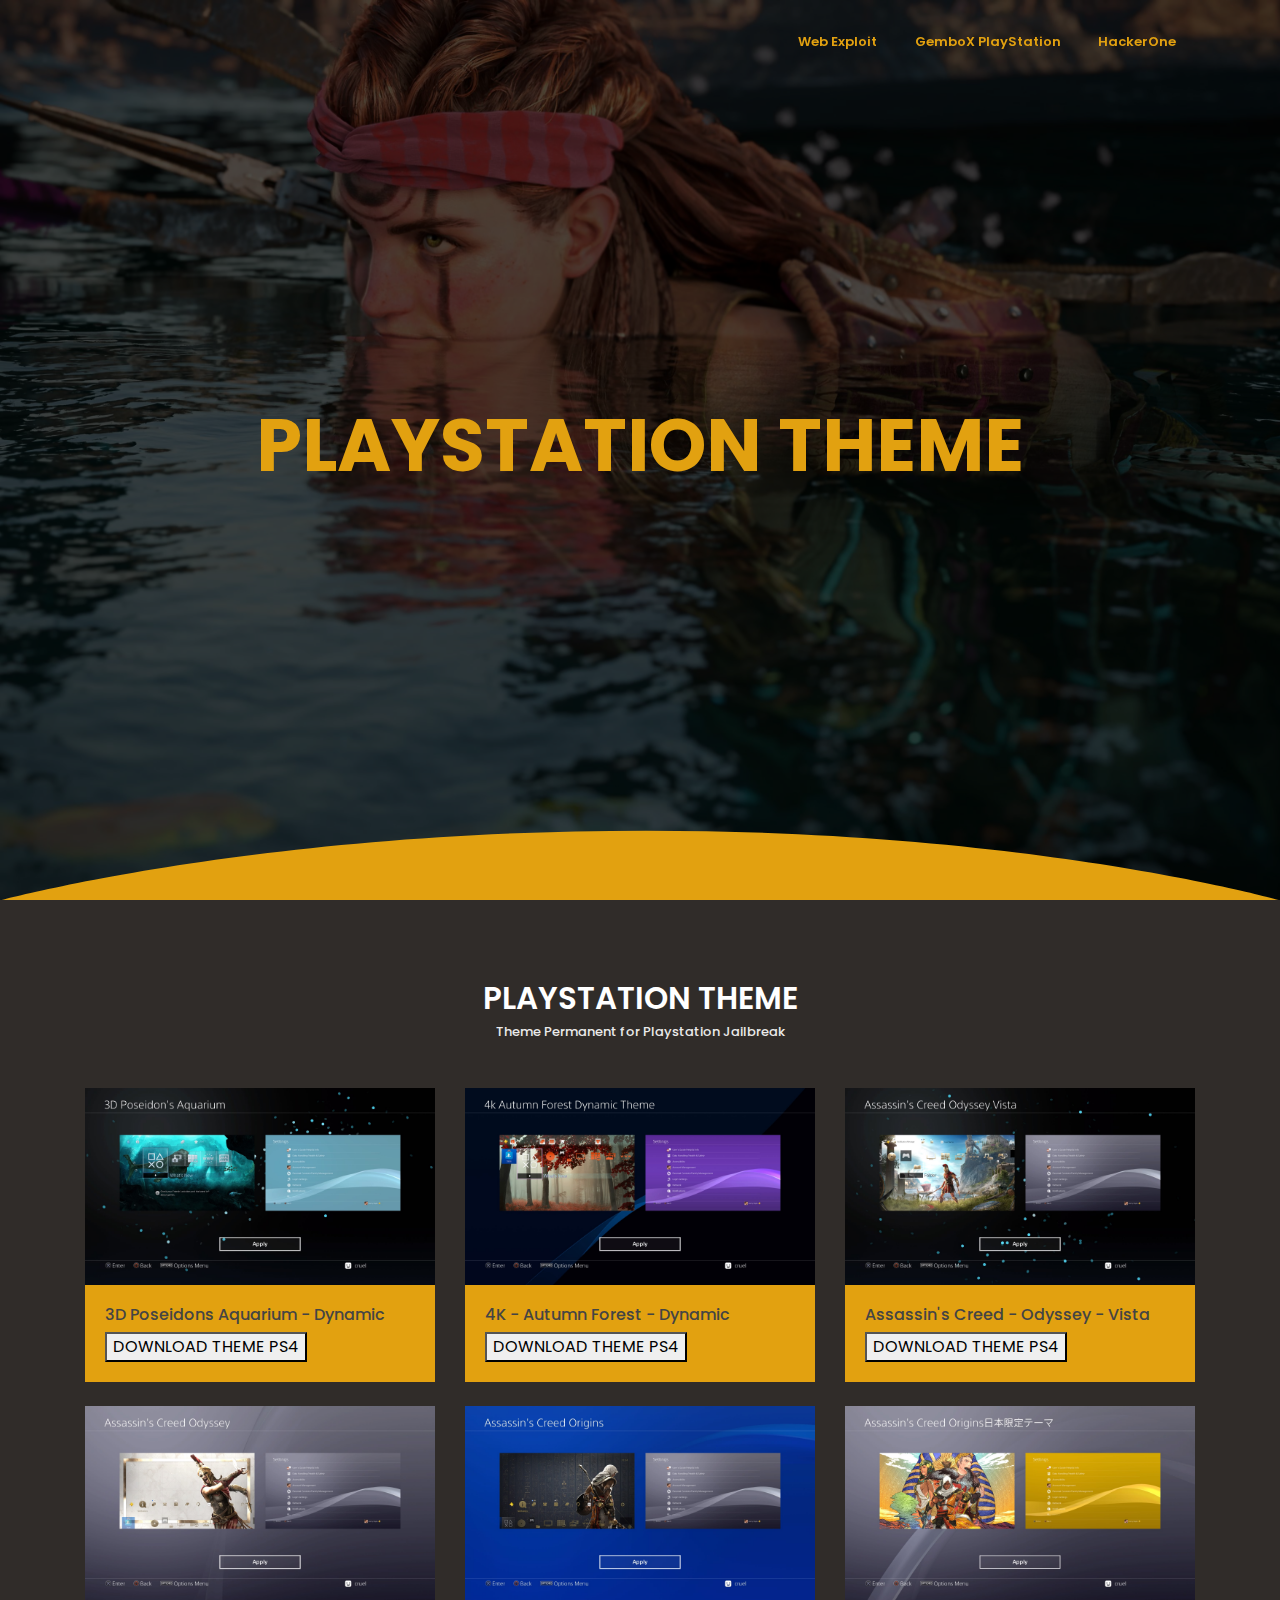
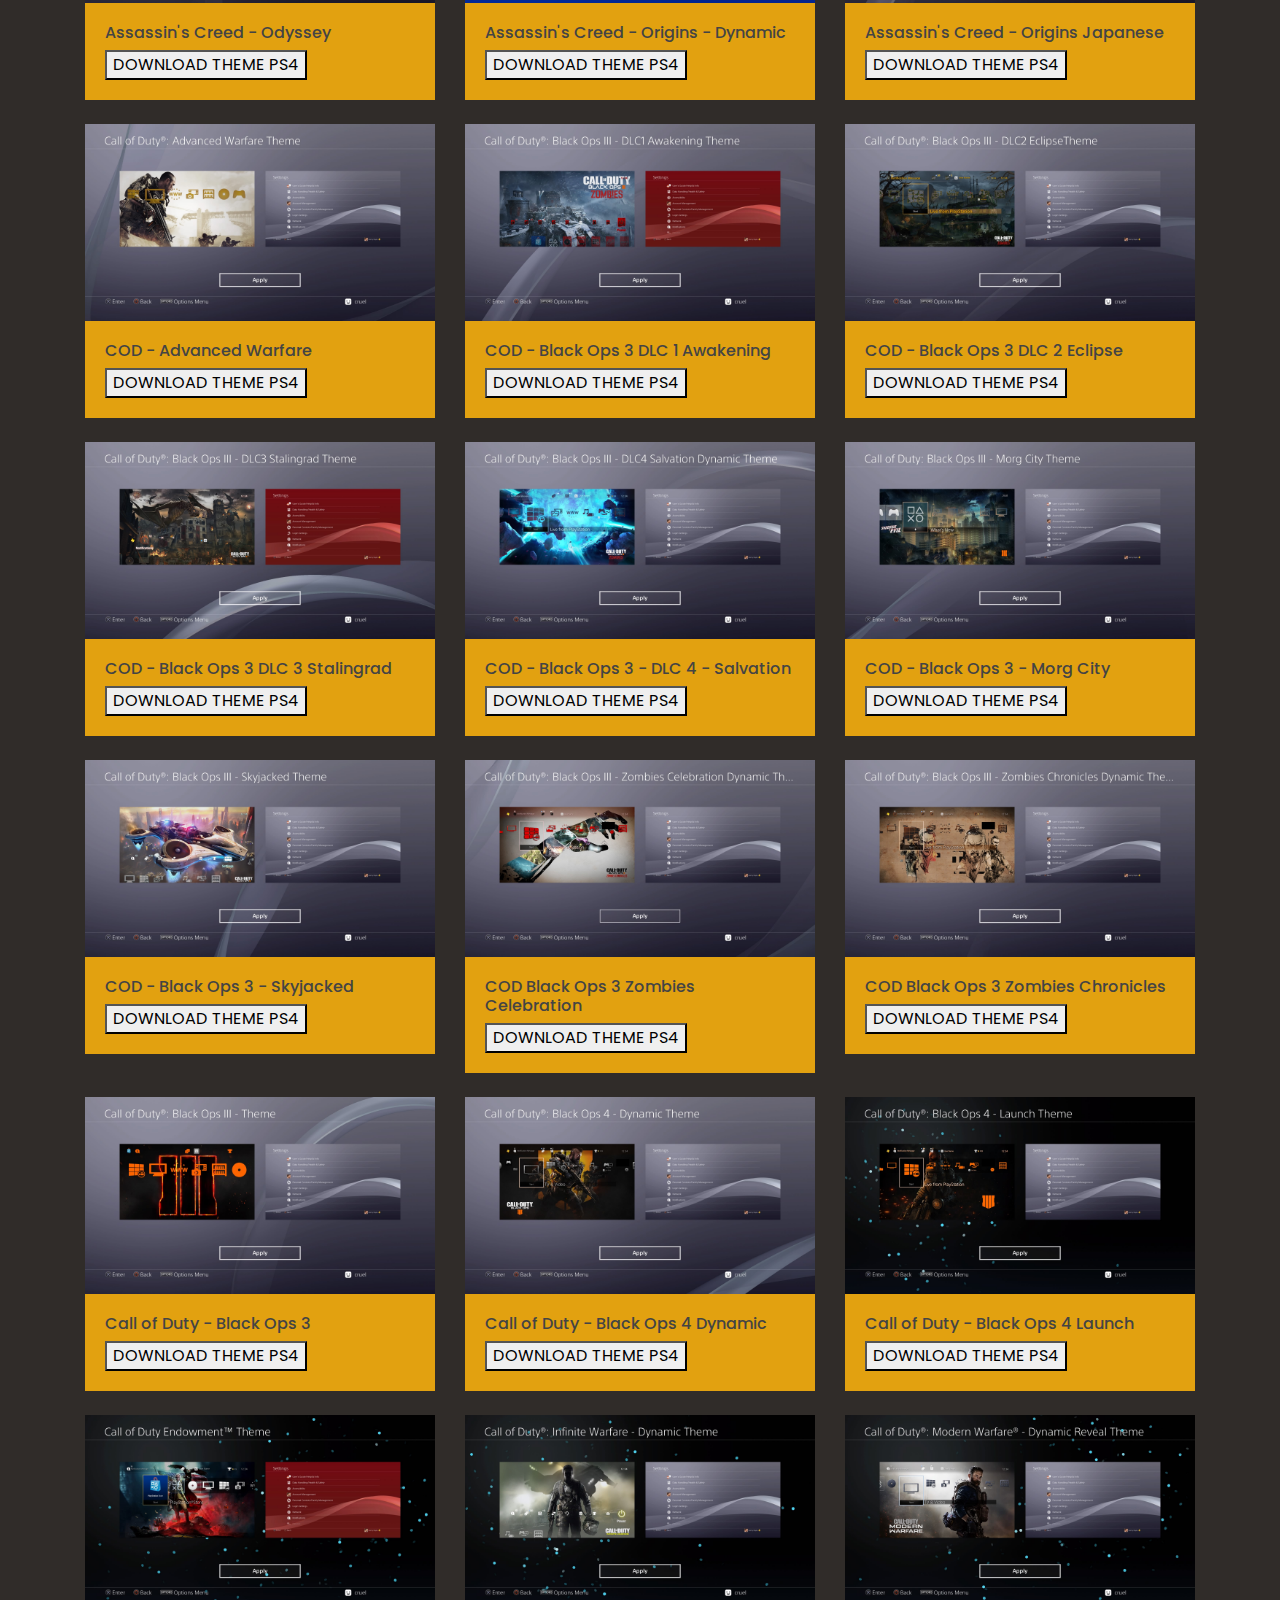
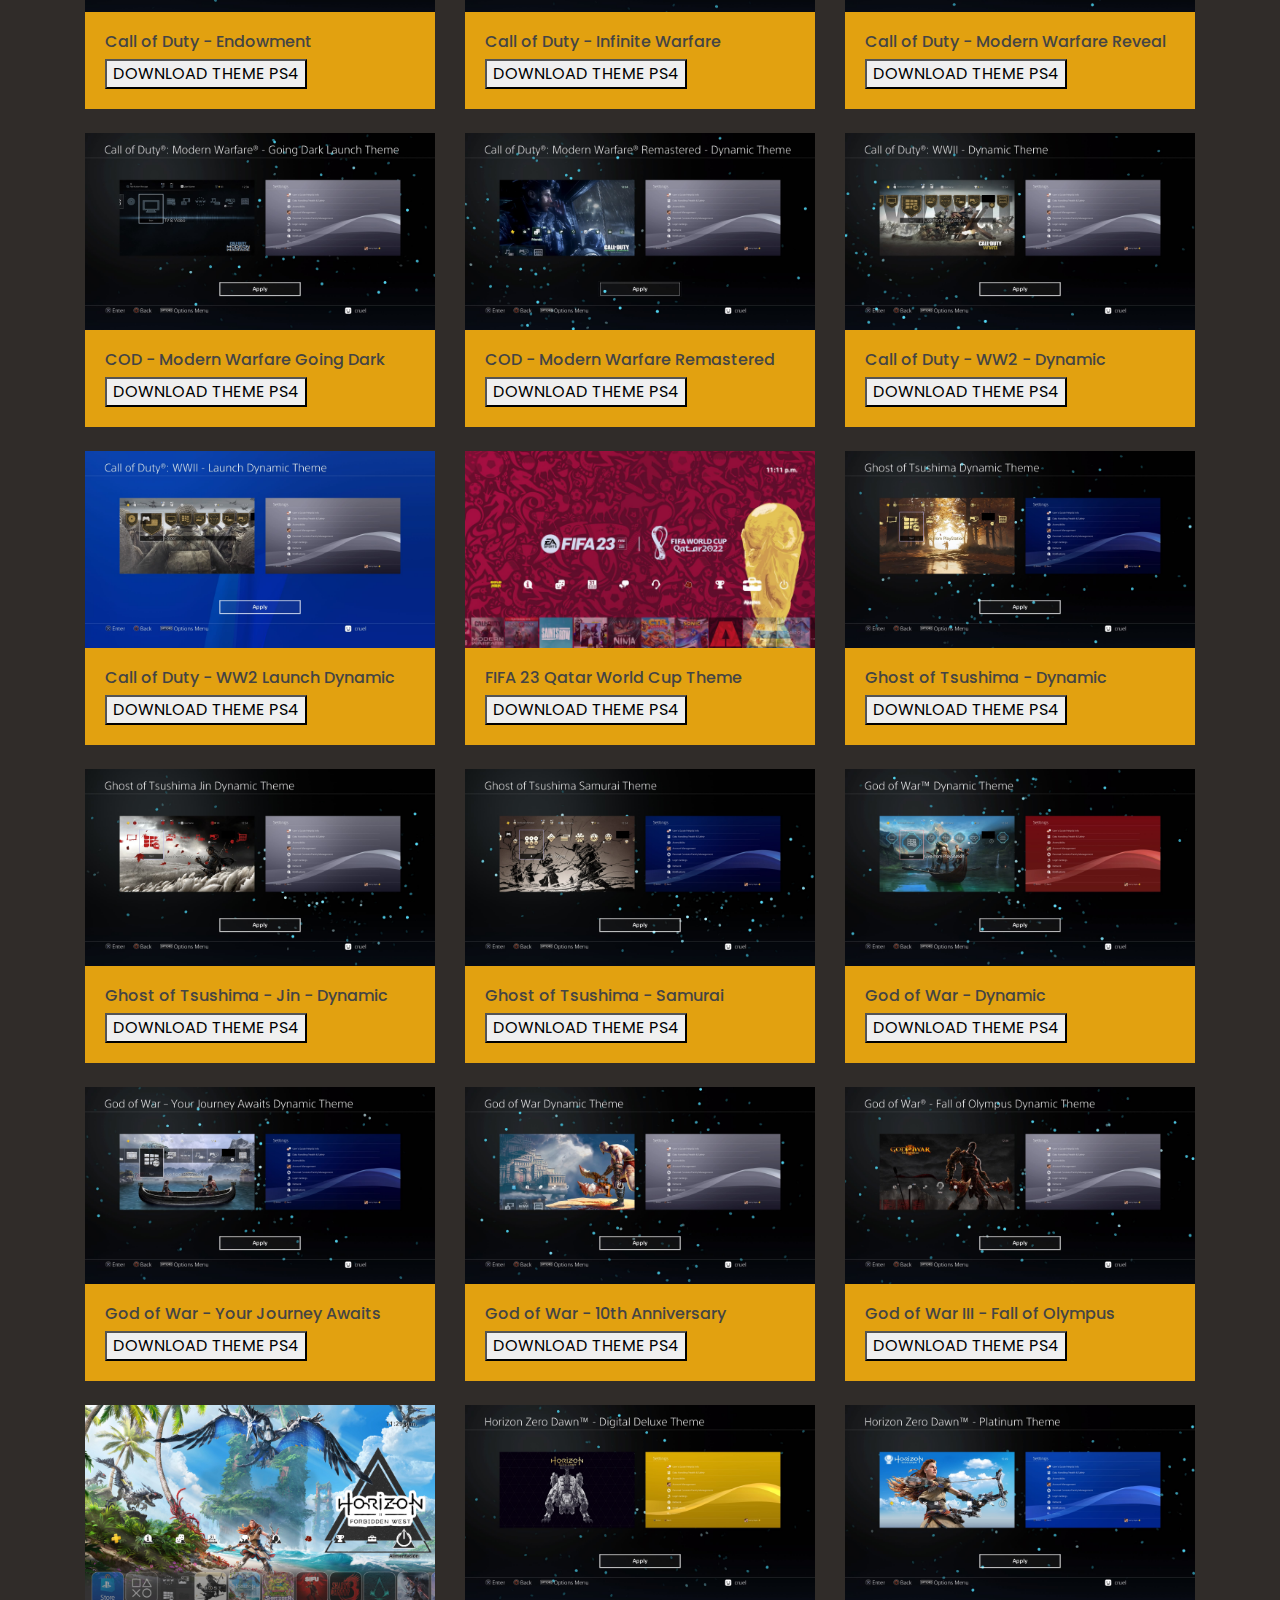
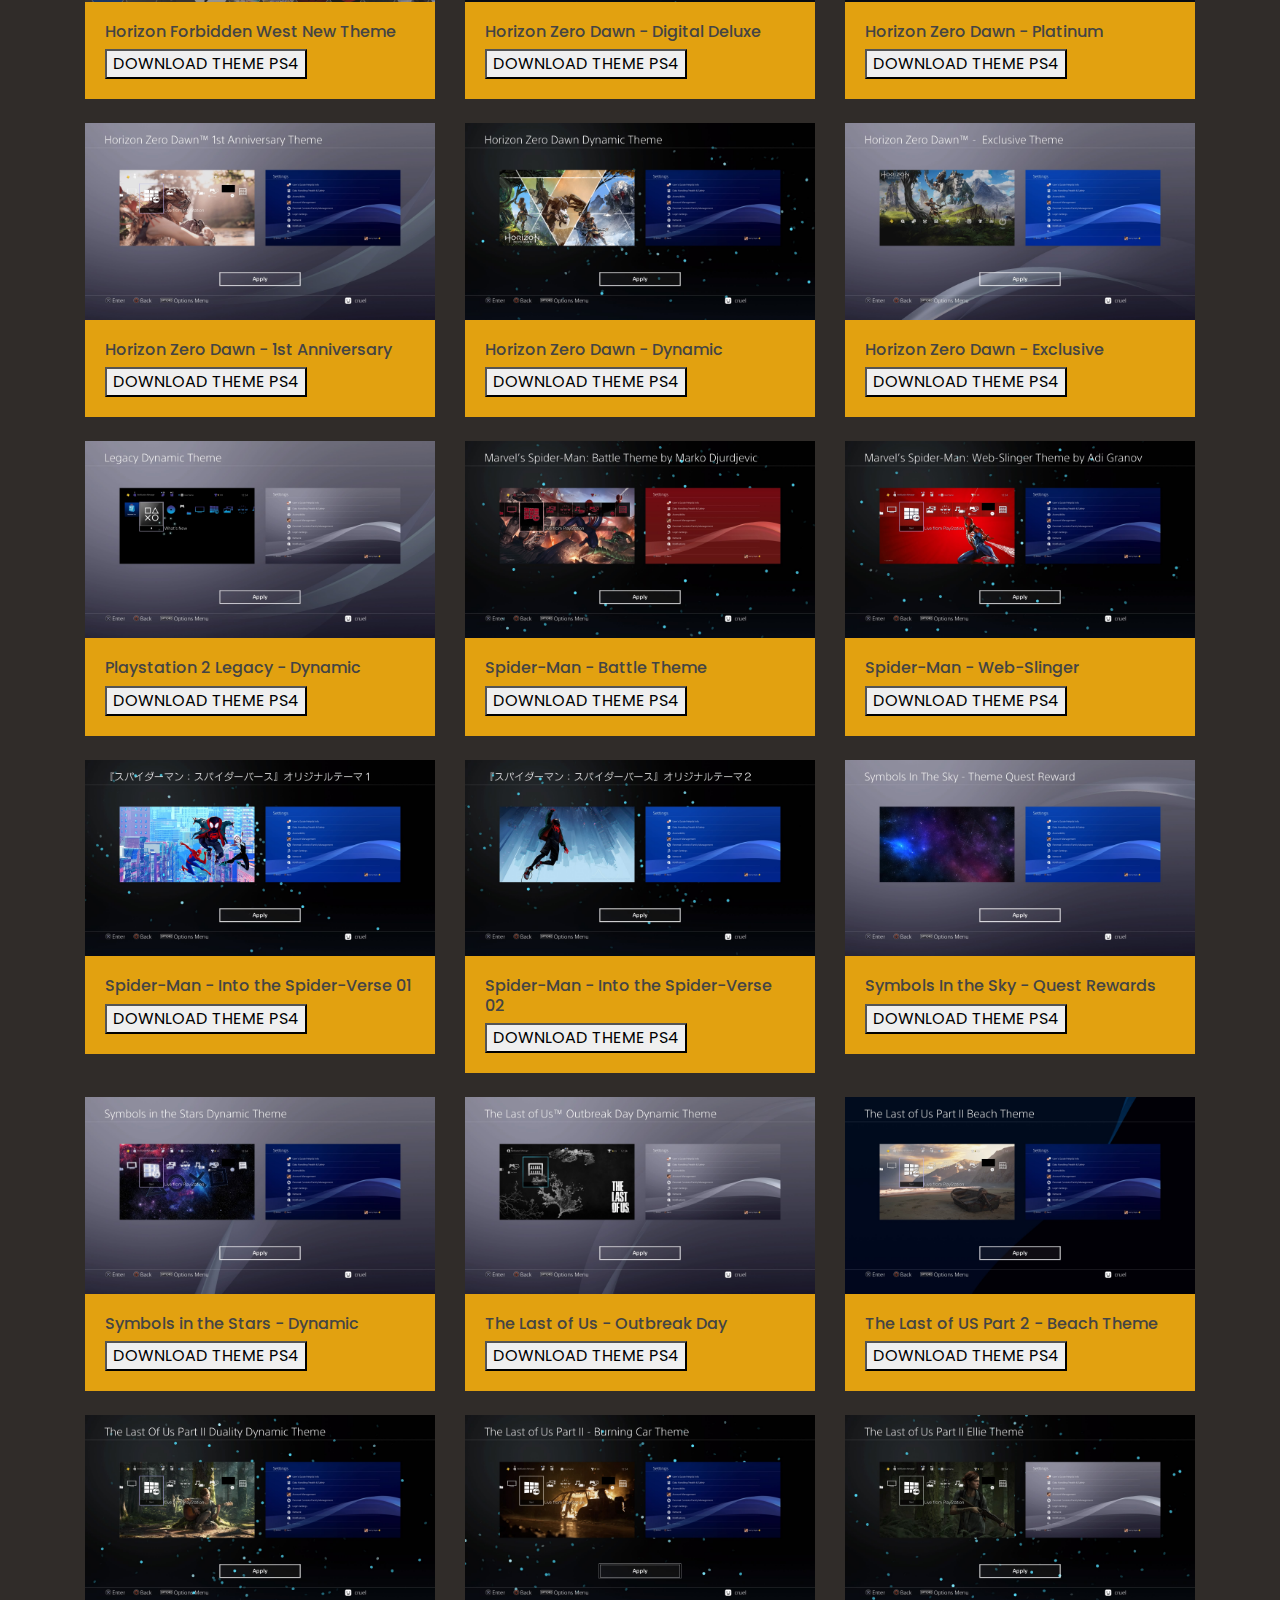
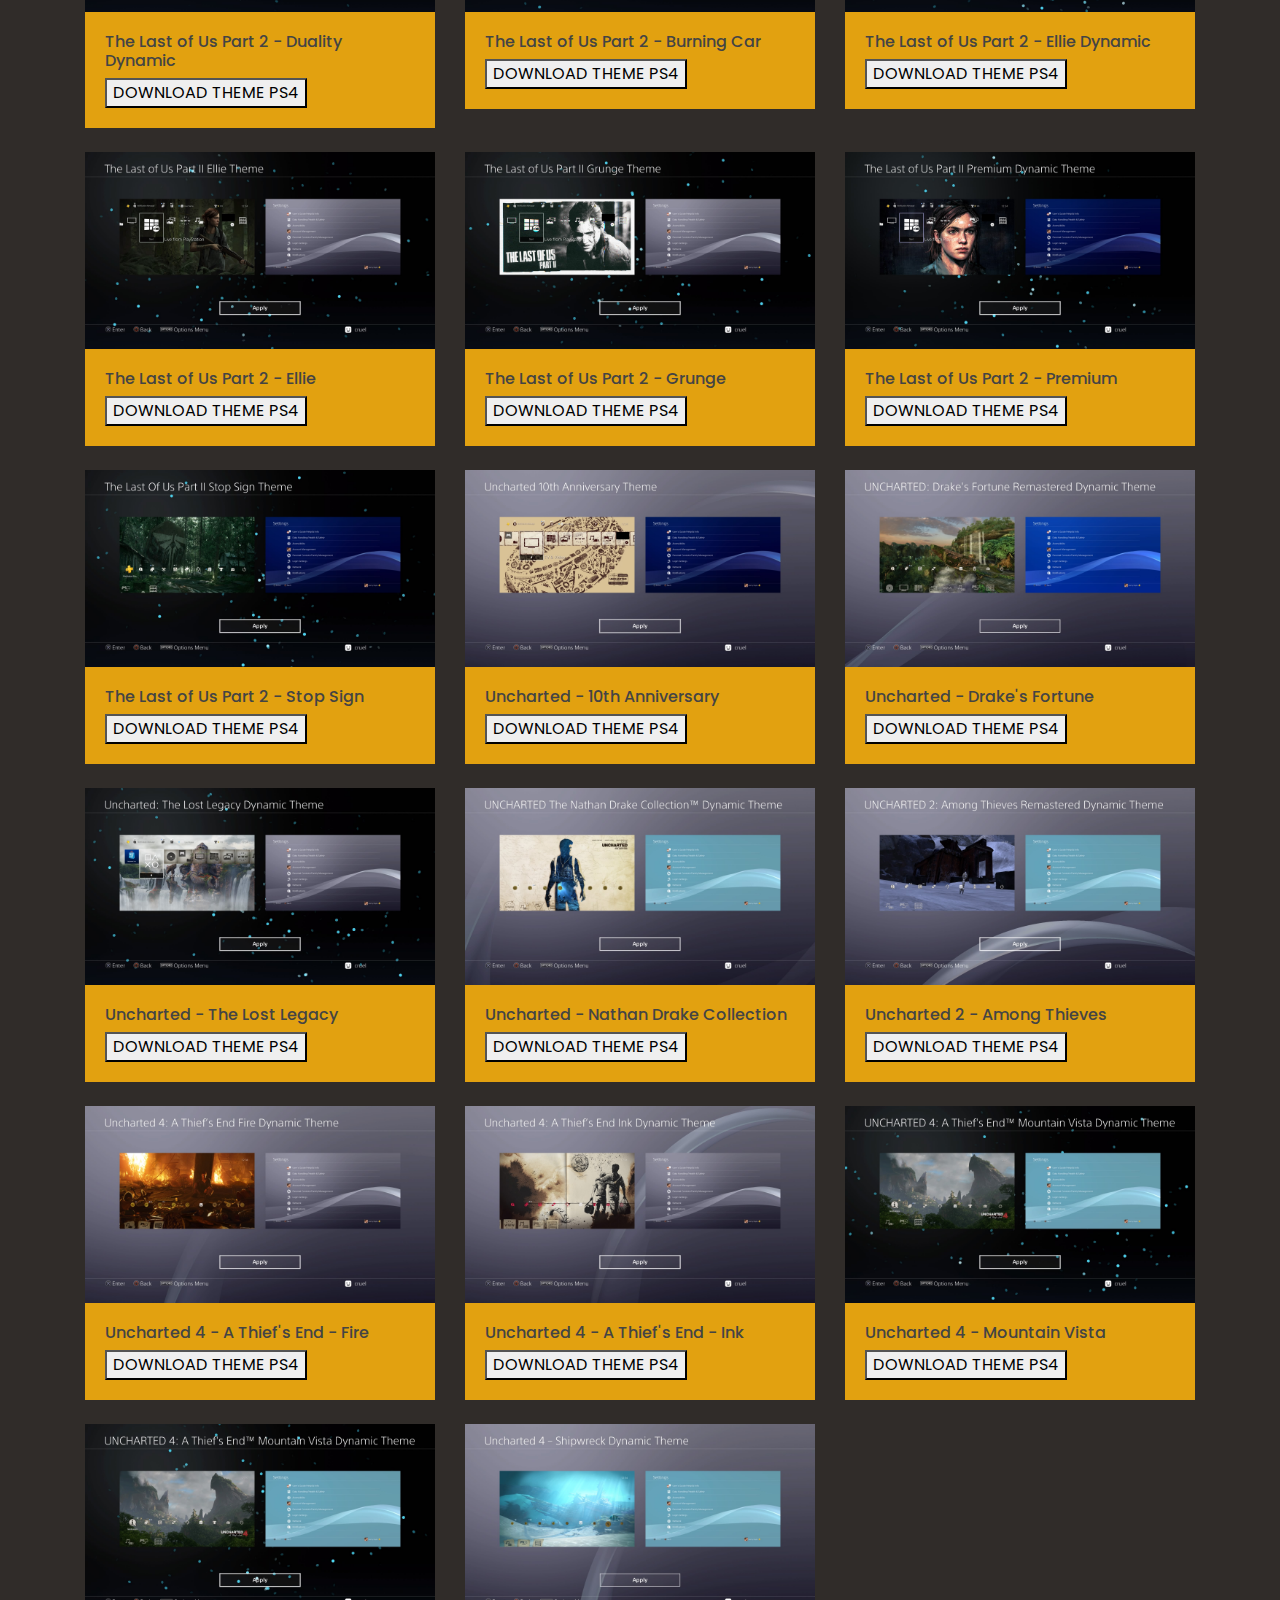
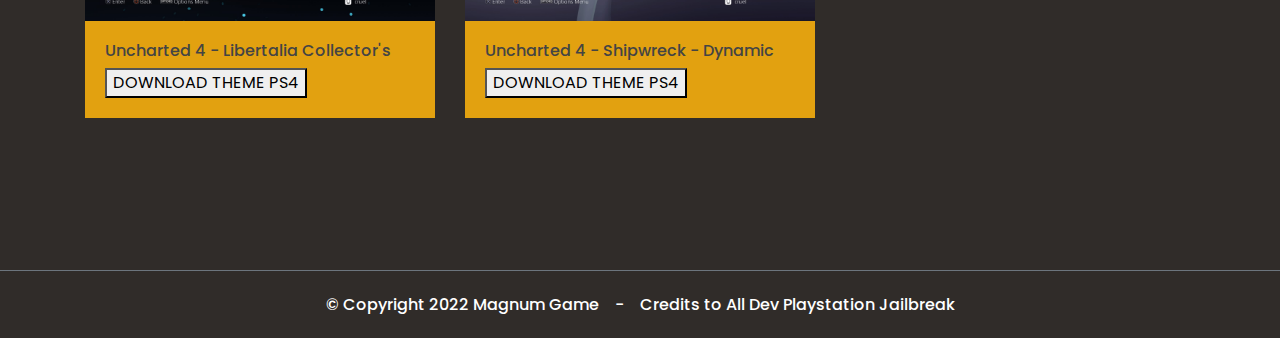
<file: index.html>
<!DOCTYPE html>
<html lang="en">

<head>
    <meta charset="utf-8">
    <meta name="viewport" content="width=device-width, initial-scale=1, shrink-to-fit=no">
    <meta name="description" content="Start your development with LeadMark landing page.">
    <meta name="author" content="Devcrud">
    <title>Playstation Theme | Magnum</title>
    <!-- font icons -->
    <link rel="stylesheet" href="css/themify-icons.css">
    <!-- Bootstrap + LeadMark main styles -->
    <link rel="stylesheet" href="css/leadmark.css">
</head>

<body data-spy="scroll" data-target=".navbar" data-offset="40" id="home">

    <!-- page Navigation -->
    <nav class="navbar custom-navbar navbar-expand-md navbar-light fixed-top" data-spy="affix" data-offset-top="10">
        <div class="container">
            <button class="navbar-toggler ml-auto" type="button" data-toggle="collapse"
                data-target="#navbarSupportedContent" aria-controls="navbarSupportedContent" aria-expanded="false"
                aria-label="Toggle navigation">
                <span class="navbar-toggler-icon"></span>
            </button>
            <div class="collapse navbar-collapse" id="navbarSupportedContent">
                <ul class="navbar-nav ml-auto">
                    <li class="nav-item">
                        <a class="nav-link" href="https://www.sistro.my.id/">Web Exploit</a>
                    </li>
		    <li class="nav-item">
                        <a class="nav-link" href="https://www.magnum.my.id/" target="_blank">GemboX PlayStation</a>
                    </li>
                    <li class="nav-item">
                        <a class="nav-link" href="https://www.hackerone.com/" target="_blank">HackerOne</a>
                    </li>
                </ul>
            </div>
        </div>
    </nav>
    <!-- End Of Second Navigation -->

    <!-- Page Header -->
    <header class="header" style="   position: relative;
	height: 100vh;
	min-height: 500px; background: url(img/head1.jpg) no-repeat center center fixed;
	background-size: cover;
  overflow: hidden;">
        <div class="overlay">
            <h1 class="title">PLAYSTATION THEME</h1>
            <!-- <h1 class="subtitle">Themes</h1> -->
        </div>
        <div class="shape">
            <svg viewBox="0 0 1500 200">
                <path
                    d="m 0,240 h 1500.4828 v -71.92164 c 0,0 -286.2763,-81.79324 -743.19024,-81.79324 C 300.37862,86.28512 0,168.07836 0,168.07836 Z" />
            </svg>
        </div>
        <!-- <div class="mouse-icon">
            <div class="wheel"></div>
        </div> -->
    </header>
    <!-- End Of Page Header -->

    <!-- Blog Section -->
    <section class="section" id="blog">
        <div class="container">
            <h6 style='color:white' class="section-title mb-0 text-center">PLAYSTATION THEME</h6>
            <h6 style='color:white' class="section-subtitle mb-5 text-center">Theme Permanent for Playstation Jailbreak</h6>

            <div class="row">
			    <div class="col-md-4">
                    <div class="card border-0 mb-4">
                        <img src="img/3D Poseidons Aquarium - Dynamic.jpg" alt="" class="card-img-top w-100">
                        <div class="card-body">
                            <h6>3D Poseidons Aquarium - Dynamic</h6>
						    <a href="https://archive.org/download/3-d-poseidons-aquarium-dynamic/3D%20Poseidons%20Aquarium%20-%20Dynamic.rar"
                                class="button"><button>DOWNLOAD THEME PS4</button></a>
                        </div>
                    </div>
                </div>
				<div class="col-md-4">
                    <div class="card border-0 mb-4">
                        <img src="img/4K - Autumn Forest - Dynamic.jpg" alt="" class="card-img-top w-100">
                        <div class="card-body">
                            <h6>4K - Autumn Forest - Dynamic</h6>
						    <a href="https://archive.org/download/4-k-autumn-forest-dynamic/4K%20-%20Autumn%20Forest%20-%20Dynamic.rar"
                                class="button"><button>DOWNLOAD THEME PS4</button></a>
                        </div>
                    </div>
                </div>
				<div class="col-md-4">
                    <div class="card border-0 mb-4">
                        <img src="img/Assassin's Creed - Odyssey - Vista.jpg" alt="" class="card-img-top w-100">
                        <div class="card-body">
                            <h6>Assassin's Creed - Odyssey - Vista</h6>
						    <a href="https://archive.org/download/assassins-creed-theme/Assassin%27s%20Creed%20-%20Odyssey%20-%20Vista.rar"
                                class="button"><button>DOWNLOAD THEME PS4</button></a>
                        </div>
                    </div>
                </div>
				<div class="col-md-4">
                    <div class="card border-0 mb-4">
                        <img src="img/Assassin's Creed - Odyssey.jpg" alt="" class="card-img-top w-100">
                        <div class="card-body">
                            <h6>Assassin's Creed - Odyssey</h6>
						    <a href="https://archive.org/download/assassins-creed-theme/Assassin%27s%20Creed%20-%20Odyssey.rar"
                                class="button"><button>DOWNLOAD THEME PS4</button></a>
                        </div>
                    </div>
                </div>
				<div class="col-md-4">
                    <div class="card border-0 mb-4">
                        <img src="img/Assassin's Creed - Origins - Dynamic.jpg" alt="" class="card-img-top w-100">
                        <div class="card-body">
                            <h6>Assassin's Creed - Origins - Dynamic</h6>
						    <a href="https://archive.org/download/assassins-creed-theme/Assassin%27s%20Creed%20-%20Origins%20-%20Dynamic.rar"
                                class="button"><button>DOWNLOAD THEME PS4</button></a>
                        </div>
                    </div>
                </div>
				<div class="col-md-4">
                    <div class="card border-0 mb-4">
                        <img src="img/Assassin's Creed - Origins (Japanese).jpg" alt="" class="card-img-top w-100">
                        <div class="card-body">
                            <h6>Assassin's Creed - Origins Japanese</h6>
						    <a href="https://archive.org/download/assassins-creed-theme/Assassin%27s%20Creed%20-%20Origins%20%28Japanese%29.rar"
                                class="button"><button>DOWNLOAD THEME PS4</button></a>
                        </div>
                    </div>
                </div>
				<div class="col-md-4">
                    <div class="card border-0 mb-4">
                        <img src="img/Call of Duty - Advanced Warfare.jpg" alt="" class="card-img-top w-100">
                        <div class="card-body">
                            <h6>COD - Advanced Warfare</h6>
						    <a href="https://archive.org/download/theme-cod-bo2/Call%20of%20Duty%20-%20Advanced%20Warfare.rar"
                                class="button"><button>DOWNLOAD THEME PS4</button></a>
                        </div>
                    </div>
                </div>
				<div class="col-md-4">
                    <div class="card border-0 mb-4">
                        <img src="img/Call of Duty - Black Ops 3 - DLC 1 - Awakening.jpg" alt="" class="card-img-top w-100">
                        <div class="card-body">
                            <h6>COD - Black Ops 3 DLC 1 Awakening</h6>
						    <a href="https://archive.org/download/theme-cod-bo2/Call%20of%20Duty%20-%20Black%20Ops%203%20-%20DLC%201%20-%20Awakening.rar"
                                class="button"><button>DOWNLOAD THEME PS4</button></a>
                        </div>
                    </div>
                </div>
				<div class="col-md-4">
                    <div class="card border-0 mb-4">
                        <img src="img/Call of Duty - Black Ops 3 - DLC 2 - Eclipse.jpg" alt="" class="card-img-top w-100">
                        <div class="card-body">
                            <h6>COD - Black Ops 3 DLC 2 Eclipse</h6>
						    <a href="https://archive.org/download/theme-cod-bo2/Call%20of%20Duty%20-%20Black%20Ops%203%20-%20DLC%202%20-%20Eclipse.rar"
                                class="button"><button>DOWNLOAD THEME PS4</button></a>
                        </div>
                    </div>
                </div>
				<div class="col-md-4">
                    <div class="card border-0 mb-4">
                        <img src="img/Call of Duty - Black Ops 3 - DLC 3 - Stalingrad.jpg" alt="" class="card-img-top w-100">
                        <div class="card-body">
                            <h6>COD - Black Ops 3 DLC 3 Stalingrad</h6>
						    <a href="https://archive.org/download/theme-cod-bo2/Call%20of%20Duty%20-%20Black%20Ops%203%20-%20DLC%203%20-%20Stalingrad.rar"
                                class="button"><button>DOWNLOAD THEME PS4</button></a>
                        </div>
                    </div>
                </div>
				<div class="col-md-4">
                    <div class="card border-0 mb-4">
                        <img src="img/Call of Duty - Black Ops 3 - DLC 4 - Salvation.jpg" alt="" class="card-img-top w-100">
                        <div class="card-body">
                            <h6>COD - Black Ops 3 - DLC 4 - Salvation</h6>
						    <a href="https://archive.org/download/theme-cod-bo2/Call%20of%20Duty%20-%20Black%20Ops%203%20-%20DLC%204%20-%20Salvation.rar"
                                class="button"><button>DOWNLOAD THEME PS4</button></a>
                        </div>
                    </div>
                </div>
				<div class="col-md-4">
                    <div class="card border-0 mb-4">
                        <img src="img/Call of Duty - Black Ops 3 - Morg City.jpg" alt="" class="card-img-top w-100">
                        <div class="card-body">
                            <h6>COD - Black Ops 3 - Morg City</h6>
						    <a href="https://archive.org/download/theme-cod-bo2/Call%20of%20Duty%20-%20Black%20Ops%203%20-%20Morg%20City.rar"
                                class="button"><button>DOWNLOAD THEME PS4</button></a>
                        </div>
                    </div>
                </div>
				<div class="col-md-4">
                    <div class="card border-0 mb-4">
                        <img src="img/Call of Duty - Black Ops 3 - Skyjacked.jpg" alt="" class="card-img-top w-100">
                        <div class="card-body">
                            <h6>COD - Black Ops 3 - Skyjacked</h6>
						    <a href="https://archive.org/download/theme-cod-bo2/Call%20of%20Duty%20-%20Black%20Ops%203%20-%20Skyjacked.rar"
                                class="button"><button>DOWNLOAD THEME PS4</button></a>
                        </div>
                    </div>
                </div>
				<div class="col-md-4">
                    <div class="card border-0 mb-4">
                        <img src="img/Call of Duty - Black Ops 3 - Zombies Celebration - Dynamic.jpg" alt="" class="card-img-top w-100">
                        <div class="card-body">
                            <h6>COD Black Ops 3 Zombies Celebration</h6>
						    <a href="https://archive.org/download/theme-cod-bo2/Call%20of%20Duty%20-%20Black%20Ops%203%20-%20Zombies%20Celebration%20-%20Dynamic.rar"
                                class="button"><button>DOWNLOAD THEME PS4</button></a>
                        </div>
                    </div>
                </div>
				<div class="col-md-4">
                    <div class="card border-0 mb-4">
                        <img src="img/Call of Duty - Black Ops 3 - Zombies Chronicles - Dynamic.jpg" alt="" class="card-img-top w-100">
                        <div class="card-body">
                            <h6>COD Black Ops 3 Zombies Chronicles</h6>
						    <a href="https://archive.org/download/theme-cod-bo2/Call%20of%20Duty%20-%20Black%20Ops%203%20-%20Zombies%20Chronicles%20-%20Dynamic.rar"
                                class="button"><button>DOWNLOAD THEME PS4</button></a>
                        </div>
                    </div>
                </div>
				<div class="col-md-4">
                    <div class="card border-0 mb-4">
                        <img src="img/Call of Duty - Black Ops 3.jpg" alt="" class="card-img-top w-100">
                        <div class="card-body">
                            <h6>Call of Duty - Black Ops 3</h6>
						    <a href="https://archive.org/download/theme-cod-bo2/Call%20of%20Duty%20-%20Black%20Ops%203.rar"
                                class="button"><button>DOWNLOAD THEME PS4</button></a>
                        </div>
                    </div>
                </div>
				<div class="col-md-4">
                    <div class="card border-0 mb-4">
                        <img src="img/Call of Duty - Black Ops 4 - Dynamic.jpg" alt="" class="card-img-top w-100">
                        <div class="card-body">
                            <h6>Call of Duty - Black Ops 4 Dynamic</h6>
						    <a href="https://archive.org/download/theme-cod-bo2/Call%20of%20Duty%20-%20Black%20Ops%204%20-%20Dynamic.rar"
                                class="button"><button>DOWNLOAD THEME PS4</button></a>
                        </div>
                    </div>
                </div>
				<div class="col-md-4">
                    <div class="card border-0 mb-4">
                        <img src="img/Call of Duty - Black Ops 4 - Launch.jpg" alt="" class="card-img-top w-100">
                        <div class="card-body">
                            <h6>Call of Duty - Black Ops 4 Launch</h6>
						    <a href="https://archive.org/download/theme-cod-bo2/Call%20of%20Duty%20-%20Black%20Ops%204%20-%20Launch.rar"
                                class="button"><button>DOWNLOAD THEME PS4</button></a>
                        </div>
                    </div>
                </div>
				<div class="col-md-4">
                    <div class="card border-0 mb-4">
                        <img src="img/Call of Duty - Endowment.jpg" alt="" class="card-img-top w-100">
                        <div class="card-body">
                            <h6>Call of Duty - Endowment</h6>
						    <a href="https://archive.org/download/theme-cod-bo2/Call%20of%20Duty%20-%20Endowment.rar"
                                class="button"><button>DOWNLOAD THEME PS4</button></a>
                        </div>
                    </div>
                </div>
				<div class="col-md-4">
                    <div class="card border-0 mb-4">
                        <img src="img/Call of Duty - Infinite Warfare - Dynamic.jpg" alt="" class="card-img-top w-100">
                        <div class="card-body">
                            <h6>Call of Duty - Infinite Warfare</h6>
						    <a href="https://archive.org/download/theme-cod-bo2/Call%20of%20Duty%20-%20Infinite%20Warfare%20-%20Dynamic.rar"
                                class="button"><button>DOWNLOAD THEME PS4</button></a>
                        </div>
                    </div>
                </div>
				<div class="col-md-4">
                    <div class="card border-0 mb-4">
                        <img src="img/Call of Duty - Modern Warfare - Dynamic Reveal.jpg" alt="" class="card-img-top w-100">
                        <div class="card-body">
                            <h6>Call of Duty - Modern Warfare Reveal</h6>
						    <a href="https://archive.org/download/theme-cod-bo2/Call%20of%20Duty%20-%20Modern%20Warfare%20-%20Dynamic%20Reveal.rar"
                                class="button"><button>DOWNLOAD THEME PS4</button></a>
                        </div>
                    </div>
                </div>
				<div class="col-md-4">
                    <div class="card border-0 mb-4">
                        <img src="img/Call of Duty - Modern Warfare - Going Dark Launch.jpg" alt="" class="card-img-top w-100">
                        <div class="card-body">
                            <h6>COD - Modern Warfare Going Dark</h6>
						    <a href="https://archive.org/download/theme-cod-bo2/Call%20of%20Duty%20-%20Modern%20Warfare%20-%20Going%20Dark%20Launch.rar"
                                class="button"><button>DOWNLOAD THEME PS4</button></a>
                        </div>
                    </div>
                </div>
				<div class="col-md-4">
                    <div class="card border-0 mb-4">
                        <img src="img/Call of Duty - Modern Warfare Remastered - Dynamic.jpg" alt="" class="card-img-top w-100">
                        <div class="card-body">
                            <h6>COD - Modern Warfare Remastered</h6>
						    <a href="https://archive.org/download/theme-cod-bo2/Call%20of%20Duty%20-%20Modern%20Warfare%20Remastered%20-%20Dynamic.rar"
                                class="button"><button>DOWNLOAD THEME PS4</button></a>
                        </div>
                    </div>
                </div>
				<div class="col-md-4">
                    <div class="card border-0 mb-4">
                        <img src="img/Call of Duty - WW2 - Dynamic.jpg" alt="" class="card-img-top w-100">
                        <div class="card-body">
                            <h6>Call of Duty - WW2 - Dynamic</h6>
						    <a href="https://archive.org/download/theme-cod-bo2/Call%20of%20Duty%20-%20WW2%20-%20Dynamic.rar"
                                class="button"><button>DOWNLOAD THEME PS4</button></a>
                        </div>
                    </div>
                </div>
				<div class="col-md-4">
                    <div class="card border-0 mb-4">
                        <img src="img/Call of Duty - WW2 - Launch - Dynamic.jpg" alt="" class="card-img-top w-100">
                        <div class="card-body">
                            <h6>Call of Duty - WW2 Launch Dynamic</h6>
						    <a href="https://archive.org/download/theme-cod-bo2/Call%20of%20Duty%20-%20WW2%20-%20Launch%20-%20Dynamic.rar"
                                class="button"><button>DOWNLOAD THEME PS4</button></a>
                        </div>
                    </div>
                </div>
				<div class="col-md-4">
                    <div class="card border-0 mb-4">
                        <img src="img/fifa23cup.jpg" alt="" class="card-img-top w-100">
                        <div class="card-body">
                            <h6>FIFA 23 Qatar World Cup Theme</h6>
						    <a href="https://archive.org/download/qatar-22-world-cup/Qatar22%20world%20cup.pkg"
                                class="button"><button>DOWNLOAD THEME PS4</button></a>
                        </div>
                    </div>
                </div>
				<div class="col-md-4">
                    <div class="card border-0 mb-4">
                        <img src="img/Ghost of Tsushima - Dynamic.jpg" alt="" class="card-img-top w-100">
                        <div class="card-body">
                            <h6>Ghost of Tsushima - Dynamic</h6>
						    <a href="https://archive.org/download/ghost-of-tsushima_202209/Ghost%20of%20Tsushima%20-%20Dynamic.rar"
                                class="button"><button>DOWNLOAD THEME PS4</button></a>
                        </div>
                    </div>
                </div>
				<div class="col-md-4">
                    <div class="card border-0 mb-4">
                        <img src="img/Ghost of Tsushima - Jin - Dynamic.jpg" alt="" class="card-img-top w-100">
                        <div class="card-body">
                            <h6>Ghost of Tsushima - Jin - Dynamic</h6>
						    <a href="https://archive.org/download/ghost-of-tsushima_202209/Ghost%20of%20Tsushima%20-%20Jin%20-%20Dynamic.rar"
                                class="button"><button>DOWNLOAD THEME PS4</button></a>
                        </div>
                    </div>
                </div>
				<div class="col-md-4">
                    <div class="card border-0 mb-4">
                        <img src="img/Ghost of Tsushima - Samurai.jpg" alt="" class="card-img-top w-100">
                        <div class="card-body">
                            <h6>Ghost of Tsushima - Samurai</h6>
						    <a href="https://archive.org/download/ghost-of-tsushima_202209/Ghost%20of%20Tsushima%20-%20Samurai.rar"
                                class="button"><button>DOWNLOAD THEME PS4</button></a>
                        </div>
                    </div>
                </div>
				<div class="col-md-4">
                    <div class="card border-0 mb-4">
                        <img src="img/God of War - Dynamic.jpg" alt="" class="card-img-top w-100">
                        <div class="card-body">
                            <h6>God of War - Dynamic</h6>
						    <a href="https://archive.org/download/god-of-war-theme/God%20of%20War%20-%20Dynamic.rar"
                                class="button"><button>DOWNLOAD THEME PS4</button></a>
                        </div>
                    </div>
                </div>
				<div class="col-md-4">
                    <div class="card border-0 mb-4">
                        <img src="img/God of War - Your Journey Awaits - Dynamic.jpg" alt="" class="card-img-top w-100">
                        <div class="card-body">
                            <h6>God of War - Your Journey Awaits</h6>
						    <a href="https://archive.org/download/god-of-war-theme/God%20of%20War%20-%20Your%20Journey%20Awaits%20-%20Dynamic.rar"
                                class="button"><button>DOWNLOAD THEME PS4</button></a>
                        </div>
                    </div>
                </div>
				<div class="col-md-4">
                    <div class="card border-0 mb-4">
                        <img src="img/God of War - 10th Anniversary.jpg" alt="" class="card-img-top w-100">
                        <div class="card-body">
                            <h6>God of War - 10th Anniversary</h6>
						    <a href="https://archive.org/download/god-of-war-theme/God%20of%20War%20-%2010th%20Anniversary.rar"
                                class="button"><button>DOWNLOAD THEME PS4</button></a>
                        </div>
                    </div>
                </div>
				<div class="col-md-4">
                    <div class="card border-0 mb-4">
                        <img src="img/God of War III - Fall of Olympus - Dynamic.jpg" alt="" class="card-img-top w-100">
                        <div class="card-body">
                            <h6>God of War III - Fall of Olympus</h6>
						    <a href="https://archive.org/download/god-of-war-theme/God%20of%20War%20III%20-%20Fall%20of%20Olympus%20-%20Dynamic.rar"
                                class="button"><button>DOWNLOAD THEME PS4</button></a>
                        </div>
                    </div>
                </div>
				<div class="col-md-4">
                    <div class="card border-0 mb-4">
                        <img src="img/Horizon Forbidden West.jpg" alt="" class="card-img-top w-100">
                        <div class="card-body">
                            <h6>Horizon Forbidden West New Theme</h6>
						    <a href="https://archive.org/download/horizon-forbidden-west-theme-aloy/Horizon%20Forbidden%20West%20theme%20aloy.pkg"
                                class="button"><button>DOWNLOAD THEME PS4</button></a>
                        </div>
                    </div>
				</div>
                <div class="col-md-4">
                    <div class="card border-0 mb-4">
                        <img src="img/Horizon Zero Dawn - Digital Deluxe.jpg" alt="" class="card-img-top w-100">
                        <div class="card-body">
                            <h6>Horizon Zero Dawn - Digital Deluxe</h6>
						    <a href="https://archive.org/download/horizon-zero-dawn-digital-deluxe/Horizon%20Zero%20Dawn%20-%20Digital%20Deluxe.rar"
                                class="button"><button>DOWNLOAD THEME PS4</button></a>
                        </div>
                    </div>
                </div>
				<div class="col-md-4">
                    <div class="card border-0 mb-4">
                        <img src="img/Horizon Zero Dawn - Platinum.jpg" alt="" class="card-img-top w-100">
                        <div class="card-body">
                            <h6>Horizon Zero Dawn - Platinum</h6>
						    <a href="https://archive.org/download/horizon-zero-dawn-platinum/Horizon%20Zero%20Dawn%20-%20Platinum.rar"
                                class="button"><button>DOWNLOAD THEME PS4</button></a>
                        </div>
                    </div>
                </div>
				<div class="col-md-4">
                    <div class="card border-0 mb-4">
                        <img src="img/Horizon Zero Dawn - 1st Anniversary.jpg" alt="" class="card-img-top w-100">
                        <div class="card-body">
                            <h6>Horizon Zero Dawn - 1st Anniversary</h6>
						    <a href="https://archive.org/download/horizon-zero-dawn-1st-anniversary/Horizon%20Zero%20Dawn%20-%201st%20Anniversary.rar"
                                class="button"><button>DOWNLOAD THEME PS4</button></a>
                        </div>
                    </div>
                </div>
				<div class="col-md-4">
                    <div class="card border-0 mb-4">
                        <img src="img/Horizon Zero Dawn - Dynamic.jpg" alt="" class="card-img-top w-100">
                        <div class="card-body">
                            <h6>Horizon Zero Dawn - Dynamic</h6>
						    <a href="https://archive.org/download/horizon-zero-dawn-dynamic/Horizon%20Zero%20Dawn%20-%20Dynamic.rar"
                                class="button"><button>DOWNLOAD THEME PS4</button></a>
                        </div>
                    </div>
                </div>
				<div class="col-md-4">
                    <div class="card border-0 mb-4">
                        <img src="img/Horizon Zero Dawn - Exclusive.jpg" alt="" class="card-img-top w-100">
                        <div class="card-body">
                            <h6>Horizon Zero Dawn - Exclusive</h6>
						    <a href="https://archive.org/download/horizon-zero-dawn-exclusive/Horizon%20Zero%20Dawn%20-%20Exclusive.rar"
                                class="button"><button>DOWNLOAD THEME PS4</button></a>
                        </div>
                    </div>
                </div>
				<div class="col-md-4">
                    <div class="card border-0 mb-4">
                        <img src="img/Legacy - Dynamic.jpg" alt="" class="card-img-top w-100">
                        <div class="card-body">
                            <h6>Playstation 2 Legacy - Dynamic</h6>
						    <a href="https://archive.org/download/legacy-dynamic/Legacy%20-%20Dynamic.rar"
                                class="button"><button>DOWNLOAD THEME PS4</button></a>
                        </div>
                    </div>
                </div>
				<div class="col-md-4">
                    <div class="card border-0 mb-4">
                        <img src="img/Marvel’s Spider-Man - Battle Theme.jpg" alt="" class="card-img-top w-100">
                        <div class="card-body">
                            <h6>Spider-Man - Battle Theme</h6>
						    <a href="https://archive.org/download/marvels-spider-man/Marvel%E2%80%99s%20Spider-Man%20-%20Battle%20Theme.rar"
                                class="button"><button>DOWNLOAD THEME PS4</button></a>
                        </div>
                    </div>
                </div>
				<div class="col-md-4">
                    <div class="card border-0 mb-4">
                        <img src="img/Marvel’s Spider-Man - Web-Slinger.jpg" alt="" class="card-img-top w-100">
                        <div class="card-body">
                            <h6>Spider-Man - Web-Slinger</h6>
						    <a href="https://archive.org/download/marvels-spider-man/Marvel%E2%80%99s%20Spider-Man%20-%20Web-Slinger.rar"
                                class="button"><button>DOWNLOAD THEME PS4</button></a>
                        </div>
                    </div>
                </div>
				<div class="col-md-4">
                    <div class="card border-0 mb-4">
                        <img src="img/Spider-Man - Into the Spider-Verse - Original - 01.jpg" alt="" class="card-img-top w-100">
                        <div class="card-body">
                            <h6>Spider-Man - Into the Spider-Verse 01</h6>
						    <a href="https://archive.org/download/marvels-spider-man/Spider-Man%20-%20Into%20the%20Spider-Verse%20-%20Original%20-%2001.rar"
                                class="button"><button>DOWNLOAD THEME PS4</button></a>
                        </div>
                    </div>
                </div>
				<div class="col-md-4">
                    <div class="card border-0 mb-4">
                        <img src="img/Spider-Man - Into the Spider-Verse - Original - 02.jpg" alt="" class="card-img-top w-100">
                        <div class="card-body">
                            <h6>Spider-Man - Into the Spider-Verse 02</h6>
						    <a href="https://archive.org/download/marvels-spider-man/Spider-Man%20-%20Into%20the%20Spider-Verse%20-%20Original%20-%2002.rar"
                                class="button"><button>DOWNLOAD THEME PS4</button></a>
                        </div>
                    </div>
                </div>
				<div class="col-md-4">
                    <div class="card border-0 mb-4">
                        <img src="img/Symbols In the Sky - Quest Rewards.jpg" alt="" class="card-img-top w-100">
                        <div class="card-body">
                            <h6>Symbols In the Sky - Quest Rewards</h6>
						    <a href="https://archive.org/download/symbols-in-the-sky/Symbols%20In%20the%20Sky%20-%20Quest%20Rewards.rar"
                                class="button"><button>DOWNLOAD THEME PS4</button></a>
                        </div>
                    </div>
                </div>
				<div class="col-md-4">
                    <div class="card border-0 mb-4">
                        <img src="img/Symbols in the Stars - Dynamic.jpg" alt="" class="card-img-top w-100">
                        <div class="card-body">
                            <h6>Symbols in the Stars - Dynamic</h6>
						    <a href="https://archive.org/download/symbols-in-the-sky/Symbols%20in%20the%20Stars%20-%20Dynamic.rar"
                                class="button"><button>DOWNLOAD THEME PS4</button></a>
                        </div>
                    </div>
                </div>
				<div class="col-md-4">
                    <div class="card border-0 mb-4">
                        <img src="img/The Last of Us - Outbreak Day - Dynamic.jpg" alt="" class="card-img-top w-100">
                        <div class="card-body">
                            <h6>The Last of Us - Outbreak Day</h6>
						    <a href="https://archive.org/download/the-last-of-us-outbreak-day-dynamic/The%20Last%20of%20Us%20-%20Outbreak%20Day%20-%20Dynamic.rar"
                                class="button"><button>DOWNLOAD THEME PS4</button></a>
                        </div>
                    </div>
                </div>
				<div class="col-md-4">
                    <div class="card border-0 mb-4">
                        <img src="img/The Last of US Part 2 - Beach Theme.jpg" alt="" class="card-img-top w-100">
                        <div class="card-body">
                            <h6>The Last of US Part 2 - Beach Theme</h6>
						    <a href="https://archive.org/download/the-last-of-us-part-2-beach-theme/The%20Last%20of%20US%20Part%202%20-%20Beach%20Theme.rar"
                                class="button"><button>DOWNLOAD THEME PS4</button></a>
                        </div>
                    </div>
                </div>
				<div class="col-md-4">
                    <div class="card border-0 mb-4">
                        <img src="img/The Last of Us Part 2 - Duality - Dynamic.jpg" alt="" class="card-img-top w-100">
                        <div class="card-body">
                            <h6>The Last of Us Part 2 - Duality Dynamic</h6>
						    <a href="https://archive.org/download/the-last-of-us-part-2-duality-dynamic/The%20Last%20of%20Us%20Part%202%20-%20Duality%20-%20Dynamic.rar"
                                class="button"><button>DOWNLOAD THEME PS4</button></a>
                        </div>
                    </div>
                </div>
				<div class="col-md-4">
                    <div class="card border-0 mb-4">
                        <img src="img/The Last of Us Part 2 - Burning Car.jpg" alt="" class="card-img-top w-100">
                        <div class="card-body">
                            <h6>The Last of Us Part 2 - Burning Car</h6>
						    <a href="https://archive.org/download/the-last-of-us-part-2-burning-car/The%20Last%20of%20Us%20Part%202%20-%20Burning%20Car.rar"
                                class="button"><button>DOWNLOAD THEME PS4</button></a>
                        </div>
                    </div>
                </div>
				<div class="col-md-4">
                    <div class="card border-0 mb-4">
                        <img src="img/The Last of Us Part 2 - Ellie - Dynamic.jpg" alt="" class="card-img-top w-100">
                        <div class="card-body">
                            <h6>The Last of Us Part 2 - Ellie Dynamic</h6>
						    <a href="https://archive.org/download/the-last-of-us-part-2-ellie-dynamic/The%20Last%20of%20Us%20Part%202%20-%20Ellie%20-%20Dynamic.rar"
                                class="button"><button>DOWNLOAD THEME PS4</button></a>
                        </div>
                    </div>
                </div>
				<div class="col-md-4">
                    <div class="card border-0 mb-4">
                        <img src="img/The Last of Us Part 2 - Ellie.jpg" alt="" class="card-img-top w-100">
                        <div class="card-body">
                            <h6>The Last of Us Part 2 - Ellie</h6>
						    <a href="https://archive.org/download/the-last-of-us-part-2-ellie/The%20Last%20of%20Us%20Part%202%20-%20Ellie.rar"
                                class="button"><button>DOWNLOAD THEME PS4</button></a>
                        </div>
                    </div>
                </div>
				<div class="col-md-4">
                    <div class="card border-0 mb-4">
                        <img src="img/The Last of Us Part 2 - Grunge.jpg" alt="" class="card-img-top w-100">
                        <div class="card-body">
                            <h6>The Last of Us Part 2 - Grunge</h6>
						    <a href="https://archive.org/download/the-last-of-us-part-2-grunge/The%20Last%20of%20Us%20Part%202%20-%20Grunge.rar"
                                class="button"><button>DOWNLOAD THEME PS4</button></a>
                        </div>
                    </div>
                </div>
				<div class="col-md-4">
                    <div class="card border-0 mb-4">
                        <img src="img/The Last of Us Part 2 - Premium Dynamic.jpg" alt="" class="card-img-top w-100">
                        <div class="card-body">
                            <h6>The Last of Us Part 2 - Premium</h6>
						    <a href="https://archive.org/download/the-last-of-us-part-2-premium-dynamic/The%20Last%20of%20Us%20Part%202%20-%20Premium%20Dynamic.rar"
                                class="button"><button>DOWNLOAD THEME PS4</button></a>
                        </div>
                    </div>
                </div>
				<div class="col-md-4">
                    <div class="card border-0 mb-4">
                        <img src="img/The Last of Us Part 2 - Stop Sign.jpg" alt="" class="card-img-top w-100">
                        <div class="card-body">
                            <h6>The Last of Us Part 2 - Stop Sign</h6>
						    <a href="https://archive.org/download/the-last-of-us-part-2-stop-sign/The%20Last%20of%20Us%20Part%202%20-%20Stop%20Sign.rar"
                                class="button"><button>DOWNLOAD THEME PS4</button></a>
                        </div>
                    </div>
                </div>
				<div class="col-md-4">
                    <div class="card border-0 mb-4">
                        <img src="img/Uncharted - 10th Anniversary.jpg" alt="" class="card-img-top w-100">
                        <div class="card-body">
                            <h6>Uncharted - 10th Anniversary</h6>
						    <a href="https://archive.org/download/uncharted-theme-ps4/Uncharted%20-%2010th%20Anniversary.rar"
                                class="button"><button>DOWNLOAD THEME PS4</button></a>
                        </div>
                    </div>
                </div>
				<div class="col-md-4">
                    <div class="card border-0 mb-4">
                        <img src="img/Uncharted - Drake's Fortune - Remastered - Dynamic.jpg" alt="" class="card-img-top w-100">
                        <div class="card-body">
                            <h6>Uncharted - Drake's Fortune</h6>
						    <a href="https://archive.org/download/uncharted-theme-ps4/Uncharted%20-%20Drake%27s%20Fortune%20-%20Remastered%20-%20Dynamic.rar"
                                class="button"><button>DOWNLOAD THEME PS4</button></a>
                        </div>
                    </div>
                </div>
				<div class="col-md-4">
                    <div class="card border-0 mb-4">
                        <img src="img/Uncharted - The Lost Legacy - Dynamic.jpg" alt="" class="card-img-top w-100">
                        <div class="card-body">
                            <h6>Uncharted - The Lost Legacy</h6>
						    <a href="https://archive.org/download/uncharted-theme-ps4/Uncharted%20-%20The%20Lost%20Legacy%20-%20Dynamic.rar"
                                class="button"><button>DOWNLOAD THEME PS4</button></a>
                        </div>
                    </div>
                </div>
				<div class="col-md-4">
                    <div class="card border-0 mb-4">
                        <img src="img/Uncharted - The Nathan Drake Collection - Dynamic.jpg" alt="" class="card-img-top w-100">
                        <div class="card-body">
                            <h6>Uncharted - Nathan Drake Collection</h6>
						    <a href="https://archive.org/download/uncharted-theme-ps4/Uncharted%20-%20The%20Nathan%20Drake%20Collection%20-%20Dynamic.rar"
                                class="button"><button>DOWNLOAD THEME PS4</button></a>
                        </div>
                    </div>
                </div>
				<div class="col-md-4">
                    <div class="card border-0 mb-4">
                        <img src="img/Uncharted 2 - Among Thieves - Remastered - Dynamic.jpg" alt="" class="card-img-top w-100">
                        <div class="card-body">
                            <h6>Uncharted 2 - Among Thieves</h6>
						    <a href="https://archive.org/download/uncharted-theme-ps4/Uncharted%202%20-%20Among%20Thieves%20-%20Remastered%20-%20Dynamic.rar"
                                class="button"><button>DOWNLOAD THEME PS4</button></a>
                        </div>
                    </div>
                </div>
				<div class="col-md-4">
                    <div class="card border-0 mb-4">
                        <img src="img/Uncharted 4 - A Thief's End - Fire - Dynamic.jpg" alt="" class="card-img-top w-100">
                        <div class="card-body">
                            <h6>Uncharted 4 - A Thief's End - Fire</h6>
						    <a href="https://archive.org/download/uncharted-theme-ps4/Uncharted%204%20-%20A%20Thief%27s%20End%20-%20Fire%20-%20Dynamic.rar"
                                class="button"><button>DOWNLOAD THEME PS4</button></a>
                        </div>
                    </div>
                </div>
				<div class="col-md-4">
                    <div class="card border-0 mb-4">
                        <img src="img/Uncharted 4 - A Thief's End - Ink - Dynamic.jpg" alt="" class="card-img-top w-100">
                        <div class="card-body">
                            <h6>Uncharted 4 - A Thief's End - Ink</h6>
						    <a href="https://archive.org/download/uncharted-theme-ps4/Uncharted%204%20-%20A%20Thief%27s%20End%20-%20Ink%20-%20Dynamic.rar"
                                class="button"><button>DOWNLOAD THEME PS4</button></a>
                        </div>
                    </div>
                </div>
				<div class="col-md-4">
                    <div class="card border-0 mb-4">
                        <img src="img/Uncharted 4 - A Thief's End - Mountain Vista - Dynamic.jpg" alt="" class="card-img-top w-100">
                        <div class="card-body">
                            <h6>Uncharted 4 - Mountain Vista</h6>
						    <a href="https://archive.org/download/uncharted-theme-ps4/Uncharted%204%20-%20A%20Thief%27s%20End%20-%20Mountain%20Vista%20-%20Dynamic.rar"
                                class="button"><button>DOWNLOAD THEME PS4</button></a>
                        </div>
                    </div>
                </div>
				<div class="col-md-4">
                    <div class="card border-0 mb-4">
                        <img src="img/Uncharted 4 - Libertalia Collector's Edition.jpg" alt="" class="card-img-top w-100">
                        <div class="card-body">
                            <h6>Uncharted 4 - Libertalia Collector's</h6>
						    <a href="https://archive.org/download/uncharted-theme-ps4/Uncharted%204%20-%20Libertalia%20Collector%27s%20Edition.rar"
                                class="button"><button>DOWNLOAD THEME PS4</button></a>
                        </div>
                    </div>
                </div>
				<div class="col-md-4">
                    <div class="card border-0 mb-4">
                        <img src="img/Uncharted 4 - Shipwreck - Dynamic.jpg" alt="" class="card-img-top w-100">
                        <div class="card-body">
                            <h6>Uncharted 4 - Shipwreck - Dynamic</h6>
						    <a href="https://archive.org/download/uncharted-theme-ps4/Uncharted%204%20-%20Shipwreck%20-%20Dynamic.rar"
                                class="button"><button>DOWNLOAD THEME PS4</button></a>
                        </div>
                    </div>
                </div>

            </div>
        </div>
    </section>
    <!-- End of Blog Section -->
    <!-- Page Footer -->
    <footer class="mt-5 py-4 border-top border-secondary">
        <h6 style='color:white' class="section-title mb-0 text-center">© Copyright 2022 Magnum Game&nbsp;&nbsp;&nbsp;&nbsp;-&nbsp;&nbsp;&nbsp;&nbsp;Credits to All Dev Playstation Jailbreak</h6>
    </footer>
    <!-- End of Page Footer -->
    </div>
    </section>

    <!-- core  -->
    <script src="js/jquery-3.4.1.js"></script>
    <script src="js/bootstrap.bundle.js"></script>

    <!-- bootstrap 3 affix -->
    <script src="js/bootstrap.affix.js"></script>

    <!-- Isotope -->
    <script src="js/isotope.pkgd.js"></script>

    <!-- LeadMark js -->
    <script src="js/leadmark.js"></script>

</body>

</html>
</file>
<file: css/themify-icons.css>
@font-face {
	font-family: 'themify';
	src:url("../fonts/themify.eot?-fvbane");
	src:url("../fonts/themify.eot?#iefix-fvbane") format("embedded-opentype"),
		url("../fonts/themify.woff?-fvbane") format("woff"),
		url("../fonts/themify.ttf?-fvbane") format("truetype"),
		url("../fonts/themify.svg?-fvbane#themify") format("svg");
	font-weight: normal;
	font-style: normal;
}

[class^="ti-"], [class*=" ti-"] {
	font-family: 'themify';
	speak: none;
	font-style: normal;
	font-weight: normal;
	font-variant: normal;
	text-transform: none;
	line-height: 1;

	/* Better Font Rendering =========== */
	-webkit-font-smoothing: antialiased;
	-moz-osx-font-smoothing: grayscale;
}

.ti-wand:before {
	content: "\e600";
}
.ti-volume:before {
	content: "\e601";
}
.ti-user:before {
	content: "\e602";
}
.ti-unlock:before {
	content: "\e603";
}
.ti-unlink:before {
	content: "\e604";
}
.ti-trash:before {
	content: "\e605";
}
.ti-thought:before {
	content: "\e606";
}
.ti-target:before {
	content: "\e607";
}
.ti-tag:before {
	content: "\e608";
}
.ti-tablet:before {
	content: "\e609";
}
.ti-star:before {
	content: "\e60a";
}
.ti-spray:before {
	content: "\e60b";
}
.ti-signal:before {
	content: "\e60c";
}
.ti-shopping-cart:before {
	content: "\e60d";
}
.ti-shopping-cart-full:before {
	content: "\e60e";
}
.ti-settings:before {
	content: "\e60f";
}
.ti-search:before {
	content: "\e610";
}
.ti-zoom-in:before {
	content: "\e611";
}
.ti-zoom-out:before {
	content: "\e612";
}
.ti-cut:before {
	content: "\e613";
}
.ti-ruler:before {
	content: "\e614";
}
.ti-ruler-pencil:before {
	content: "\e615";
}
.ti-ruler-alt:before {
	content: "\e616";
}
.ti-bookmark:before {
	content: "\e617";
}
.ti-bookmark-alt:before {
	content: "\e618";
}
.ti-reload:before {
	content: "\e619";
}
.ti-plus:before {
	content: "\e61a";
}
.ti-pin:before {
	content: "\e61b";
}
.ti-pencil:before {
	content: "\e61c";
}
.ti-pencil-alt:before {
	content: "\e61d";
}
.ti-paint-roller:before {
	content: "\e61e";
}
.ti-paint-bucket:before {
	content: "\e61f";
}
.ti-na:before {
	content: "\e620";
}
.ti-mobile:before {
	content: "\e621";
}
.ti-minus:before {
	content: "\e622";
}
.ti-medall:before {
	content: "\e623";
}
.ti-medall-alt:before {
	content: "\e624";
}
.ti-marker:before {
	content: "\e625";
}
.ti-marker-alt:before {
	content: "\e626";
}
.ti-arrow-up:before {
	content: "\e627";
}
.ti-arrow-right:before {
	content: "\e628";
}
.ti-arrow-left:before {
	content: "\e629";
}
.ti-arrow-down:before {
	content: "\e62a";
}
.ti-lock:before {
	content: "\e62b";
}
.ti-location-arrow:before {
	content: "\e62c";
}
.ti-link:before {
	content: "\e62d";
}
.ti-layout:before {
	content: "\e62e";
}
.ti-layers:before {
	content: "\e62f";
}
.ti-layers-alt:before {
	content: "\e630";
}
.ti-key:before {
	content: "\e631";
}
.ti-import:before {
	content: "\e632";
}
.ti-image:before {
	content: "\e633";
}
.ti-heart:before {
	content: "\e634";
}
.ti-heart-broken:before {
	content: "\e635";
}
.ti-hand-stop:before {
	content: "\e636";
}
.ti-hand-open:before {
	content: "\e637";
}
.ti-hand-drag:before {
	content: "\e638";
}
.ti-folder:before {
	content: "\e639";
}
.ti-flag:before {
	content: "\e63a";
}
.ti-flag-alt:before {
	content: "\e63b";
}
.ti-flag-alt-2:before {
	content: "\e63c";
}
.ti-eye:before {
	content: "\e63d";
}
.ti-export:before {
	content: "\e63e";
}
.ti-exchange-vertical:before {
	content: "\e63f";
}
.ti-desktop:before {
	content: "\e640";
}
.ti-cup:before {
	content: "\e641";
}
.ti-crown:before {
	content: "\e642";
}
.ti-comments:before {
	content: "\e643";
}
.ti-comment:before {
	content: "\e644";
}
.ti-comment-alt:before {
	content: "\e645";
}
.ti-close:before {
	content: "\e646";
}
.ti-clip:before {
	content: "\e647";
}
.ti-angle-up:before {
	content: "\e648";
}
.ti-angle-right:before {
	content: "\e649";
}
.ti-angle-left:before {
	content: "\e64a";
}
.ti-angle-down:before {
	content: "\e64b";
}
.ti-check:before {
	content: "\e64c";
}
.ti-check-box:before {
	content: "\e64d";
}
.ti-camera:before {
	content: "\e64e";
}
.ti-announcement:before {
	content: "\e64f";
}
.ti-brush:before {
	content: "\e650";
}
.ti-briefcase:before {
	content: "\e651";
}
.ti-bolt:before {
	content: "\e652";
}
.ti-bolt-alt:before {
	content: "\e653";
}
.ti-blackboard:before {
	content: "\e654";
}
.ti-bag:before {
	content: "\e655";
}
.ti-move:before {
	content: "\e656";
}
.ti-arrows-vertical:before {
	content: "\e657";
}
.ti-arrows-horizontal:before {
	content: "\e658";
}
.ti-fullscreen:before {
	content: "\e659";
}
.ti-arrow-top-right:before {
	content: "\e65a";
}
.ti-arrow-top-left:before {
	content: "\e65b";
}
.ti-arrow-circle-up:before {
	content: "\e65c";
}
.ti-arrow-circle-right:before {
	content: "\e65d";
}
.ti-arrow-circle-left:before {
	content: "\e65e";
}
.ti-arrow-circle-down:before {
	content: "\e65f";
}
.ti-angle-double-up:before {
	content: "\e660";
}
.ti-angle-double-right:before {
	content: "\e661";
}
.ti-angle-double-left:before {
	content: "\e662";
}
.ti-angle-double-down:before {
	content: "\e663";
}
.ti-zip:before {
	content: "\e664";
}
.ti-world:before {
	content: "\e665";
}
.ti-wheelchair:before {
	content: "\e666";
}
.ti-view-list:before {
	content: "\e667";
}
.ti-view-list-alt:before {
	content: "\e668";
}
.ti-view-grid:before {
	content: "\e669";
}
.ti-uppercase:before {
	content: "\e66a";
}
.ti-upload:before {
	content: "\e66b";
}
.ti-underline:before {
	content: "\e66c";
}
.ti-truck:before {
	content: "\e66d";
}
.ti-timer:before {
	content: "\e66e";
}
.ti-ticket:before {
	content: "\e66f";
}
.ti-thumb-up:before {
	content: "\e670";
}
.ti-thumb-down:before {
	content: "\e671";
}
.ti-text:before {
	content: "\e672";
}
.ti-stats-up:before {
	content: "\e673";
}
.ti-stats-down:before {
	content: "\e674";
}
.ti-split-v:before {
	content: "\e675";
}
.ti-split-h:before {
	content: "\e676";
}
.ti-smallcap:before {
	content: "\e677";
}
.ti-shine:before {
	content: "\e678";
}
.ti-shift-right:before {
	content: "\e679";
}
.ti-shift-left:before {
	content: "\e67a";
}
.ti-shield:before {
	content: "\e67b";
}
.ti-notepad:before {
	content: "\e67c";
}
.ti-server:before {
	content: "\e67d";
}
.ti-quote-right:before {
	content: "\e67e";
}
.ti-quote-left:before {
	content: "\e67f";
}
.ti-pulse:before {
	content: "\e680";
}
.ti-printer:before {
	content: "\e681";
}
.ti-power-off:before {
	content: "\e682";
}
.ti-plug:before {
	content: "\e683";
}
.ti-pie-chart:before {
	content: "\e684";
}
.ti-paragraph:before {
	content: "\e685";
}
.ti-panel:before {
	content: "\e686";
}
.ti-package:before {
	content: "\e687";
}
.ti-music:before {
	content: "\e688";
}
.ti-music-alt:before {
	content: "\e689";
}
.ti-mouse:before {
	content: "\e68a";
}
.ti-mouse-alt:before {
	content: "\e68b";
}
.ti-money:before {
	content: "\e68c";
}
.ti-microphone:before {
	content: "\e68d";
}
.ti-menu:before {
	content: "\e68e";
}
.ti-menu-alt:before {
	content: "\e68f";
}
.ti-map:before {
	content: "\e690";
}
.ti-map-alt:before {
	content: "\e691";
}
.ti-loop:before {
	content: "\e692";
}
.ti-location-pin:before {
	content: "\e693";
}
.ti-list:before {
	content: "\e694";
}
.ti-light-bulb:before {
	content: "\e695";
}
.ti-Italic:before {
	content: "\e696";
}
.ti-info:before {
	content: "\e697";
}
.ti-infinite:before {
	content: "\e698";
}
.ti-id-badge:before {
	content: "\e699";
}
.ti-hummer:before {
	content: "\e69a";
}
.ti-home:before {
	content: "\e69b";
}
.ti-help:before {
	content: "\e69c";
}
.ti-headphone:before {
	content: "\e69d";
}
.ti-harddrives:before {
	content: "\e69e";
}
.ti-harddrive:before {
	content: "\e69f";
}
.ti-gift:before {
	content: "\e6a0";
}
.ti-game:before {
	content: "\e6a1";
}
.ti-filter:before {
	content: "\e6a2";
}
.ti-files:before {
	content: "\e6a3";
}
.ti-file:before {
	content: "\e6a4";
}
.ti-eraser:before {
	content: "\e6a5";
}
.ti-envelope:before {
	content: "\e6a6";
}
.ti-download:before {
	content: "\e6a7";
}
.ti-direction:before {
	content: "\e6a8";
}
.ti-direction-alt:before {
	content: "\e6a9";
}
.ti-dashboard:before {
	content: "\e6aa";
}
.ti-control-stop:before {
	content: "\e6ab";
}
.ti-control-shuffle:before {
	content: "\e6ac";
}
.ti-control-play:before {
	content: "\e6ad";
}
.ti-control-pause:before {
	content: "\e6ae";
}
.ti-control-forward:before {
	content: "\e6af";
}
.ti-control-backward:before {
	content: "\e6b0";
}
.ti-cloud:before {
	content: "\e6b1";
}
.ti-cloud-up:before {
	content: "\e6b2";
}
.ti-cloud-down:before {
	content: "\e6b3";
}
.ti-clipboard:before {
	content: "\e6b4";
}
.ti-car:before {
	content: "\e6b5";
}
.ti-calendar:before {
	content: "\e6b6";
}
.ti-book:before {
	content: "\e6b7";
}
.ti-bell:before {
	content: "\e6b8";
}
.ti-basketball:before {
	content: "\e6b9";
}
.ti-bar-chart:before {
	content: "\e6ba";
}
.ti-bar-chart-alt:before {
	content: "\e6bb";
}
.ti-back-right:before {
	content: "\e6bc";
}
.ti-back-left:before {
	content: "\e6bd";
}
.ti-arrows-corner:before {
	content: "\e6be";
}
.ti-archive:before {
	content: "\e6bf";
}
.ti-anchor:before {
	content: "\e6c0";
}
.ti-align-right:before {
	content: "\e6c1";
}
.ti-align-left:before {
	content: "\e6c2";
}
.ti-align-justify:before {
	content: "\e6c3";
}
.ti-align-center:before {
	content: "\e6c4";
}
.ti-alert:before {
	content: "\e6c5";
}
.ti-alarm-clock:before {
	content: "\e6c6";
}
.ti-agenda:before {
	content: "\e6c7";
}
.ti-write:before {
	content: "\e6c8";
}
.ti-window:before {
	content: "\e6c9";
}
.ti-widgetized:before {
	content: "\e6ca";
}
.ti-widget:before {
	content: "\e6cb";
}
.ti-widget-alt:before {
	content: "\e6cc";
}
.ti-wallet:before {
	content: "\e6cd";
}
.ti-video-clapper:before {
	content: "\e6ce";
}
.ti-video-camera:before {
	content: "\e6cf";
}
.ti-vector:before {
	content: "\e6d0";
}
.ti-themify-logo:before {
	content: "\e6d1";
}
.ti-themify-favicon:before {
	content: "\e6d2";
}
.ti-themify-favicon-alt:before {
	content: "\e6d3";
}
.ti-support:before {
	content: "\e6d4";
}
.ti-stamp:before {
	content: "\e6d5";
}
.ti-split-v-alt:before {
	content: "\e6d6";
}
.ti-slice:before {
	content: "\e6d7";
}
.ti-shortcode:before {
	content: "\e6d8";
}
.ti-shift-right-alt:before {
	content: "\e6d9";
}
.ti-shift-left-alt:before {
	content: "\e6da";
}
.ti-ruler-alt-2:before {
	content: "\e6db";
}
.ti-receipt:before {
	content: "\e6dc";
}
.ti-pin2:before {
	content: "\e6dd";
}
.ti-pin-alt:before {
	content: "\e6de";
}
.ti-pencil-alt2:before {
	content: "\e6df";
}
.ti-palette:before {
	content: "\e6e0";
}
.ti-more:before {
	content: "\e6e1";
}
.ti-more-alt:before {
	content: "\e6e2";
}
.ti-microphone-alt:before {
	content: "\e6e3";
}
.ti-magnet:before {
	content: "\e6e4";
}
.ti-line-double:before {
	content: "\e6e5";
}
.ti-line-dotted:before {
	content: "\e6e6";
}
.ti-line-dashed:before {
	content: "\e6e7";
}
.ti-layout-width-full:before {
	content: "\e6e8";
}
.ti-layout-width-default:before {
	content: "\e6e9";
}
.ti-layout-width-default-alt:before {
	content: "\e6ea";
}
.ti-layout-tab:before {
	content: "\e6eb";
}
.ti-layout-tab-window:before {
	content: "\e6ec";
}
.ti-layout-tab-v:before {
	content: "\e6ed";
}
.ti-layout-tab-min:before {
	content: "\e6ee";
}
.ti-layout-slider:before {
	content: "\e6ef";
}
.ti-layout-slider-alt:before {
	content: "\e6f0";
}
.ti-layout-sidebar-right:before {
	content: "\e6f1";
}
.ti-layout-sidebar-none:before {
	content: "\e6f2";
}
.ti-layout-sidebar-left:before {
	content: "\e6f3";
}
.ti-layout-placeholder:before {
	content: "\e6f4";
}
.ti-layout-menu:before {
	content: "\e6f5";
}
.ti-layout-menu-v:before {
	content: "\e6f6";
}
.ti-layout-menu-separated:before {
	content: "\e6f7";
}
.ti-layout-menu-full:before {
	content: "\e6f8";
}
.ti-layout-media-right-alt:before {
	content: "\e6f9";
}
.ti-layout-media-right:before {
	content: "\e6fa";
}
.ti-layout-media-overlay:before {
	content: "\e6fb";
}
.ti-layout-media-overlay-alt:before {
	content: "\e6fc";
}
.ti-layout-media-overlay-alt-2:before {
	content: "\e6fd";
}
.ti-layout-media-left-alt:before {
	content: "\e6fe";
}
.ti-layout-media-left:before {
	content: "\e6ff";
}
.ti-layout-media-center-alt:before {
	content: "\e700";
}
.ti-layout-media-center:before {
	content: "\e701";
}
.ti-layout-list-thumb:before {
	content: "\e702";
}
.ti-layout-list-thumb-alt:before {
	content: "\e703";
}
.ti-layout-list-post:before {
	content: "\e704";
}
.ti-layout-list-large-image:before {
	content: "\e705";
}
.ti-layout-line-solid:before {
	content: "\e706";
}
.ti-layout-grid4:before {
	content: "\e707";
}
.ti-layout-grid3:before {
	content: "\e708";
}
.ti-layout-grid2:before {
	content: "\e709";
}
.ti-layout-grid2-thumb:before {
	content: "\e70a";
}
.ti-layout-cta-right:before {
	content: "\e70b";
}
.ti-layout-cta-left:before {
	content: "\e70c";
}
.ti-layout-cta-center:before {
	content: "\e70d";
}
.ti-layout-cta-btn-right:before {
	content: "\e70e";
}
.ti-layout-cta-btn-left:before {
	content: "\e70f";
}
.ti-layout-column4:before {
	content: "\e710";
}
.ti-layout-column3:before {
	content: "\e711";
}
.ti-layout-column2:before {
	content: "\e712";
}
.ti-layout-accordion-separated:before {
	content: "\e713";
}
.ti-layout-accordion-merged:before {
	content: "\e714";
}
.ti-layout-accordion-list:before {
	content: "\e715";
}
.ti-ink-pen:before {
	content: "\e716";
}
.ti-info-alt:before {
	content: "\e717";
}
.ti-help-alt:before {
	content: "\e718";
}
.ti-headphone-alt:before {
	content: "\e719";
}
.ti-hand-point-up:before {
	content: "\e71a";
}
.ti-hand-point-right:before {
	content: "\e71b";
}
.ti-hand-point-left:before {
	content: "\e71c";
}
.ti-hand-point-down:before {
	content: "\e71d";
}
.ti-gallery:before {
	content: "\e71e";
}
.ti-face-smile:before {
	content: "\e71f";
}
.ti-face-sad:before {
	content: "\e720";
}
.ti-credit-card:before {
	content: "\e721";
}
.ti-control-skip-forward:before {
	content: "\e722";
}
.ti-control-skip-backward:before {
	content: "\e723";
}
.ti-control-record:before {
	content: "\e724";
}
.ti-control-eject:before {
	content: "\e725";
}
.ti-comments-smiley:before {
	content: "\e726";
}
.ti-brush-alt:before {
	content: "\e727";
}
.ti-youtube:before {
	content: "\e728";
}
.ti-vimeo:before {
	content: "\e729";
}
.ti-twitter:before {
	content: "\e72a";
}
.ti-time:before {
	content: "\e72b";
}
.ti-tumblr:before {
	content: "\e72c";
}
.ti-skype:before {
	content: "\e72d";
}
.ti-share:before {
	content: "\e72e";
}
.ti-share-alt:before {
	content: "\e72f";
}
.ti-rocket:before {
	content: "\e730";
}
.ti-pinterest:before {
	content: "\e731";
}
.ti-new-window:before {
	content: "\e732";
}
.ti-microsoft:before {
	content: "\e733";
}
.ti-list-ol:before {
	content: "\e734";
}
.ti-linkedin:before {
	content: "\e735";
}
.ti-layout-sidebar-2:before {
	content: "\e736";
}
.ti-layout-grid4-alt:before {
	content: "\e737";
}
.ti-layout-grid3-alt:before {
	content: "\e738";
}
.ti-layout-grid2-alt:before {
	content: "\e739";
}
.ti-layout-column4-alt:before {
	content: "\e73a";
}
.ti-layout-column3-alt:before {
	content: "\e73b";
}
.ti-layout-column2-alt:before {
	content: "\e73c";
}
.ti-instagram:before {
	content: "\e73d";
}
.ti-google:before {
	content: "\e73e";
}
.ti-github:before {
	content: "\e73f";
}
.ti-flickr:before {
	content: "\e740";
}
.ti-facebook:before {
	content: "\e741";
}
.ti-dropbox:before {
	content: "\e742";
}
.ti-dribbble:before {
	content: "\e743";
}
.ti-apple:before {
	content: "\e744";
}
.ti-android:before {
	content: "\e745";
}
.ti-save:before {
	content: "\e746";
}
.ti-save-alt:before {
	content: "\e747";
}
.ti-yahoo:before {
	content: "\e748";
}
.ti-wordpress:before {
	content: "\e749";
}
.ti-vimeo-alt:before {
	content: "\e74a";
}
.ti-twitter-alt:before {
	content: "\e74b";
}
.ti-tumblr-alt:before {
	content: "\e74c";
}
.ti-trello:before {
	content: "\e74d";
}
.ti-stack-overflow:before {
	content: "\e74e";
}
.ti-soundcloud:before {
	content: "\e74f";
}
.ti-sharethis:before {
	content: "\e750";
}
.ti-sharethis-alt:before {
	content: "\e751";
}
.ti-reddit:before {
	content: "\e752";
}
.ti-pinterest-alt:before {
	content: "\e753";
}
.ti-microsoft-alt:before {
	content: "\e754";
}
.ti-linux:before {
	content: "\e755";
}
.ti-jsfiddle:before {
	content: "\e756";
}
.ti-joomla:before {
	content: "\e757";
}
.ti-html5:before {
	content: "\e758";
}
.ti-flickr-alt:before {
	content: "\e759";
}
.ti-email:before {
	content: "\e75a";
}
.ti-drupal:before {
	content: "\e75b";
}
.ti-dropbox-alt:before {
	content: "\e75c";
}
.ti-css3:before {
	content: "\e75d";
}
.ti-rss:before {
	content: "\e75e";
}
.ti-rss-alt:before {
	content: "\e75f";
}
</file>
<file: css/leadmark.css>
@charset "UTF-8";
/*!
=========================================================
* LeadMark Landing page
=========================================================

* Copyright: 2019 DevCRUD (https://devcrud.com)
* Licensed: (https://devcrud.com/licenses)
* Coded by www.devcrud.com

=========================================================

* The above copyright notice and this permission notice shall be included in all copies or substantial portions of the Software.
*/
@import url("https://fonts.googleapis.com/css?family=Poppins:100,100i,200,200i,300,300i,400,400i,500,500i,600,600i,700,700i,800,800i,900,900i");
:root {
  --blue: #007bff;
  --indigo: #6610f2;
  --purple: #6f42c1;
  --pink: #e83e8c;
  --red: #eb4d4b;
  --orange: #fd7e14;
  --yellow: #EE5A24;
  --green: #6ab04c;
  --teal: #00cec9;
  --cyan: #1289A7;
  --white: #fff;
  --gray: #6c757d;
  --gray-dark: #1b1b1b;
  --primary: #ff6e42;
  --secondary: #6c757d;
  --success: #6ab04c;
  --info: #1289A7;
  --warning: #EE5A24;
  --danger: #eb4d4b;
  --light: #f8f9fa;
  --dark: #1b1b1b;
  --breakpoint-xs: 0;
  --breakpoint-sm: 576px;
  --breakpoint-md: 768px;
  --breakpoint-lg: 992px;
  --breakpoint-xl: 1200px;
  --font-family-sans-serif: "Poppins", sans-serif;
  --font-family-monospace: SFMono-Regular, Menlo, Monaco, Consolas, "Liberation Mono", "Courier New", monospace;
}

*,
*::before,
*::after {
  box-sizing: border-box;
}

html {
  font-family: sans-serif;
  line-height: 1.15;
  -webkit-text-size-adjust: 100%;
  -webkit-tap-highlight-color: rgba(0, 0, 0, 0);
}

article, aside, figcaption, figure, footer, header, hgroup, main, nav, section {
  display: block;
}

body {
  margin: 0;
  font-family: "Poppins", sans-serif;
  font-size: 1rem;
  font-weight: 400;
  line-height: 1.5;
  color: #444;
  text-align: left;
  background-color: #302c29;
}

[tabindex="-1"]:focus {
  outline: 0 !important;
}

hr {
  box-sizing: content-box;
  height: 0;
  overflow: visible;
}

h1, h2, h3, h4, h5, h6 {
  margin-top: 0;
  margin-bottom: 0.5rem;
}

p {
  margin-top: 0;
  margin-bottom: 1rem;
}

abbr[title],
abbr[data-original-title] {
  text-decoration: underline;
  -webkit-text-decoration: underline dotted;
          text-decoration: underline dotted;
  cursor: help;
  border-bottom: 0;
  -webkit-text-decoration-skip-ink: none;
          text-decoration-skip-ink: none;
}

address {
  margin-bottom: 1rem;
  font-style: normal;
  line-height: inherit;
}

ol,
ul,
dl {
  margin-top: 0;
  margin-bottom: 1rem;
}

ol ol,
ul ul,
ol ul,
ul ol {
  margin-bottom: 0;
}

dt {
  font-weight: 700;
}

dd {
  margin-bottom: .5rem;
  margin-left: 0;
}

blockquote {
  margin: 0 0 1rem;
}

b,
strong {
  font-weight: bolder;
}

small {
  font-size: 80%;
}

sub,
sup {
  position: relative;
  font-size: 75%;
  line-height: 0;
  vertical-align: baseline;
}

sub {
  bottom: -.25em;
}

sup {
  top: -.5em;
}

a {
  color: #ff6e42;
  text-decoration: none;
  background-color: transparent;
}

a:hover {
  color: #f53900;
  text-decoration: none;
}

a:not([href]):not([tabindex]) {
  color: inherit;
  text-decoration: none;
}

a:not([href]):not([tabindex]):hover, a:not([href]):not([tabindex]):focus {
  color: inherit;
  text-decoration: none;
}

a:not([href]):not([tabindex]):focus {
  outline: 0;
}

pre,
code,
kbd,
samp {
  font-family: SFMono-Regular, Menlo, Monaco, Consolas, "Liberation Mono", "Courier New", monospace;
  font-size: 1em;
}

pre {
  margin-top: 0;
  margin-bottom: 1rem;
  overflow: auto;
}

figure {
  margin: 0 0 1rem;
}

img {
  vertical-align: middle;
  border-style: none;
}

svg {
  overflow: hidden;
  vertical-align: middle;
}

table {
  border-collapse: collapse;
}

caption {
  padding-top: 0.75rem;
  padding-bottom: 0.75rem;
  color: #6c757d;
  text-align: left;
  caption-side: bottom;
}

th {
  text-align: inherit;
}

label {
  display: inline-block;
  margin-bottom: 0.5rem;
}

button {
  border-radius: 0;
}

button:focus {
  outline: 1px dotted;
  outline: 5px auto -webkit-focus-ring-color;
}

input,
button,
select,
optgroup,
textarea {
  margin: 0;
  font-family: inherit;
  font-size: inherit;
  line-height: inherit;
}

button,
input {
  overflow: visible;
}

button,
select {
  text-transform: none;
}

select {
  word-wrap: normal;
}

button,
[type="button"],
[type="reset"],
[type="submit"] {
  -webkit-appearance: button;
}

button:not(:disabled),
[type="button"]:not(:disabled),
[type="reset"]:not(:disabled),
[type="submit"]:not(:disabled) {
  cursor: pointer;
}

button::-moz-focus-inner,
[type="button"]::-moz-focus-inner,
[type="reset"]::-moz-focus-inner,
[type="submit"]::-moz-focus-inner {
  padding: 0;
  border-style: none;
}

input[type="radio"],
input[type="checkbox"] {
  box-sizing: border-box;
  padding: 0;
}

input[type="date"],
input[type="time"],
input[type="datetime-local"],
input[type="month"] {
  -webkit-appearance: listbox;
}

textarea {
  overflow: auto;
  resize: vertical;
}

fieldset {
  min-width: 0;
  padding: 0;
  margin: 0;
  border: 0;
}

legend {
  display: block;
  width: 100%;
  max-width: 100%;
  padding: 0;
  margin-bottom: .5rem;
  font-size: 1.5rem;
  line-height: inherit;
  color: inherit;
  white-space: normal;
}

progress {
  vertical-align: baseline;
}

[type="number"]::-webkit-inner-spin-button,
[type="number"]::-webkit-outer-spin-button {
  height: auto;
}

[type="search"] {
  outline-offset: -2px;
  -webkit-appearance: none;
}

[type="search"]::-webkit-search-decoration {
  -webkit-appearance: none;
}

::-webkit-file-upload-button {
  font: inherit;
  -webkit-appearance: button;
}

output {
  display: inline-block;
}

summary {
  display: list-item;
  cursor: pointer;
}

template {
  display: none;
}

[hidden] {
  display: none !important;
}

h1, h2, h3, h4, h5, h6,
.h1, .h2, .h3, .h4, .h5, .h6 {
  margin-bottom: 0.5rem;
  font-weight: 500;
  line-height: 1.2;
}

h1, .h1 {
  font-size: 2.5rem;
}

h2, .h2 {
  font-size: 2rem;
}

h3, .h3 {
  font-size: 1.75rem;
}

h4, .h4 {
  font-size: 1.5rem;
}

h5, .h5 {
  font-size: 1.25rem;
}

h6, .h6 {
  font-size: 1rem;
}

.lead {
  font-size: 1.25rem;
  font-weight: 300;
}

.display-1 {
  font-size: 6rem;
  font-weight: 300;
  line-height: 1.2;
}

.display-2 {
  font-size: 5.5rem;
  font-weight: 300;
  line-height: 1.2;
}

.display-3 {
  font-size: 4.5rem;
  font-weight: 300;
  line-height: 1.2;
}

.display-4 {
  font-size: 3.5rem;
  font-weight: 300;
  line-height: 1.2;
}

hr {
  margin-top: 1rem;
  margin-bottom: 1rem;
  border: 0;
  border-top: 1px solid rgba(0, 0, 0, 0.1);
}

small,
.small {
  font-size: 80%;
  font-weight: 400;
}

mark,
.mark {
  padding: 0.2em;
  background-color: #fcf8e3;
}

.list-unstyled {
  padding-left: 0;
  list-style: none;
}

.list-inline {
  padding-left: 0;
  list-style: none;
}

.list-inline-item {
  display: inline-block;
}

.list-inline-item:not(:last-child) {
  margin-right: 0.5rem;
}

.initialism {
  font-size: 90%;
  text-transform: uppercase;
}

.blockquote {
  margin-bottom: 1rem;
  font-size: 1.25rem;
}

.blockquote-footer {
  display: block;
  font-size: 80%;
  color: #6c757d;
}

.blockquote-footer::before {
  content: "\2014\00A0";
}

.img-fluid {
  max-width: 100%;
  height: auto;
}

.img-thumbnail {
  padding: 0.25rem;
  background-color: #fff;
  border: 1px solid #dee2e6;
  border-radius: 0.25rem;
  max-width: 100%;
  height: auto;
}

.figure {
  display: inline-block;
}

.figure-img {
  margin-bottom: 0.5rem;
  line-height: 1;
}

.figure-caption {
  font-size: 90%;
  color: #6c757d;
}

code {
  font-size: 87.5%;
  color: #e83e8c;
  word-break: break-word;
}

a > code {
  color: inherit;
}

kbd {
  padding: 0.2rem 0.4rem;
  font-size: 87.5%;
  color: #fff;
  background-color: #1b1b1b;
  border-radius: 0.2rem;
}

kbd kbd {
  padding: 0;
  font-size: 100%;
  font-weight: 700;
}

pre {
  display: block;
  font-size: 87.5%;
  color: #1b1b1b;
}

pre code {
  font-size: inherit;
  color: inherit;
  word-break: normal;
}

.pre-scrollable {
  max-height: 340px;
  overflow-y: scroll;
}

.container {
  width: 100%;
  padding-right: 15px;
  padding-left: 15px;
  margin-right: auto;
  margin-left: auto;
}

@media (min-width: 576px) {
  .container {
    max-width: 540px;
  }
}

@media (min-width: 768px) {
  .container {
    max-width: 720px;
  }
}

@media (min-width: 992px) {
  .container {
    max-width: 960px;
  }
}

@media (min-width: 1200px) {
  .container {
    max-width: 1140px;
  }
}

.container-fluid {
  width: 100%;
  padding-right: 15px;
  padding-left: 15px;
  margin-right: auto;
  margin-left: auto;
}

.row {
  display: -webkit-box;
  display: -webkit-flex;
  display: -ms-flexbox;
  display: flex;
  -webkit-flex-wrap: wrap;
      -ms-flex-wrap: wrap;
          flex-wrap: wrap;
  margin-right: -15px;
  margin-left: -15px;
}

.no-gutters {
  margin-right: 0;
  margin-left: 0;
}

.no-gutters > .col,
.no-gutters > [class*="col-"] {
  padding-right: 0;
  padding-left: 0;
}

.col-1, .col-2, .col-3, .col-4, .col-5, .col-6, .col-7, .col-8, .col-9, .col-10, .col-11, .col-12, .col,
.col-auto, .col-sm-1, .col-sm-2, .col-sm-3, .col-sm-4, .col-sm-5, .col-sm-6, .col-sm-7, .col-sm-8, .col-sm-9, .col-sm-10, .col-sm-11, .col-sm-12, .col-sm,
.col-sm-auto, .col-md-1, .col-md-2, .col-md-3, .col-md-4, .col-md-5, .col-md-6, .col-md-7, .col-md-8, .col-md-9, .col-md-10, .col-md-11, .col-md-12, .col-md,
.col-md-auto, .col-lg-1, .col-lg-2, .col-lg-3, .col-lg-4, .col-lg-5, .col-lg-6, .col-lg-7, .col-lg-8, .col-lg-9, .col-lg-10, .col-lg-11, .col-lg-12, .col-lg,
.col-lg-auto, .col-xl-1, .col-xl-2, .col-xl-3, .col-xl-4, .col-xl-5, .col-xl-6, .col-xl-7, .col-xl-8, .col-xl-9, .col-xl-10, .col-xl-11, .col-xl-12, .col-xl,
.col-xl-auto {
  position: relative;
  width: 100%;
  padding-right: 15px;
  padding-left: 15px;
}

.col {
  -webkit-flex-basis: 0;
      -ms-flex-preferred-size: 0;
          flex-basis: 0;
  -webkit-box-flex: 1;
  -webkit-flex-grow: 1;
      -ms-flex-positive: 1;
          flex-grow: 1;
  max-width: 100%;
}

.col-auto {
  -webkit-box-flex: 0;
  -webkit-flex: 0 0 auto;
      -ms-flex: 0 0 auto;
          flex: 0 0 auto;
  width: auto;
  max-width: 100%;
}

.col-1 {
  -webkit-box-flex: 0;
  -webkit-flex: 0 0 8.33333%;
      -ms-flex: 0 0 8.33333%;
          flex: 0 0 8.33333%;
  max-width: 8.33333%;
}

.col-2 {
  -webkit-box-flex: 0;
  -webkit-flex: 0 0 16.66667%;
      -ms-flex: 0 0 16.66667%;
          flex: 0 0 16.66667%;
  max-width: 16.66667%;
}

.col-3 {
  -webkit-box-flex: 0;
  -webkit-flex: 0 0 25%;
      -ms-flex: 0 0 25%;
          flex: 0 0 25%;
  max-width: 25%;
}

.col-4 {
  -webkit-box-flex: 0;
  -webkit-flex: 0 0 33.33333%;
      -ms-flex: 0 0 33.33333%;
          flex: 0 0 33.33333%;
  max-width: 33.33333%;
}

.col-5 {
  -webkit-box-flex: 0;
  -webkit-flex: 0 0 41.66667%;
      -ms-flex: 0 0 41.66667%;
          flex: 0 0 41.66667%;
  max-width: 41.66667%;
}

.col-6 {
  -webkit-box-flex: 0;
  -webkit-flex: 0 0 50%;
      -ms-flex: 0 0 50%;
          flex: 0 0 50%;
  max-width: 50%;
}

.col-7 {
  -webkit-box-flex: 0;
  -webkit-flex: 0 0 58.33333%;
      -ms-flex: 0 0 58.33333%;
          flex: 0 0 58.33333%;
  max-width: 58.33333%;
}

.col-8 {
  -webkit-box-flex: 0;
  -webkit-flex: 0 0 66.66667%;
      -ms-flex: 0 0 66.66667%;
          flex: 0 0 66.66667%;
  max-width: 66.66667%;
}

.col-9 {
  -webkit-box-flex: 0;
  -webkit-flex: 0 0 75%;
      -ms-flex: 0 0 75%;
          flex: 0 0 75%;
  max-width: 75%;
}

.col-10 {
  -webkit-box-flex: 0;
  -webkit-flex: 0 0 83.33333%;
      -ms-flex: 0 0 83.33333%;
          flex: 0 0 83.33333%;
  max-width: 83.33333%;
}

.col-11 {
  -webkit-box-flex: 0;
  -webkit-flex: 0 0 91.66667%;
      -ms-flex: 0 0 91.66667%;
          flex: 0 0 91.66667%;
  max-width: 91.66667%;
}

.col-12 {
  -webkit-box-flex: 0;
  -webkit-flex: 0 0 100%;
      -ms-flex: 0 0 100%;
          flex: 0 0 100%;
  max-width: 100%;
}

.order-first {
  -webkit-box-ordinal-group: 0;
  -webkit-order: -1;
      -ms-flex-order: -1;
          order: -1;
}

.order-last {
  -webkit-box-ordinal-group: 14;
  -webkit-order: 13;
      -ms-flex-order: 13;
          order: 13;
}

.order-0 {
  -webkit-box-ordinal-group: 1;
  -webkit-order: 0;
      -ms-flex-order: 0;
          order: 0;
}

.order-1 {
  -webkit-box-ordinal-group: 2;
  -webkit-order: 1;
      -ms-flex-order: 1;
          order: 1;
}

.order-2 {
  -webkit-box-ordinal-group: 3;
  -webkit-order: 2;
      -ms-flex-order: 2;
          order: 2;
}

.order-3 {
  -webkit-box-ordinal-group: 4;
  -webkit-order: 3;
      -ms-flex-order: 3;
          order: 3;
}

.order-4 {
  -webkit-box-ordinal-group: 5;
  -webkit-order: 4;
      -ms-flex-order: 4;
          order: 4;
}

.order-5 {
  -webkit-box-ordinal-group: 6;
  -webkit-order: 5;
      -ms-flex-order: 5;
          order: 5;
}

.order-6 {
  -webkit-box-ordinal-group: 7;
  -webkit-order: 6;
      -ms-flex-order: 6;
          order: 6;
}

.order-7 {
  -webkit-box-ordinal-group: 8;
  -webkit-order: 7;
      -ms-flex-order: 7;
          order: 7;
}

.order-8 {
  -webkit-box-ordinal-group: 9;
  -webkit-order: 8;
      -ms-flex-order: 8;
          order: 8;
}

.order-9 {
  -webkit-box-ordinal-group: 10;
  -webkit-order: 9;
      -ms-flex-order: 9;
          order: 9;
}

.order-10 {
  -webkit-box-ordinal-group: 11;
  -webkit-order: 10;
      -ms-flex-order: 10;
          order: 10;
}

.order-11 {
  -webkit-box-ordinal-group: 12;
  -webkit-order: 11;
      -ms-flex-order: 11;
          order: 11;
}

.order-12 {
  -webkit-box-ordinal-group: 13;
  -webkit-order: 12;
      -ms-flex-order: 12;
          order: 12;
}

.offset-1 {
  margin-left: 8.33333%;
}

.offset-2 {
  margin-left: 16.66667%;
}

.offset-3 {
  margin-left: 25%;
}

.offset-4 {
  margin-left: 33.33333%;
}

.offset-5 {
  margin-left: 41.66667%;
}

.offset-6 {
  margin-left: 50%;
}

.offset-7 {
  margin-left: 58.33333%;
}

.offset-8 {
  margin-left: 66.66667%;
}

.offset-9 {
  margin-left: 75%;
}

.offset-10 {
  margin-left: 83.33333%;
}

.offset-11 {
  margin-left: 91.66667%;
}

@media (min-width: 576px) {
  .col-sm {
    -webkit-flex-basis: 0;
        -ms-flex-preferred-size: 0;
            flex-basis: 0;
    -webkit-box-flex: 1;
    -webkit-flex-grow: 1;
        -ms-flex-positive: 1;
            flex-grow: 1;
    max-width: 100%;
  }
  .col-sm-auto {
    -webkit-box-flex: 0;
    -webkit-flex: 0 0 auto;
        -ms-flex: 0 0 auto;
            flex: 0 0 auto;
    width: auto;
    max-width: 100%;
  }
  .col-sm-1 {
    -webkit-box-flex: 0;
    -webkit-flex: 0 0 8.33333%;
        -ms-flex: 0 0 8.33333%;
            flex: 0 0 8.33333%;
    max-width: 8.33333%;
  }
  .col-sm-2 {
    -webkit-box-flex: 0;
    -webkit-flex: 0 0 16.66667%;
        -ms-flex: 0 0 16.66667%;
            flex: 0 0 16.66667%;
    max-width: 16.66667%;
  }
  .col-sm-3 {
    -webkit-box-flex: 0;
    -webkit-flex: 0 0 25%;
        -ms-flex: 0 0 25%;
            flex: 0 0 25%;
    max-width: 25%;
  }
  .col-sm-4 {
    -webkit-box-flex: 0;
    -webkit-flex: 0 0 33.33333%;
        -ms-flex: 0 0 33.33333%;
            flex: 0 0 33.33333%;
    max-width: 33.33333%;
  }
  .col-sm-5 {
    -webkit-box-flex: 0;
    -webkit-flex: 0 0 41.66667%;
        -ms-flex: 0 0 41.66667%;
            flex: 0 0 41.66667%;
    max-width: 41.66667%;
  }
  .col-sm-6 {
    -webkit-box-flex: 0;
    -webkit-flex: 0 0 50%;
        -ms-flex: 0 0 50%;
            flex: 0 0 50%;
    max-width: 50%;
  }
  .col-sm-7 {
    -webkit-box-flex: 0;
    -webkit-flex: 0 0 58.33333%;
        -ms-flex: 0 0 58.33333%;
            flex: 0 0 58.33333%;
    max-width: 58.33333%;
  }
  .col-sm-8 {
    -webkit-box-flex: 0;
    -webkit-flex: 0 0 66.66667%;
        -ms-flex: 0 0 66.66667%;
            flex: 0 0 66.66667%;
    max-width: 66.66667%;
  }
  .col-sm-9 {
    -webkit-box-flex: 0;
    -webkit-flex: 0 0 75%;
        -ms-flex: 0 0 75%;
            flex: 0 0 75%;
    max-width: 75%;
  }
  .col-sm-10 {
    -webkit-box-flex: 0;
    -webkit-flex: 0 0 83.33333%;
        -ms-flex: 0 0 83.33333%;
            flex: 0 0 83.33333%;
    max-width: 83.33333%;
  }
  .col-sm-11 {
    -webkit-box-flex: 0;
    -webkit-flex: 0 0 91.66667%;
        -ms-flex: 0 0 91.66667%;
            flex: 0 0 91.66667%;
    max-width: 91.66667%;
  }
  .col-sm-12 {
    -webkit-box-flex: 0;
    -webkit-flex: 0 0 100%;
        -ms-flex: 0 0 100%;
            flex: 0 0 100%;
    max-width: 100%;
  }
  .order-sm-first {
    -webkit-box-ordinal-group: 0;
    -webkit-order: -1;
        -ms-flex-order: -1;
            order: -1;
  }
  .order-sm-last {
    -webkit-box-ordinal-group: 14;
    -webkit-order: 13;
        -ms-flex-order: 13;
            order: 13;
  }
  .order-sm-0 {
    -webkit-box-ordinal-group: 1;
    -webkit-order: 0;
        -ms-flex-order: 0;
            order: 0;
  }
  .order-sm-1 {
    -webkit-box-ordinal-group: 2;
    -webkit-order: 1;
        -ms-flex-order: 1;
            order: 1;
  }
  .order-sm-2 {
    -webkit-box-ordinal-group: 3;
    -webkit-order: 2;
        -ms-flex-order: 2;
            order: 2;
  }
  .order-sm-3 {
    -webkit-box-ordinal-group: 4;
    -webkit-order: 3;
        -ms-flex-order: 3;
            order: 3;
  }
  .order-sm-4 {
    -webkit-box-ordinal-group: 5;
    -webkit-order: 4;
        -ms-flex-order: 4;
            order: 4;
  }
  .order-sm-5 {
    -webkit-box-ordinal-group: 6;
    -webkit-order: 5;
        -ms-flex-order: 5;
            order: 5;
  }
  .order-sm-6 {
    -webkit-box-ordinal-group: 7;
    -webkit-order: 6;
        -ms-flex-order: 6;
            order: 6;
  }
  .order-sm-7 {
    -webkit-box-ordinal-group: 8;
    -webkit-order: 7;
        -ms-flex-order: 7;
            order: 7;
  }
  .order-sm-8 {
    -webkit-box-ordinal-group: 9;
    -webkit-order: 8;
        -ms-flex-order: 8;
            order: 8;
  }
  .order-sm-9 {
    -webkit-box-ordinal-group: 10;
    -webkit-order: 9;
        -ms-flex-order: 9;
            order: 9;
  }
  .order-sm-10 {
    -webkit-box-ordinal-group: 11;
    -webkit-order: 10;
        -ms-flex-order: 10;
            order: 10;
  }
  .order-sm-11 {
    -webkit-box-ordinal-group: 12;
    -webkit-order: 11;
        -ms-flex-order: 11;
            order: 11;
  }
  .order-sm-12 {
    -webkit-box-ordinal-group: 13;
    -webkit-order: 12;
        -ms-flex-order: 12;
            order: 12;
  }
  .offset-sm-0 {
    margin-left: 0;
  }
  .offset-sm-1 {
    margin-left: 8.33333%;
  }
  .offset-sm-2 {
    margin-left: 16.66667%;
  }
  .offset-sm-3 {
    margin-left: 25%;
  }
  .offset-sm-4 {
    margin-left: 33.33333%;
  }
  .offset-sm-5 {
    margin-left: 41.66667%;
  }
  .offset-sm-6 {
    margin-left: 50%;
  }
  .offset-sm-7 {
    margin-left: 58.33333%;
  }
  .offset-sm-8 {
    margin-left: 66.66667%;
  }
  .offset-sm-9 {
    margin-left: 75%;
  }
  .offset-sm-10 {
    margin-left: 83.33333%;
  }
  .offset-sm-11 {
    margin-left: 91.66667%;
  }
}

@media (min-width: 768px) {
  .col-md {
    -webkit-flex-basis: 0;
        -ms-flex-preferred-size: 0;
            flex-basis: 0;
    -webkit-box-flex: 1;
    -webkit-flex-grow: 1;
        -ms-flex-positive: 1;
            flex-grow: 1;
    max-width: 100%;
  }
  .col-md-auto {
    -webkit-box-flex: 0;
    -webkit-flex: 0 0 auto;
        -ms-flex: 0 0 auto;
            flex: 0 0 auto;
    width: auto;
    max-width: 100%;
  }
  .col-md-1 {
    -webkit-box-flex: 0;
    -webkit-flex: 0 0 8.33333%;
        -ms-flex: 0 0 8.33333%;
            flex: 0 0 8.33333%;
    max-width: 8.33333%;
  }
  .col-md-2 {
    -webkit-box-flex: 0;
    -webkit-flex: 0 0 16.66667%;
        -ms-flex: 0 0 16.66667%;
            flex: 0 0 16.66667%;
    max-width: 16.66667%;
  }
  .col-md-3 {
    -webkit-box-flex: 0;
    -webkit-flex: 0 0 25%;
        -ms-flex: 0 0 25%;
            flex: 0 0 25%;
    max-width: 25%;
  }
  .col-md-4 {
    -webkit-box-flex: 0;
    -webkit-flex: 0 0 33.33333%;
        -ms-flex: 0 0 33.33333%;
            flex: 0 0 33.33333%;
    max-width: 33.33333%;
  }
  .col-md-5 {
    -webkit-box-flex: 0;
    -webkit-flex: 0 0 41.66667%;
        -ms-flex: 0 0 41.66667%;
            flex: 0 0 41.66667%;
    max-width: 41.66667%;
  }
  .col-md-6 {
    -webkit-box-flex: 0;
    -webkit-flex: 0 0 50%;
        -ms-flex: 0 0 50%;
            flex: 0 0 50%;
    max-width: 50%;
  }
  .col-md-7 {
    -webkit-box-flex: 0;
    -webkit-flex: 0 0 58.33333%;
        -ms-flex: 0 0 58.33333%;
            flex: 0 0 58.33333%;
    max-width: 58.33333%;
  }
  .col-md-8 {
    -webkit-box-flex: 0;
    -webkit-flex: 0 0 66.66667%;
        -ms-flex: 0 0 66.66667%;
            flex: 0 0 66.66667%;
    max-width: 66.66667%;
  }
  .col-md-9 {
    -webkit-box-flex: 0;
    -webkit-flex: 0 0 75%;
        -ms-flex: 0 0 75%;
            flex: 0 0 75%;
    max-width: 75%;
  }
  .col-md-10 {
    -webkit-box-flex: 0;
    -webkit-flex: 0 0 83.33333%;
        -ms-flex: 0 0 83.33333%;
            flex: 0 0 83.33333%;
    max-width: 83.33333%;
  }
  .col-md-11 {
    -webkit-box-flex: 0;
    -webkit-flex: 0 0 91.66667%;
        -ms-flex: 0 0 91.66667%;
            flex: 0 0 91.66667%;
    max-width: 91.66667%;
  }
  .col-md-12 {
    -webkit-box-flex: 0;
    -webkit-flex: 0 0 100%;
        -ms-flex: 0 0 100%;
            flex: 0 0 100%;
    max-width: 100%;
  }
  .order-md-first {
    -webkit-box-ordinal-group: 0;
    -webkit-order: -1;
        -ms-flex-order: -1;
            order: -1;
  }
  .order-md-last {
    -webkit-box-ordinal-group: 14;
    -webkit-order: 13;
        -ms-flex-order: 13;
            order: 13;
  }
  .order-md-0 {
    -webkit-box-ordinal-group: 1;
    -webkit-order: 0;
        -ms-flex-order: 0;
            order: 0;
  }
  .order-md-1 {
    -webkit-box-ordinal-group: 2;
    -webkit-order: 1;
        -ms-flex-order: 1;
            order: 1;
  }
  .order-md-2 {
    -webkit-box-ordinal-group: 3;
    -webkit-order: 2;
        -ms-flex-order: 2;
            order: 2;
  }
  .order-md-3 {
    -webkit-box-ordinal-group: 4;
    -webkit-order: 3;
        -ms-flex-order: 3;
            order: 3;
  }
  .order-md-4 {
    -webkit-box-ordinal-group: 5;
    -webkit-order: 4;
        -ms-flex-order: 4;
            order: 4;
  }
  .order-md-5 {
    -webkit-box-ordinal-group: 6;
    -webkit-order: 5;
        -ms-flex-order: 5;
            order: 5;
  }
  .order-md-6 {
    -webkit-box-ordinal-group: 7;
    -webkit-order: 6;
        -ms-flex-order: 6;
            order: 6;
  }
  .order-md-7 {
    -webkit-box-ordinal-group: 8;
    -webkit-order: 7;
        -ms-flex-order: 7;
            order: 7;
  }
  .order-md-8 {
    -webkit-box-ordinal-group: 9;
    -webkit-order: 8;
        -ms-flex-order: 8;
            order: 8;
  }
  .order-md-9 {
    -webkit-box-ordinal-group: 10;
    -webkit-order: 9;
        -ms-flex-order: 9;
            order: 9;
  }
  .order-md-10 {
    -webkit-box-ordinal-group: 11;
    -webkit-order: 10;
        -ms-flex-order: 10;
            order: 10;
  }
  .order-md-11 {
    -webkit-box-ordinal-group: 12;
    -webkit-order: 11;
        -ms-flex-order: 11;
            order: 11;
  }
  .order-md-12 {
    -webkit-box-ordinal-group: 13;
    -webkit-order: 12;
        -ms-flex-order: 12;
            order: 12;
  }
  .offset-md-0 {
    margin-left: 0;
  }
  .offset-md-1 {
    margin-left: 8.33333%;
  }
  .offset-md-2 {
    margin-left: 16.66667%;
  }
  .offset-md-3 {
    margin-left: 25%;
  }
  .offset-md-4 {
    margin-left: 33.33333%;
  }
  .offset-md-5 {
    margin-left: 41.66667%;
  }
  .offset-md-6 {
    margin-left: 50%;
  }
  .offset-md-7 {
    margin-left: 58.33333%;
  }
  .offset-md-8 {
    margin-left: 66.66667%;
  }
  .offset-md-9 {
    margin-left: 75%;
  }
  .offset-md-10 {
    margin-left: 83.33333%;
  }
  .offset-md-11 {
    margin-left: 91.66667%;
  }
}

@media (min-width: 992px) {
  .col-lg {
    -webkit-flex-basis: 0;
        -ms-flex-preferred-size: 0;
            flex-basis: 0;
    -webkit-box-flex: 1;
    -webkit-flex-grow: 1;
        -ms-flex-positive: 1;
            flex-grow: 1;
    max-width: 100%;
  }
  .col-lg-auto {
    -webkit-box-flex: 0;
    -webkit-flex: 0 0 auto;
        -ms-flex: 0 0 auto;
            flex: 0 0 auto;
    width: auto;
    max-width: 100%;
  }
  .col-lg-1 {
    -webkit-box-flex: 0;
    -webkit-flex: 0 0 8.33333%;
        -ms-flex: 0 0 8.33333%;
            flex: 0 0 8.33333%;
    max-width: 8.33333%;
  }
  .col-lg-2 {
    -webkit-box-flex: 0;
    -webkit-flex: 0 0 16.66667%;
        -ms-flex: 0 0 16.66667%;
            flex: 0 0 16.66667%;
    max-width: 16.66667%;
  }
  .col-lg-3 {
    -webkit-box-flex: 0;
    -webkit-flex: 0 0 25%;
        -ms-flex: 0 0 25%;
            flex: 0 0 25%;
    max-width: 25%;
  }
  .col-lg-4 {
    -webkit-box-flex: 0;
    -webkit-flex: 0 0 33.33333%;
        -ms-flex: 0 0 33.33333%;
            flex: 0 0 33.33333%;
    max-width: 33.33333%;
  }
  .col-lg-5 {
    -webkit-box-flex: 0;
    -webkit-flex: 0 0 41.66667%;
        -ms-flex: 0 0 41.66667%;
            flex: 0 0 41.66667%;
    max-width: 41.66667%;
  }
  .col-lg-6 {
    -webkit-box-flex: 0;
    -webkit-flex: 0 0 50%;
        -ms-flex: 0 0 50%;
            flex: 0 0 50%;
    max-width: 50%;
  }
  .col-lg-7 {
    -webkit-box-flex: 0;
    -webkit-flex: 0 0 58.33333%;
        -ms-flex: 0 0 58.33333%;
            flex: 0 0 58.33333%;
    max-width: 58.33333%;
  }
  .col-lg-8 {
    -webkit-box-flex: 0;
    -webkit-flex: 0 0 66.66667%;
        -ms-flex: 0 0 66.66667%;
            flex: 0 0 66.66667%;
    max-width: 66.66667%;
  }
  .col-lg-9 {
    -webkit-box-flex: 0;
    -webkit-flex: 0 0 75%;
        -ms-flex: 0 0 75%;
            flex: 0 0 75%;
    max-width: 75%;
  }
  .col-lg-10 {
    -webkit-box-flex: 0;
    -webkit-flex: 0 0 83.33333%;
        -ms-flex: 0 0 83.33333%;
            flex: 0 0 83.33333%;
    max-width: 83.33333%;
  }
  .col-lg-11 {
    -webkit-box-flex: 0;
    -webkit-flex: 0 0 91.66667%;
        -ms-flex: 0 0 91.66667%;
            flex: 0 0 91.66667%;
    max-width: 91.66667%;
  }
  .col-lg-12 {
    -webkit-box-flex: 0;
    -webkit-flex: 0 0 100%;
        -ms-flex: 0 0 100%;
            flex: 0 0 100%;
    max-width: 100%;
  }
  .order-lg-first {
    -webkit-box-ordinal-group: 0;
    -webkit-order: -1;
        -ms-flex-order: -1;
            order: -1;
  }
  .order-lg-last {
    -webkit-box-ordinal-group: 14;
    -webkit-order: 13;
        -ms-flex-order: 13;
            order: 13;
  }
  .order-lg-0 {
    -webkit-box-ordinal-group: 1;
    -webkit-order: 0;
        -ms-flex-order: 0;
            order: 0;
  }
  .order-lg-1 {
    -webkit-box-ordinal-group: 2;
    -webkit-order: 1;
        -ms-flex-order: 1;
            order: 1;
  }
  .order-lg-2 {
    -webkit-box-ordinal-group: 3;
    -webkit-order: 2;
        -ms-flex-order: 2;
            order: 2;
  }
  .order-lg-3 {
    -webkit-box-ordinal-group: 4;
    -webkit-order: 3;
        -ms-flex-order: 3;
            order: 3;
  }
  .order-lg-4 {
    -webkit-box-ordinal-group: 5;
    -webkit-order: 4;
        -ms-flex-order: 4;
            order: 4;
  }
  .order-lg-5 {
    -webkit-box-ordinal-group: 6;
    -webkit-order: 5;
        -ms-flex-order: 5;
            order: 5;
  }
  .order-lg-6 {
    -webkit-box-ordinal-group: 7;
    -webkit-order: 6;
        -ms-flex-order: 6;
            order: 6;
  }
  .order-lg-7 {
    -webkit-box-ordinal-group: 8;
    -webkit-order: 7;
        -ms-flex-order: 7;
            order: 7;
  }
  .order-lg-8 {
    -webkit-box-ordinal-group: 9;
    -webkit-order: 8;
        -ms-flex-order: 8;
            order: 8;
  }
  .order-lg-9 {
    -webkit-box-ordinal-group: 10;
    -webkit-order: 9;
        -ms-flex-order: 9;
            order: 9;
  }
  .order-lg-10 {
    -webkit-box-ordinal-group: 11;
    -webkit-order: 10;
        -ms-flex-order: 10;
            order: 10;
  }
  .order-lg-11 {
    -webkit-box-ordinal-group: 12;
    -webkit-order: 11;
        -ms-flex-order: 11;
            order: 11;
  }
  .order-lg-12 {
    -webkit-box-ordinal-group: 13;
    -webkit-order: 12;
        -ms-flex-order: 12;
            order: 12;
  }
  .offset-lg-0 {
    margin-left: 0;
  }
  .offset-lg-1 {
    margin-left: 8.33333%;
  }
  .offset-lg-2 {
    margin-left: 16.66667%;
  }
  .offset-lg-3 {
    margin-left: 25%;
  }
  .offset-lg-4 {
    margin-left: 33.33333%;
  }
  .offset-lg-5 {
    margin-left: 41.66667%;
  }
  .offset-lg-6 {
    margin-left: 50%;
  }
  .offset-lg-7 {
    margin-left: 58.33333%;
  }
  .offset-lg-8 {
    margin-left: 66.66667%;
  }
  .offset-lg-9 {
    margin-left: 75%;
  }
  .offset-lg-10 {
    margin-left: 83.33333%;
  }
  .offset-lg-11 {
    margin-left: 91.66667%;
  }
}

@media (min-width: 1200px) {
  .col-xl {
    -webkit-flex-basis: 0;
        -ms-flex-preferred-size: 0;
            flex-basis: 0;
    -webkit-box-flex: 1;
    -webkit-flex-grow: 1;
        -ms-flex-positive: 1;
            flex-grow: 1;
    max-width: 100%;
  }
  .col-xl-auto {
    -webkit-box-flex: 0;
    -webkit-flex: 0 0 auto;
        -ms-flex: 0 0 auto;
            flex: 0 0 auto;
    width: auto;
    max-width: 100%;
  }
  .col-xl-1 {
    -webkit-box-flex: 0;
    -webkit-flex: 0 0 8.33333%;
        -ms-flex: 0 0 8.33333%;
            flex: 0 0 8.33333%;
    max-width: 8.33333%;
  }
  .col-xl-2 {
    -webkit-box-flex: 0;
    -webkit-flex: 0 0 16.66667%;
        -ms-flex: 0 0 16.66667%;
            flex: 0 0 16.66667%;
    max-width: 16.66667%;
  }
  .col-xl-3 {
    -webkit-box-flex: 0;
    -webkit-flex: 0 0 25%;
        -ms-flex: 0 0 25%;
            flex: 0 0 25%;
    max-width: 25%;
  }
  .col-xl-4 {
    -webkit-box-flex: 0;
    -webkit-flex: 0 0 33.33333%;
        -ms-flex: 0 0 33.33333%;
            flex: 0 0 33.33333%;
    max-width: 33.33333%;
  }
  .col-xl-5 {
    -webkit-box-flex: 0;
    -webkit-flex: 0 0 41.66667%;
        -ms-flex: 0 0 41.66667%;
            flex: 0 0 41.66667%;
    max-width: 41.66667%;
  }
  .col-xl-6 {
    -webkit-box-flex: 0;
    -webkit-flex: 0 0 50%;
        -ms-flex: 0 0 50%;
            flex: 0 0 50%;
    max-width: 50%;
  }
  .col-xl-7 {
    -webkit-box-flex: 0;
    -webkit-flex: 0 0 58.33333%;
        -ms-flex: 0 0 58.33333%;
            flex: 0 0 58.33333%;
    max-width: 58.33333%;
  }
  .col-xl-8 {
    -webkit-box-flex: 0;
    -webkit-flex: 0 0 66.66667%;
        -ms-flex: 0 0 66.66667%;
            flex: 0 0 66.66667%;
    max-width: 66.66667%;
  }
  .col-xl-9 {
    -webkit-box-flex: 0;
    -webkit-flex: 0 0 75%;
        -ms-flex: 0 0 75%;
            flex: 0 0 75%;
    max-width: 75%;
  }
  .col-xl-10 {
    -webkit-box-flex: 0;
    -webkit-flex: 0 0 83.33333%;
        -ms-flex: 0 0 83.33333%;
            flex: 0 0 83.33333%;
    max-width: 83.33333%;
  }
  .col-xl-11 {
    -webkit-box-flex: 0;
    -webkit-flex: 0 0 91.66667%;
        -ms-flex: 0 0 91.66667%;
            flex: 0 0 91.66667%;
    max-width: 91.66667%;
  }
  .col-xl-12 {
    -webkit-box-flex: 0;
    -webkit-flex: 0 0 100%;
        -ms-flex: 0 0 100%;
            flex: 0 0 100%;
    max-width: 100%;
  }
  .order-xl-first {
    -webkit-box-ordinal-group: 0;
    -webkit-order: -1;
        -ms-flex-order: -1;
            order: -1;
  }
  .order-xl-last {
    -webkit-box-ordinal-group: 14;
    -webkit-order: 13;
        -ms-flex-order: 13;
            order: 13;
  }
  .order-xl-0 {
    -webkit-box-ordinal-group: 1;
    -webkit-order: 0;
        -ms-flex-order: 0;
            order: 0;
  }
  .order-xl-1 {
    -webkit-box-ordinal-group: 2;
    -webkit-order: 1;
        -ms-flex-order: 1;
            order: 1;
  }
  .order-xl-2 {
    -webkit-box-ordinal-group: 3;
    -webkit-order: 2;
        -ms-flex-order: 2;
            order: 2;
  }
  .order-xl-3 {
    -webkit-box-ordinal-group: 4;
    -webkit-order: 3;
        -ms-flex-order: 3;
            order: 3;
  }
  .order-xl-4 {
    -webkit-box-ordinal-group: 5;
    -webkit-order: 4;
        -ms-flex-order: 4;
            order: 4;
  }
  .order-xl-5 {
    -webkit-box-ordinal-group: 6;
    -webkit-order: 5;
        -ms-flex-order: 5;
            order: 5;
  }
  .order-xl-6 {
    -webkit-box-ordinal-group: 7;
    -webkit-order: 6;
        -ms-flex-order: 6;
            order: 6;
  }
  .order-xl-7 {
    -webkit-box-ordinal-group: 8;
    -webkit-order: 7;
        -ms-flex-order: 7;
            order: 7;
  }
  .order-xl-8 {
    -webkit-box-ordinal-group: 9;
    -webkit-order: 8;
        -ms-flex-order: 8;
            order: 8;
  }
  .order-xl-9 {
    -webkit-box-ordinal-group: 10;
    -webkit-order: 9;
        -ms-flex-order: 9;
            order: 9;
  }
  .order-xl-10 {
    -webkit-box-ordinal-group: 11;
    -webkit-order: 10;
        -ms-flex-order: 10;
            order: 10;
  }
  .order-xl-11 {
    -webkit-box-ordinal-group: 12;
    -webkit-order: 11;
        -ms-flex-order: 11;
            order: 11;
  }
  .order-xl-12 {
    -webkit-box-ordinal-group: 13;
    -webkit-order: 12;
        -ms-flex-order: 12;
            order: 12;
  }
  .offset-xl-0 {
    margin-left: 0;
  }
  .offset-xl-1 {
    margin-left: 8.33333%;
  }
  .offset-xl-2 {
    margin-left: 16.66667%;
  }
  .offset-xl-3 {
    margin-left: 25%;
  }
  .offset-xl-4 {
    margin-left: 33.33333%;
  }
  .offset-xl-5 {
    margin-left: 41.66667%;
  }
  .offset-xl-6 {
    margin-left: 50%;
  }
  .offset-xl-7 {
    margin-left: 58.33333%;
  }
  .offset-xl-8 {
    margin-left: 66.66667%;
  }
  .offset-xl-9 {
    margin-left: 75%;
  }
  .offset-xl-10 {
    margin-left: 83.33333%;
  }
  .offset-xl-11 {
    margin-left: 91.66667%;
  }
}

.table {
  width: 100%;
  margin-bottom: 1rem;
  color: #444;
}

.table th,
.table td {
  padding: 0.75rem;
  vertical-align: top;
  border-top: 1px solid #dee2e6;
}

.table thead th {
  vertical-align: bottom;
  border-bottom: 2px solid #dee2e6;
}

.table tbody + tbody {
  border-top: 2px solid #dee2e6;
}

.table-sm th,
.table-sm td {
  padding: 0.3rem;
}

.table-bordered {
  border: 1px solid #dee2e6;
}

.table-bordered th,
.table-bordered td {
  border: 1px solid #dee2e6;
}

.table-bordered thead th,
.table-bordered thead td {
  border-bottom-width: 2px;
}

.table-borderless th,
.table-borderless td,
.table-borderless thead th,
.table-borderless tbody + tbody {
  border: 0;
}

.table-striped tbody tr:nth-of-type(odd) {
  background-color: rgba(0, 0, 0, 0.05);
}

.table-hover tbody tr:hover {
  color: #444;
  background-color: rgba(0, 0, 0, 0.075);
}

.table-primary,
.table-primary > th,
.table-primary > td {
  background-color: #ffd6ca;
}

.table-primary th,
.table-primary td,
.table-primary thead th,
.table-primary tbody + tbody {
  border-color: #ffb49d;
}

.table-hover .table-primary:hover {
  background-color: #ffc2b1;
}

.table-hover .table-primary:hover > td,
.table-hover .table-primary:hover > th {
  background-color: #ffc2b1;
}

.table-secondary,
.table-secondary > th,
.table-secondary > td {
  background-color: #d6d8db;
}

.table-secondary th,
.table-secondary td,
.table-secondary thead th,
.table-secondary tbody + tbody {
  border-color: #b3b7bb;
}

.table-hover .table-secondary:hover {
  background-color: #c8cbcf;
}

.table-hover .table-secondary:hover > td,
.table-hover .table-secondary:hover > th {
  background-color: #c8cbcf;
}

.table-success,
.table-success > th,
.table-success > td {
  background-color: #d5e9cd;
}

.table-success th,
.table-success td,
.table-success thead th,
.table-success tbody + tbody {
  border-color: #b2d6a2;
}

.table-hover .table-success:hover {
  background-color: #c6e1bb;
}

.table-hover .table-success:hover > td,
.table-hover .table-success:hover > th {
  background-color: #c6e1bb;
}

.table-info,
.table-info > th,
.table-info > td {
  background-color: #bddee6;
}

.table-info th,
.table-info td,
.table-info thead th,
.table-info tbody + tbody {
  border-color: #84c2d1;
}

.table-hover .table-info:hover {
  background-color: #abd5df;
}

.table-hover .table-info:hover > td,
.table-hover .table-info:hover > th {
  background-color: #abd5df;
}

.table-warning,
.table-warning > th,
.table-warning > td {
  background-color: #fad1c2;
}

.table-warning th,
.table-warning td,
.table-warning thead th,
.table-warning tbody + tbody {
  border-color: #f6a98d;
}

.table-hover .table-warning:hover {
  background-color: #f8bfaa;
}

.table-hover .table-warning:hover > td,
.table-hover .table-warning:hover > th {
  background-color: #f8bfaa;
}

.table-danger,
.table-danger > th,
.table-danger > td {
  background-color: #f9cdcd;
}

.table-danger th,
.table-danger td,
.table-danger thead th,
.table-danger tbody + tbody {
  border-color: #f5a2a1;
}

.table-hover .table-danger:hover {
  background-color: #f6b6b6;
}

.table-hover .table-danger:hover > td,
.table-hover .table-danger:hover > th {
  background-color: #f6b6b6;
}

.table-light,
.table-light > th,
.table-light > td {
  background-color: #fdfdfe;
}

.table-light th,
.table-light td,
.table-light thead th,
.table-light tbody + tbody {
  border-color: #fbfcfc;
}

.table-hover .table-light:hover {
  background-color: #ececf6;
}

.table-hover .table-light:hover > td,
.table-hover .table-light:hover > th {
  background-color: #ececf6;
}

.table-dark,
.table-dark > th,
.table-dark > td {
  background-color: #bfbfbf;
}

.table-dark th,
.table-dark td,
.table-dark thead th,
.table-dark tbody + tbody {
  border-color: #888888;
}

.table-hover .table-dark:hover {
  background-color: #b2b2b2;
}

.table-hover .table-dark:hover > td,
.table-hover .table-dark:hover > th {
  background-color: #b2b2b2;
}

.table-active,
.table-active > th,
.table-active > td {
  background-color: rgba(0, 0, 0, 0.075);
}

.table-hover .table-active:hover {
  background-color: rgba(0, 0, 0, 0.075);
}

.table-hover .table-active:hover > td,
.table-hover .table-active:hover > th {
  background-color: rgba(0, 0, 0, 0.075);
}

.table .thead-dark th {
  color: #fff;
  background-color: #343a40;
  border-color: #454d55;
}

.table .thead-light th {
  color: #495057;
  background-color: #e9ecef;
  border-color: #dee2e6;
}

.table-dark {
  color: #fff;
  background-color: #343a40;
}

.table-dark th,
.table-dark td,
.table-dark thead th {
  border-color: #454d55;
}

.table-dark.table-bordered {
  border: 0;
}

.table-dark.table-striped tbody tr:nth-of-type(odd) {
  background-color: rgba(255, 255, 255, 0.05);
}

.table-dark.table-hover tbody tr:hover {
  color: #fff;
  background-color: rgba(255, 255, 255, 0.075);
}

@media (max-width: 575.98px) {
  .table-responsive-sm {
    display: block;
    width: 100%;
    overflow-x: auto;
    -webkit-overflow-scrolling: touch;
  }
  .table-responsive-sm > .table-bordered {
    border: 0;
  }
}

@media (max-width: 767.98px) {
  .table-responsive-md {
    display: block;
    width: 100%;
    overflow-x: auto;
    -webkit-overflow-scrolling: touch;
  }
  .table-responsive-md > .table-bordered {
    border: 0;
  }
}

@media (max-width: 991.98px) {
  .table-responsive-lg {
    display: block;
    width: 100%;
    overflow-x: auto;
    -webkit-overflow-scrolling: touch;
  }
  .table-responsive-lg > .table-bordered {
    border: 0;
  }
}

@media (max-width: 1199.98px) {
  .table-responsive-xl {
    display: block;
    width: 100%;
    overflow-x: auto;
    -webkit-overflow-scrolling: touch;
  }
  .table-responsive-xl > .table-bordered {
    border: 0;
  }
}

.table-responsive {
  display: block;
  width: 100%;
  overflow-x: auto;
  -webkit-overflow-scrolling: touch;
}

.table-responsive > .table-bordered {
  border: 0;
}

.form-control {
  display: block;
  width: 100%;
  height: calc(1.5em + 0.75rem + 2px);
  padding: 0.375rem 0.75rem;
  font-size: 1rem;
  font-weight: 400;
  line-height: 1.5;
  color: #495057;
  background-color: transparent;
  background-clip: padding-box;
  border: 1px solid #ced4da;
  border-radius: 0;
  -webkit-transition: border-color 0.15s ease-in-out, box-shadow 0.15s ease-in-out;
  transition: border-color 0.15s ease-in-out, box-shadow 0.15s ease-in-out;
}

@media (prefers-reduced-motion: reduce) {
  .form-control {
    -webkit-transition: none;
    transition: none;
  }
}

.form-control::-ms-expand {
  background-color: transparent;
  border: 0;
}

.form-control:focus {
  color: #495057;
  background-color: transparent;
  border-color: #ffd0c2;
  outline: 0;
  box-shadow: none;
}

.form-control::-webkit-input-placeholder {
  color: #6c757d;
  opacity: 1;
}

.form-control::-moz-placeholder {
  color: #6c757d;
  opacity: 1;
}

.form-control:-ms-input-placeholder {
  color: #6c757d;
  opacity: 1;
}

.form-control::-ms-input-placeholder {
  color: #6c757d;
  opacity: 1;
}

.form-control::placeholder {
  color: #6c757d;
  opacity: 1;
}

.form-control:disabled, .form-control[readonly] {
  background-color: #e9ecef;
  opacity: 1;
}

select.form-control:focus::-ms-value {
  color: #495057;
  background-color: transparent;
}

.form-control-file,
.form-control-range {
  display: block;
  width: 100%;
}

.col-form-label {
  padding-top: calc(0.375rem + 1px);
  padding-bottom: calc(0.375rem + 1px);
  margin-bottom: 0;
  font-size: inherit;
  line-height: 1.5;
}

.col-form-label-lg {
  padding-top: calc(0.5rem + 1px);
  padding-bottom: calc(0.5rem + 1px);
  font-size: 1.25rem;
  line-height: 1.5;
}

.col-form-label-sm {
  padding-top: calc(0.25rem + 1px);
  padding-bottom: calc(0.25rem + 1px);
  font-size: 0.875rem;
  line-height: 1.5;
}

.form-control-plaintext {
  display: block;
  width: 100%;
  padding-top: 0.375rem;
  padding-bottom: 0.375rem;
  margin-bottom: 0;
  line-height: 1.5;
  color: #444;
  background-color: transparent;
  border: solid transparent;
  border-width: 1px 0;
}

.form-control-plaintext.form-control-sm, .form-control-plaintext.form-control-lg {
  padding-right: 0;
  padding-left: 0;
}

.form-control-sm {
  height: calc(1.5em + 0.5rem + 2px);
  padding: 0.25rem 0.5rem;
  font-size: 0.875rem;
  line-height: 1.5;
  border-radius: 0;
}

.form-control-lg {
  height: calc(1.5em + 1rem + 2px);
  padding: 0.5rem 1rem;
  font-size: 1.25rem;
  line-height: 1.5;
  border-radius: 0;
}

select.form-control[size], select.form-control[multiple] {
  height: auto;
}

textarea.form-control {
  height: auto;
}

.form-group {
  margin-bottom: 1rem;
}

.form-text {
  display: block;
  margin-top: 0.25rem;
}

.form-row {
  display: -webkit-box;
  display: -webkit-flex;
  display: -ms-flexbox;
  display: flex;
  -webkit-flex-wrap: wrap;
      -ms-flex-wrap: wrap;
          flex-wrap: wrap;
  margin-right: -5px;
  margin-left: -5px;
}

.form-row > .col,
.form-row > [class*="col-"] {
  padding-right: 5px;
  padding-left: 5px;
}

.form-check {
  position: relative;
  display: block;
  padding-left: 1.25rem;
}

.form-check-input {
  position: absolute;
  margin-top: 0.3rem;
  margin-left: -1.25rem;
}

.form-check-input:disabled ~ .form-check-label {
  color: #6c757d;
}

.form-check-label {
  margin-bottom: 0;
}

.form-check-inline {
  display: -webkit-inline-box;
  display: -webkit-inline-flex;
  display: -ms-inline-flexbox;
  display: inline-flex;
  -webkit-box-align: center;
  -webkit-align-items: center;
      -ms-flex-align: center;
          align-items: center;
  padding-left: 0;
  margin-right: 0.75rem;
}

.form-check-inline .form-check-input {
  position: static;
  margin-top: 0;
  margin-right: 0.3125rem;
  margin-left: 0;
}

.valid-feedback {
  display: none;
  width: 100%;
  margin-top: 0.25rem;
  font-size: 80%;
  color: #6ab04c;
}

.valid-tooltip {
  position: absolute;
  top: 100%;
  z-index: 5;
  display: none;
  max-width: 100%;
  padding: 0.25rem 0.5rem;
  margin-top: .1rem;
  font-size: 0.875rem;
  line-height: 1.5;
  color: #fff;
  background-color: rgba(106, 176, 76, 0.9);
  border-radius: 0.25rem;
}

.was-validated .form-control:valid, .form-control.is-valid {
  border-color: #6ab04c;
  padding-right: calc(1.5em + 0.75rem);
  background-image: url("data:image/svg+xml,%3csvg xmlns='http://www.w3.org/2000/svg' viewBox='0 0 8 8'%3e%3cpath fill='%236ab04c' d='M2.3 6.73L.6 4.53c-.4-1.04.46-1.4 1.1-.8l1.1 1.4 3.4-3.8c.6-.63 1.6-.27 1.2.7l-4 4.6c-.43.5-.8.4-1.1.1z'/%3e%3c/svg%3e");
  background-repeat: no-repeat;
  background-position: center right calc(0.375em + 0.1875rem);
  background-size: calc(0.75em + 0.375rem) calc(0.75em + 0.375rem);
}

.was-validated .form-control:valid:focus, .form-control.is-valid:focus {
  border-color: #6ab04c;
  box-shadow: 0 0 0 0.2rem rgba(106, 176, 76, 0.25);
}

.was-validated .form-control:valid ~ .valid-feedback,
.was-validated .form-control:valid ~ .valid-tooltip, .form-control.is-valid ~ .valid-feedback,
.form-control.is-valid ~ .valid-tooltip {
  display: block;
}

.was-validated textarea.form-control:valid, textarea.form-control.is-valid {
  padding-right: calc(1.5em + 0.75rem);
  background-position: top calc(0.375em + 0.1875rem) right calc(0.375em + 0.1875rem);
}

.was-validated .custom-select:valid, .custom-select.is-valid {
  border-color: #6ab04c;
  padding-right: calc((1em + 0.75rem) * 3 / 4 + 1.75rem);
  background: url("data:image/svg+xml,%3csvg xmlns='http://www.w3.org/2000/svg' viewBox='0 0 4 5'%3e%3cpath fill='%23343a40' d='M2 0L0 2h4zm0 5L0 3h4z'/%3e%3c/svg%3e") no-repeat right 0.75rem center/8px 10px, url("data:image/svg+xml,%3csvg xmlns='http://www.w3.org/2000/svg' viewBox='0 0 8 8'%3e%3cpath fill='%236ab04c' d='M2.3 6.73L.6 4.53c-.4-1.04.46-1.4 1.1-.8l1.1 1.4 3.4-3.8c.6-.63 1.6-.27 1.2.7l-4 4.6c-.43.5-.8.4-1.1.1z'/%3e%3c/svg%3e") transparent no-repeat center right 1.75rem/calc(0.75em + 0.375rem) calc(0.75em + 0.375rem);
}

.was-validated .custom-select:valid:focus, .custom-select.is-valid:focus {
  border-color: #6ab04c;
  box-shadow: 0 0 0 0.2rem rgba(106, 176, 76, 0.25);
}

.was-validated .custom-select:valid ~ .valid-feedback,
.was-validated .custom-select:valid ~ .valid-tooltip, .custom-select.is-valid ~ .valid-feedback,
.custom-select.is-valid ~ .valid-tooltip {
  display: block;
}

.was-validated .form-control-file:valid ~ .valid-feedback,
.was-validated .form-control-file:valid ~ .valid-tooltip, .form-control-file.is-valid ~ .valid-feedback,
.form-control-file.is-valid ~ .valid-tooltip {
  display: block;
}

.was-validated .form-check-input:valid ~ .form-check-label, .form-check-input.is-valid ~ .form-check-label {
  color: #6ab04c;
}

.was-validated .form-check-input:valid ~ .valid-feedback,
.was-validated .form-check-input:valid ~ .valid-tooltip, .form-check-input.is-valid ~ .valid-feedback,
.form-check-input.is-valid ~ .valid-tooltip {
  display: block;
}

.was-validated .custom-control-input:valid ~ .custom-control-label, .custom-control-input.is-valid ~ .custom-control-label {
  color: #6ab04c;
}

.was-validated .custom-control-input:valid ~ .custom-control-label::before, .custom-control-input.is-valid ~ .custom-control-label::before {
  border-color: #6ab04c;
}

.was-validated .custom-control-input:valid ~ .valid-feedback,
.was-validated .custom-control-input:valid ~ .valid-tooltip, .custom-control-input.is-valid ~ .valid-feedback,
.custom-control-input.is-valid ~ .valid-tooltip {
  display: block;
}

.was-validated .custom-control-input:valid:checked ~ .custom-control-label::before, .custom-control-input.is-valid:checked ~ .custom-control-label::before {
  border-color: #87c16e;
  background-color: #87c16e;
}

.was-validated .custom-control-input:valid:focus ~ .custom-control-label::before, .custom-control-input.is-valid:focus ~ .custom-control-label::before {
  box-shadow: 0 0 0 0.2rem rgba(106, 176, 76, 0.25);
}

.was-validated .custom-control-input:valid:focus:not(:checked) ~ .custom-control-label::before, .custom-control-input.is-valid:focus:not(:checked) ~ .custom-control-label::before {
  border-color: #6ab04c;
}

.was-validated .custom-file-input:valid ~ .custom-file-label, .custom-file-input.is-valid ~ .custom-file-label {
  border-color: #6ab04c;
}

.was-validated .custom-file-input:valid ~ .valid-feedback,
.was-validated .custom-file-input:valid ~ .valid-tooltip, .custom-file-input.is-valid ~ .valid-feedback,
.custom-file-input.is-valid ~ .valid-tooltip {
  display: block;
}

.was-validated .custom-file-input:valid:focus ~ .custom-file-label, .custom-file-input.is-valid:focus ~ .custom-file-label {
  border-color: #6ab04c;
  box-shadow: 0 0 0 0.2rem rgba(106, 176, 76, 0.25);
}

.invalid-feedback {
  display: none;
  width: 100%;
  margin-top: 0.25rem;
  font-size: 80%;
  color: #eb4d4b;
}

.invalid-tooltip {
  position: absolute;
  top: 100%;
  z-index: 5;
  display: none;
  max-width: 100%;
  padding: 0.25rem 0.5rem;
  margin-top: .1rem;
  font-size: 0.875rem;
  line-height: 1.5;
  color: #fff;
  background-color: rgba(235, 77, 75, 0.9);
  border-radius: 0.25rem;
}

.was-validated .form-control:invalid, .form-control.is-invalid {
  border-color: #eb4d4b;
  padding-right: calc(1.5em + 0.75rem);
  background-image: url("data:image/svg+xml,%3csvg xmlns='http://www.w3.org/2000/svg' fill='%23eb4d4b' viewBox='-2 -2 7 7'%3e%3cpath stroke='%23eb4d4b' d='M0 0l3 3m0-3L0 3'/%3e%3ccircle r='.5'/%3e%3ccircle cx='3' r='.5'/%3e%3ccircle cy='3' r='.5'/%3e%3ccircle cx='3' cy='3' r='.5'/%3e%3c/svg%3E");
  background-repeat: no-repeat;
  background-position: center right calc(0.375em + 0.1875rem);
  background-size: calc(0.75em + 0.375rem) calc(0.75em + 0.375rem);
}

.was-validated .form-control:invalid:focus, .form-control.is-invalid:focus {
  border-color: #eb4d4b;
  box-shadow: 0 0 0 0.2rem rgba(235, 77, 75, 0.25);
}

.was-validated .form-control:invalid ~ .invalid-feedback,
.was-validated .form-control:invalid ~ .invalid-tooltip, .form-control.is-invalid ~ .invalid-feedback,
.form-control.is-invalid ~ .invalid-tooltip {
  display: block;
}

.was-validated textarea.form-control:invalid, textarea.form-control.is-invalid {
  padding-right: calc(1.5em + 0.75rem);
  background-position: top calc(0.375em + 0.1875rem) right calc(0.375em + 0.1875rem);
}

.was-validated .custom-select:invalid, .custom-select.is-invalid {
  border-color: #eb4d4b;
  padding-right: calc((1em + 0.75rem) * 3 / 4 + 1.75rem);
  background: url("data:image/svg+xml,%3csvg xmlns='http://www.w3.org/2000/svg' viewBox='0 0 4 5'%3e%3cpath fill='%23343a40' d='M2 0L0 2h4zm0 5L0 3h4z'/%3e%3c/svg%3e") no-repeat right 0.75rem center/8px 10px, url("data:image/svg+xml,%3csvg xmlns='http://www.w3.org/2000/svg' fill='%23eb4d4b' viewBox='-2 -2 7 7'%3e%3cpath stroke='%23eb4d4b' d='M0 0l3 3m0-3L0 3'/%3e%3ccircle r='.5'/%3e%3ccircle cx='3' r='.5'/%3e%3ccircle cy='3' r='.5'/%3e%3ccircle cx='3' cy='3' r='.5'/%3e%3c/svg%3E") transparent no-repeat center right 1.75rem/calc(0.75em + 0.375rem) calc(0.75em + 0.375rem);
}

.was-validated .custom-select:invalid:focus, .custom-select.is-invalid:focus {
  border-color: #eb4d4b;
  box-shadow: 0 0 0 0.2rem rgba(235, 77, 75, 0.25);
}

.was-validated .custom-select:invalid ~ .invalid-feedback,
.was-validated .custom-select:invalid ~ .invalid-tooltip, .custom-select.is-invalid ~ .invalid-feedback,
.custom-select.is-invalid ~ .invalid-tooltip {
  display: block;
}

.was-validated .form-control-file:invalid ~ .invalid-feedback,
.was-validated .form-control-file:invalid ~ .invalid-tooltip, .form-control-file.is-invalid ~ .invalid-feedback,
.form-control-file.is-invalid ~ .invalid-tooltip {
  display: block;
}

.was-validated .form-check-input:invalid ~ .form-check-label, .form-check-input.is-invalid ~ .form-check-label {
  color: #eb4d4b;
}

.was-validated .form-check-input:invalid ~ .invalid-feedback,
.was-validated .form-check-input:invalid ~ .invalid-tooltip, .form-check-input.is-invalid ~ .invalid-feedback,
.form-check-input.is-invalid ~ .invalid-tooltip {
  display: block;
}

.was-validated .custom-control-input:invalid ~ .custom-control-label, .custom-control-input.is-invalid ~ .custom-control-label {
  color: #eb4d4b;
}

.was-validated .custom-control-input:invalid ~ .custom-control-label::before, .custom-control-input.is-invalid ~ .custom-control-label::before {
  border-color: #eb4d4b;
}

.was-validated .custom-control-input:invalid ~ .invalid-feedback,
.was-validated .custom-control-input:invalid ~ .invalid-tooltip, .custom-control-input.is-invalid ~ .invalid-feedback,
.custom-control-input.is-invalid ~ .invalid-tooltip {
  display: block;
}

.was-validated .custom-control-input:invalid:checked ~ .custom-control-label::before, .custom-control-input.is-invalid:checked ~ .custom-control-label::before {
  border-color: #f07a79;
  background-color: #f07a79;
}

.was-validated .custom-control-input:invalid:focus ~ .custom-control-label::before, .custom-control-input.is-invalid:focus ~ .custom-control-label::before {
  box-shadow: 0 0 0 0.2rem rgba(235, 77, 75, 0.25);
}

.was-validated .custom-control-input:invalid:focus:not(:checked) ~ .custom-control-label::before, .custom-control-input.is-invalid:focus:not(:checked) ~ .custom-control-label::before {
  border-color: #eb4d4b;
}

.was-validated .custom-file-input:invalid ~ .custom-file-label, .custom-file-input.is-invalid ~ .custom-file-label {
  border-color: #eb4d4b;
}

.was-validated .custom-file-input:invalid ~ .invalid-feedback,
.was-validated .custom-file-input:invalid ~ .invalid-tooltip, .custom-file-input.is-invalid ~ .invalid-feedback,
.custom-file-input.is-invalid ~ .invalid-tooltip {
  display: block;
}

.was-validated .custom-file-input:invalid:focus ~ .custom-file-label, .custom-file-input.is-invalid:focus ~ .custom-file-label {
  border-color: #eb4d4b;
  box-shadow: 0 0 0 0.2rem rgba(235, 77, 75, 0.25);
}

.form-inline {
  display: -webkit-box;
  display: -webkit-flex;
  display: -ms-flexbox;
  display: flex;
  -webkit-box-orient: horizontal;
  -webkit-box-direction: normal;
  -webkit-flex-flow: row wrap;
      -ms-flex-flow: row wrap;
          flex-flow: row wrap;
  -webkit-box-align: center;
  -webkit-align-items: center;
      -ms-flex-align: center;
          align-items: center;
}

.form-inline .form-check {
  width: 100%;
}

@media (min-width: 576px) {
  .form-inline label {
    display: -webkit-box;
    display: -webkit-flex;
    display: -ms-flexbox;
    display: flex;
    -webkit-box-align: center;
    -webkit-align-items: center;
        -ms-flex-align: center;
            align-items: center;
    -webkit-box-pack: center;
    -webkit-justify-content: center;
        -ms-flex-pack: center;
            justify-content: center;
    margin-bottom: 0;
  }
  .form-inline .form-group {
    display: -webkit-box;
    display: -webkit-flex;
    display: -ms-flexbox;
    display: flex;
    -webkit-box-flex: 0;
    -webkit-flex: 0 0 auto;
        -ms-flex: 0 0 auto;
            flex: 0 0 auto;
    -webkit-box-orient: horizontal;
    -webkit-box-direction: normal;
    -webkit-flex-flow: row wrap;
        -ms-flex-flow: row wrap;
            flex-flow: row wrap;
    -webkit-box-align: center;
    -webkit-align-items: center;
        -ms-flex-align: center;
            align-items: center;
    margin-bottom: 0;
  }
  .form-inline .form-control {
    display: inline-block;
    width: auto;
    vertical-align: middle;
  }
  .form-inline .form-control-plaintext {
    display: inline-block;
  }
  .form-inline .input-group,
  .form-inline .custom-select {
    width: auto;
  }
  .form-inline .form-check {
    display: -webkit-box;
    display: -webkit-flex;
    display: -ms-flexbox;
    display: flex;
    -webkit-box-align: center;
    -webkit-align-items: center;
        -ms-flex-align: center;
            align-items: center;
    -webkit-box-pack: center;
    -webkit-justify-content: center;
        -ms-flex-pack: center;
            justify-content: center;
    width: auto;
    padding-left: 0;
  }
  .form-inline .form-check-input {
    position: relative;
    -webkit-flex-shrink: 0;
        -ms-flex-negative: 0;
            flex-shrink: 0;
    margin-top: 0;
    margin-right: 0.25rem;
    margin-left: 0;
  }
  .form-inline .custom-control {
    -webkit-box-align: center;
    -webkit-align-items: center;
        -ms-flex-align: center;
            align-items: center;
    -webkit-box-pack: center;
    -webkit-justify-content: center;
        -ms-flex-pack: center;
            justify-content: center;
  }
  .form-inline .custom-control-label {
    margin-bottom: 0;
  }
}

.btn {
  display: inline-block;
  font-weight: 400;
  color: #444;
  text-align: center;
  vertical-align: middle;
  -webkit-user-select: none;
     -moz-user-select: none;
      -ms-user-select: none;
          user-select: none;
  background-color: transparent;
  border: 1px solid transparent;
  padding: 0.375rem 0.75rem;
  font-size: 1rem;
  line-height: 1.5;
  border-radius: 0.1rem;
  -webkit-transition: color 0.15s ease-in-out, background-color 0.15s ease-in-out, border-color 0.15s ease-in-out, box-shadow 0.15s ease-in-out;
  transition: color 0.15s ease-in-out, background-color 0.15s ease-in-out, border-color 0.15s ease-in-out, box-shadow 0.15s ease-in-out;
}

@media (prefers-reduced-motion: reduce) {
  .btn {
    -webkit-transition: none;
    transition: none;
  }
}

.btn:hover {
  color: #444;
  text-decoration: none;
}

.btn:focus, .btn.focus {
  outline: 0;
  box-shadow: 0 0 0 0.2rem rgba(255, 110, 66, 0.25);
}

.btn.disabled, .btn:disabled {
  opacity: 0.65;
}

a.btn.disabled,
fieldset:disabled a.btn {
  pointer-events: none;
}

.btn-primary {
  color: #fff;
  background-color: #ff6e42;
  border-color: #ff6e42;
}

.btn-primary:hover {
  color: #fff;
  background-color: #ff511c;
  border-color: #ff470f;
}

.btn-primary:focus, .btn-primary.focus {
  box-shadow: 0 0 0 0.2rem rgba(255, 132, 94, 0.5);
}

.btn-primary.disabled, .btn-primary:disabled {
  color: #fff;
  background-color: #ff6e42;
  border-color: #ff6e42;
}

.btn-primary:not(:disabled):not(.disabled):active, .btn-primary:not(:disabled):not(.disabled).active,
.show > .btn-primary.dropdown-toggle {
  color: #fff;
  background-color: #ff470f;
  border-color: #ff3d02;
}

.btn-primary:not(:disabled):not(.disabled):active:focus, .btn-primary:not(:disabled):not(.disabled).active:focus,
.show > .btn-primary.dropdown-toggle:focus {
  box-shadow: 0 0 0 0.2rem rgba(255, 132, 94, 0.5);
}

.btn-secondary {
  color: #fff;
  background-color: #6c757d;
  border-color: #6c757d;
}

.btn-secondary:hover {
  color: #fff;
  background-color: #5a6268;
  border-color: #545b62;
}

.btn-secondary:focus, .btn-secondary.focus {
  box-shadow: 0 0 0 0.2rem rgba(130, 138, 145, 0.5);
}

.btn-secondary.disabled, .btn-secondary:disabled {
  color: #fff;
  background-color: #6c757d;
  border-color: #6c757d;
}

.btn-secondary:not(:disabled):not(.disabled):active, .btn-secondary:not(:disabled):not(.disabled).active,
.show > .btn-secondary.dropdown-toggle {
  color: #fff;
  background-color: #545b62;
  border-color: #4e555b;
}

.btn-secondary:not(:disabled):not(.disabled):active:focus, .btn-secondary:not(:disabled):not(.disabled).active:focus,
.show > .btn-secondary.dropdown-toggle:focus {
  box-shadow: 0 0 0 0.2rem rgba(130, 138, 145, 0.5);
}

.btn-success {
  color: #fff;
  background-color: #6ab04c;
  border-color: #6ab04c;
}

.btn-success:hover {
  color: #fff;
  background-color: #5a9540;
  border-color: #558c3d;
}

.btn-success:focus, .btn-success.focus {
  box-shadow: 0 0 0 0.2rem rgba(128, 188, 103, 0.5);
}

.btn-success.disabled, .btn-success:disabled {
  color: #fff;
  background-color: #6ab04c;
  border-color: #6ab04c;
}

.btn-success:not(:disabled):not(.disabled):active, .btn-success:not(:disabled):not(.disabled).active,
.show > .btn-success.dropdown-toggle {
  color: #fff;
  background-color: #558c3d;
  border-color: #4f8339;
}

.btn-success:not(:disabled):not(.disabled):active:focus, .btn-success:not(:disabled):not(.disabled).active:focus,
.show > .btn-success.dropdown-toggle:focus {
  box-shadow: 0 0 0 0.2rem rgba(128, 188, 103, 0.5);
}

.btn-info {
  color: #fff;
  background-color: #1289A7;
  border-color: #1289A7;
}

.btn-info:hover {
  color: #fff;
  background-color: #0e6d84;
  border-color: #0d6379;
}

.btn-info:focus, .btn-info.focus {
  box-shadow: 0 0 0 0.2rem rgba(54, 155, 180, 0.5);
}

.btn-info.disabled, .btn-info:disabled {
  color: #fff;
  background-color: #1289A7;
  border-color: #1289A7;
}

.btn-info:not(:disabled):not(.disabled):active, .btn-info:not(:disabled):not(.disabled).active,
.show > .btn-info.dropdown-toggle {
  color: #fff;
  background-color: #0d6379;
  border-color: #0c5a6d;
}

.btn-info:not(:disabled):not(.disabled):active:focus, .btn-info:not(:disabled):not(.disabled).active:focus,
.show > .btn-info.dropdown-toggle:focus {
  box-shadow: 0 0 0 0.2rem rgba(54, 155, 180, 0.5);
}

.btn-warning {
  color: #fff;
  background-color: #EE5A24;
  border-color: #EE5A24;
}

.btn-warning:hover {
  color: #fff;
  background-color: #db4711;
  border-color: #cf4310;
}

.btn-warning:focus, .btn-warning.focus {
  box-shadow: 0 0 0 0.2rem rgba(241, 115, 69, 0.5);
}

.btn-warning.disabled, .btn-warning:disabled {
  color: #fff;
  background-color: #EE5A24;
  border-color: #EE5A24;
}

.btn-warning:not(:disabled):not(.disabled):active, .btn-warning:not(:disabled):not(.disabled).active,
.show > .btn-warning.dropdown-toggle {
  color: #fff;
  background-color: #cf4310;
  border-color: #c33f0f;
}

.btn-warning:not(:disabled):not(.disabled):active:focus, .btn-warning:not(:disabled):not(.disabled).active:focus,
.show > .btn-warning.dropdown-toggle:focus {
  box-shadow: 0 0 0 0.2rem rgba(241, 115, 69, 0.5);
}

.btn-danger {
  color: #fff;
  background-color: #eb4d4b;
  border-color: #eb4d4b;
}

.btn-danger:hover {
  color: #fff;
  background-color: #e72b29;
  border-color: #e6201d;
}

.btn-danger:focus, .btn-danger.focus {
  box-shadow: 0 0 0 0.2rem rgba(238, 104, 102, 0.5);
}

.btn-danger.disabled, .btn-danger:disabled {
  color: #fff;
  background-color: #eb4d4b;
  border-color: #eb4d4b;
}

.btn-danger:not(:disabled):not(.disabled):active, .btn-danger:not(:disabled):not(.disabled).active,
.show > .btn-danger.dropdown-toggle {
  color: #fff;
  background-color: #e6201d;
  border-color: #de1b19;
}

.btn-danger:not(:disabled):not(.disabled):active:focus, .btn-danger:not(:disabled):not(.disabled).active:focus,
.show > .btn-danger.dropdown-toggle:focus {
  box-shadow: 0 0 0 0.2rem rgba(238, 104, 102, 0.5);
}

.btn-light {
  color: #1b1b1b;
  background-color: #f8f9fa;
  border-color: #f8f9fa;
}

.btn-light:hover {
  color: #1b1b1b;
  background-color: #e2e6ea;
  border-color: #dae0e5;
}

.btn-light:focus, .btn-light.focus {
  box-shadow: 0 0 0 0.2rem rgba(215, 216, 217, 0.5);
}

.btn-light.disabled, .btn-light:disabled {
  color: #1b1b1b;
  background-color: #f8f9fa;
  border-color: #f8f9fa;
}

.btn-light:not(:disabled):not(.disabled):active, .btn-light:not(:disabled):not(.disabled).active,
.show > .btn-light.dropdown-toggle {
  color: #1b1b1b;
  background-color: #dae0e5;
  border-color: #d3d9df;
}

.btn-light:not(:disabled):not(.disabled):active:focus, .btn-light:not(:disabled):not(.disabled).active:focus,
.show > .btn-light.dropdown-toggle:focus {
  box-shadow: 0 0 0 0.2rem rgba(215, 216, 217, 0.5);
}

.btn-dark {
  color: #fff;
  background-color: #1b1b1b;
  border-color: #1b1b1b;
}

.btn-dark:hover {
  color: #fff;
  background-color: #080808;
  border-color: #020202;
}

.btn-dark:focus, .btn-dark.focus {
  box-shadow: 0 0 0 0.2rem rgba(61, 61, 61, 0.5);
}

.btn-dark.disabled, .btn-dark:disabled {
  color: #fff;
  background-color: #1b1b1b;
  border-color: #1b1b1b;
}

.btn-dark:not(:disabled):not(.disabled):active, .btn-dark:not(:disabled):not(.disabled).active,
.show > .btn-dark.dropdown-toggle {
  color: #fff;
  background-color: #020202;
  border-color: black;
}

.btn-dark:not(:disabled):not(.disabled):active:focus, .btn-dark:not(:disabled):not(.disabled).active:focus,
.show > .btn-dark.dropdown-toggle:focus {
  box-shadow: 0 0 0 0.2rem rgba(61, 61, 61, 0.5);
}

.btn-outline-primary {
  color: #ff6e42;
  border-color: #ff6e42;
}

.btn-outline-primary:hover {
  color: #fff;
  background-color: #ff6e42;
  border-color: #ff6e42;
}

.btn-outline-primary:focus, .btn-outline-primary.focus {
  box-shadow: 0 0 0 0.2rem rgba(255, 110, 66, 0.5);
}

.btn-outline-primary.disabled, .btn-outline-primary:disabled {
  color: #ff6e42;
  background-color: transparent;
}

.btn-outline-primary:not(:disabled):not(.disabled):active, .btn-outline-primary:not(:disabled):not(.disabled).active,
.show > .btn-outline-primary.dropdown-toggle {
  color: #fff;
  background-color: #ff6e42;
  border-color: #ff6e42;
}

.btn-outline-primary:not(:disabled):not(.disabled):active:focus, .btn-outline-primary:not(:disabled):not(.disabled).active:focus,
.show > .btn-outline-primary.dropdown-toggle:focus {
  box-shadow: 0 0 0 0.2rem rgba(255, 110, 66, 0.5);
}

.btn-outline-secondary {
  color: #6c757d;
  border-color: #6c757d;
}

.btn-outline-secondary:hover {
  color: #fff;
  background-color: #6c757d;
  border-color: #6c757d;
}

.btn-outline-secondary:focus, .btn-outline-secondary.focus {
  box-shadow: 0 0 0 0.2rem rgba(108, 117, 125, 0.5);
}

.btn-outline-secondary.disabled, .btn-outline-secondary:disabled {
  color: #6c757d;
  background-color: transparent;
}

.btn-outline-secondary:not(:disabled):not(.disabled):active, .btn-outline-secondary:not(:disabled):not(.disabled).active,
.show > .btn-outline-secondary.dropdown-toggle {
  color: #fff;
  background-color: #6c757d;
  border-color: #6c757d;
}

.btn-outline-secondary:not(:disabled):not(.disabled):active:focus, .btn-outline-secondary:not(:disabled):not(.disabled).active:focus,
.show > .btn-outline-secondary.dropdown-toggle:focus {
  box-shadow: 0 0 0 0.2rem rgba(108, 117, 125, 0.5);
}

.btn-outline-success {
  color: #6ab04c;
  border-color: #6ab04c;
}

.btn-outline-success:hover {
  color: #fff;
  background-color: #6ab04c;
  border-color: #6ab04c;
}

.btn-outline-success:focus, .btn-outline-success.focus {
  box-shadow: 0 0 0 0.2rem rgba(106, 176, 76, 0.5);
}

.btn-outline-success.disabled, .btn-outline-success:disabled {
  color: #6ab04c;
  background-color: transparent;
}

.btn-outline-success:not(:disabled):not(.disabled):active, .btn-outline-success:not(:disabled):not(.disabled).active,
.show > .btn-outline-success.dropdown-toggle {
  color: #fff;
  background-color: #6ab04c;
  border-color: #6ab04c;
}

.btn-outline-success:not(:disabled):not(.disabled):active:focus, .btn-outline-success:not(:disabled):not(.disabled).active:focus,
.show > .btn-outline-success.dropdown-toggle:focus {
  box-shadow: 0 0 0 0.2rem rgba(106, 176, 76, 0.5);
}

.btn-outline-info {
  color: #1289A7;
  border-color: #1289A7;
}

.btn-outline-info:hover {
  color: #fff;
  background-color: #1289A7;
  border-color: #1289A7;
}

.btn-outline-info:focus, .btn-outline-info.focus {
  box-shadow: 0 0 0 0.2rem rgba(18, 137, 167, 0.5);
}

.btn-outline-info.disabled, .btn-outline-info:disabled {
  color: #1289A7;
  background-color: transparent;
}

.btn-outline-info:not(:disabled):not(.disabled):active, .btn-outline-info:not(:disabled):not(.disabled).active,
.show > .btn-outline-info.dropdown-toggle {
  color: #fff;
  background-color: #1289A7;
  border-color: #1289A7;
}

.btn-outline-info:not(:disabled):not(.disabled):active:focus, .btn-outline-info:not(:disabled):not(.disabled).active:focus,
.show > .btn-outline-info.dropdown-toggle:focus {
  box-shadow: 0 0 0 0.2rem rgba(18, 137, 167, 0.5);
}

.btn-outline-warning {
  color: #EE5A24;
  border-color: #EE5A24;
}

.btn-outline-warning:hover {
  color: #fff;
  background-color: #EE5A24;
  border-color: #EE5A24;
}

.btn-outline-warning:focus, .btn-outline-warning.focus {
  box-shadow: 0 0 0 0.2rem rgba(238, 90, 36, 0.5);
}

.btn-outline-warning.disabled, .btn-outline-warning:disabled {
  color: #EE5A24;
  background-color: transparent;
}

.btn-outline-warning:not(:disabled):not(.disabled):active, .btn-outline-warning:not(:disabled):not(.disabled).active,
.show > .btn-outline-warning.dropdown-toggle {
  color: #fff;
  background-color: #EE5A24;
  border-color: #EE5A24;
}

.btn-outline-warning:not(:disabled):not(.disabled):active:focus, .btn-outline-warning:not(:disabled):not(.disabled).active:focus,
.show > .btn-outline-warning.dropdown-toggle:focus {
  box-shadow: 0 0 0 0.2rem rgba(238, 90, 36, 0.5);
}

.btn-outline-danger {
  color: #eb4d4b;
  border-color: #eb4d4b;
}

.btn-outline-danger:hover {
  color: #fff;
  background-color: #eb4d4b;
  border-color: #eb4d4b;
}

.btn-outline-danger:focus, .btn-outline-danger.focus {
  box-shadow: 0 0 0 0.2rem rgba(235, 77, 75, 0.5);
}

.btn-outline-danger.disabled, .btn-outline-danger:disabled {
  color: #eb4d4b;
  background-color: transparent;
}

.btn-outline-danger:not(:disabled):not(.disabled):active, .btn-outline-danger:not(:disabled):not(.disabled).active,
.show > .btn-outline-danger.dropdown-toggle {
  color: #fff;
  background-color: #eb4d4b;
  border-color: #eb4d4b;
}

.btn-outline-danger:not(:disabled):not(.disabled):active:focus, .btn-outline-danger:not(:disabled):not(.disabled).active:focus,
.show > .btn-outline-danger.dropdown-toggle:focus {
  box-shadow: 0 0 0 0.2rem rgba(235, 77, 75, 0.5);
}

.btn-outline-light {
  color: #f8f9fa;
  border-color: #f8f9fa;
}

.btn-outline-light:hover {
  color: #1b1b1b;
  background-color: #f8f9fa;
  border-color: #f8f9fa;
}

.btn-outline-light:focus, .btn-outline-light.focus {
  box-shadow: 0 0 0 0.2rem rgba(248, 249, 250, 0.5);
}

.btn-outline-light.disabled, .btn-outline-light:disabled {
  color: #f8f9fa;
  background-color: transparent;
}

.btn-outline-light:not(:disabled):not(.disabled):active, .btn-outline-light:not(:disabled):not(.disabled).active,
.show > .btn-outline-light.dropdown-toggle {
  color: #1b1b1b;
  background-color: #f8f9fa;
  border-color: #f8f9fa;
}

.btn-outline-light:not(:disabled):not(.disabled):active:focus, .btn-outline-light:not(:disabled):not(.disabled).active:focus,
.show > .btn-outline-light.dropdown-toggle:focus {
  box-shadow: 0 0 0 0.2rem rgba(248, 249, 250, 0.5);
}

.btn-outline-dark {
  color: #1b1b1b;
  border-color: #1b1b1b;
}

.btn-outline-dark:hover {
  color: #fff;
  background-color: #1b1b1b;
  border-color: #1b1b1b;
}

.btn-outline-dark:focus, .btn-outline-dark.focus {
  box-shadow: 0 0 0 0.2rem rgba(27, 27, 27, 0.5);
}

.btn-outline-dark.disabled, .btn-outline-dark:disabled {
  color: #1b1b1b;
  background-color: transparent;
}

.btn-outline-dark:not(:disabled):not(.disabled):active, .btn-outline-dark:not(:disabled):not(.disabled).active,
.show > .btn-outline-dark.dropdown-toggle {
  color: #fff;
  background-color: #1b1b1b;
  border-color: #1b1b1b;
}

.btn-outline-dark:not(:disabled):not(.disabled):active:focus, .btn-outline-dark:not(:disabled):not(.disabled).active:focus,
.show > .btn-outline-dark.dropdown-toggle:focus {
  box-shadow: 0 0 0 0.2rem rgba(27, 27, 27, 0.5);
}

.btn-link {
  font-weight: 400;
  color: #ff6e42;
  text-decoration: none;
}

.btn-link:hover {
  color: #f53900;
  text-decoration: none;
}

.btn-link:focus, .btn-link.focus {
  text-decoration: none;
  box-shadow: none;
}

.btn-link:disabled, .btn-link.disabled {
  color: #6c757d;
  pointer-events: none;
}

.btn-lg, .btn-group-lg > .btn {
  padding: 0.5rem 1rem;
  font-size: 1.25rem;
  line-height: 1.5;
  border-radius: 0.2rem;
}

.btn-sm, .btn-group-sm > .btn {
  padding: 0.25rem 0.5rem;
  font-size: 0.875rem;
  line-height: 1.5;
  border-radius: 0.05;
}

.btn-block {
  display: block;
  width: 100%;
}

.btn-block + .btn-block {
  margin-top: 0.5rem;
}

input[type="submit"].btn-block,
input[type="reset"].btn-block,
input[type="button"].btn-block {
  width: 100%;
}

.fade {
  -webkit-transition: opacity 0.15s linear;
  transition: opacity 0.15s linear;
}

@media (prefers-reduced-motion: reduce) {
  .fade {
    -webkit-transition: none;
    transition: none;
  }
}

.fade:not(.show) {
  opacity: 0;
}

.collapse:not(.show) {
  display: none;
}

.collapsing {
  position: relative;
  height: 0;
  overflow: hidden;
  -webkit-transition: height 0.35s ease;
  transition: height 0.35s ease;
}

@media (prefers-reduced-motion: reduce) {
  .collapsing {
    -webkit-transition: none;
    transition: none;
  }
}

.dropup,
.dropright,
.dropdown,
.dropleft {
  position: relative;
}

.dropdown-toggle {
  white-space: nowrap;
}

.dropdown-toggle::after {
  display: inline-block;
  margin-left: 0.255em;
  vertical-align: 0.255em;
  content: "";
  border-top: 0.3em solid;
  border-right: 0.3em solid transparent;
  border-bottom: 0;
  border-left: 0.3em solid transparent;
}

.dropdown-toggle:empty::after {
  margin-left: 0;
}

.dropdown-menu {
  position: absolute;
  top: 100%;
  left: 0;
  z-index: 1000;
  display: none;
  float: left;
  min-width: 10rem;
  padding: 0.5rem 0;
  margin: 0.125rem 0 0;
  font-size: 1rem;
  color: #444;
  text-align: left;
  list-style: none;
  background-color: #fff;
  background-clip: padding-box;
  border: 1px solid rgba(0, 0, 0, 0.15);
  border-radius: 0.25rem;
}

.dropdown-menu-left {
  right: auto;
  left: 0;
}

.dropdown-menu-right {
  right: 0;
  left: auto;
}

@media (min-width: 576px) {
  .dropdown-menu-sm-left {
    right: auto;
    left: 0;
  }
  .dropdown-menu-sm-right {
    right: 0;
    left: auto;
  }
}

@media (min-width: 768px) {
  .dropdown-menu-md-left {
    right: auto;
    left: 0;
  }
  .dropdown-menu-md-right {
    right: 0;
    left: auto;
  }
}

@media (min-width: 992px) {
  .dropdown-menu-lg-left {
    right: auto;
    left: 0;
  }
  .dropdown-menu-lg-right {
    right: 0;
    left: auto;
  }
}

@media (min-width: 1200px) {
  .dropdown-menu-xl-left {
    right: auto;
    left: 0;
  }
  .dropdown-menu-xl-right {
    right: 0;
    left: auto;
  }
}

.dropup .dropdown-menu {
  top: auto;
  bottom: 100%;
  margin-top: 0;
  margin-bottom: 0.125rem;
}

.dropup .dropdown-toggle::after {
  display: inline-block;
  margin-left: 0.255em;
  vertical-align: 0.255em;
  content: "";
  border-top: 0;
  border-right: 0.3em solid transparent;
  border-bottom: 0.3em solid;
  border-left: 0.3em solid transparent;
}

.dropup .dropdown-toggle:empty::after {
  margin-left: 0;
}

.dropright .dropdown-menu {
  top: 0;
  right: auto;
  left: 100%;
  margin-top: 0;
  margin-left: 0.125rem;
}

.dropright .dropdown-toggle::after {
  display: inline-block;
  margin-left: 0.255em;
  vertical-align: 0.255em;
  content: "";
  border-top: 0.3em solid transparent;
  border-right: 0;
  border-bottom: 0.3em solid transparent;
  border-left: 0.3em solid;
}

.dropright .dropdown-toggle:empty::after {
  margin-left: 0;
}

.dropright .dropdown-toggle::after {
  vertical-align: 0;
}

.dropleft .dropdown-menu {
  top: 0;
  right: 100%;
  left: auto;
  margin-top: 0;
  margin-right: 0.125rem;
}

.dropleft .dropdown-toggle::after {
  display: inline-block;
  margin-left: 0.255em;
  vertical-align: 0.255em;
  content: "";
}

.dropleft .dropdown-toggle::after {
  display: none;
}

.dropleft .dropdown-toggle::before {
  display: inline-block;
  margin-right: 0.255em;
  vertical-align: 0.255em;
  content: "";
  border-top: 0.3em solid transparent;
  border-right: 0.3em solid;
  border-bottom: 0.3em solid transparent;
}

.dropleft .dropdown-toggle:empty::after {
  margin-left: 0;
}

.dropleft .dropdown-toggle::before {
  vertical-align: 0;
}

.dropdown-menu[x-placement^="top"], .dropdown-menu[x-placement^="right"], .dropdown-menu[x-placement^="bottom"], .dropdown-menu[x-placement^="left"] {
  right: auto;
  bottom: auto;
}

.dropdown-divider {
  height: 0;
  margin: 0.5rem 0;
  overflow: hidden;
  border-top: 1px solid #e9ecef;
}

.dropdown-item {
  display: block;
  width: 100%;
  padding: 0.25rem 1.5rem;
  clear: both;
  font-weight: 400;
  color: #1b1b1b;
  text-align: inherit;
  white-space: nowrap;
  background-color: transparent;
  border: 0;
}

.dropdown-item:hover, .dropdown-item:focus {
  color: #0e0e0e;
  text-decoration: none;
  background-color: #f8f9fa;
}

.dropdown-item.active, .dropdown-item:active {
  color: #fff;
  text-decoration: none;
  background-color: #ff6e42;
}

.dropdown-item.disabled, .dropdown-item:disabled {
  color: #6c757d;
  pointer-events: none;
  background-color: transparent;
}

.dropdown-menu.show {
  display: block;
}

.dropdown-header {
  display: block;
  padding: 0.5rem 1.5rem;
  margin-bottom: 0;
  font-size: 0.875rem;
  color: #6c757d;
  white-space: nowrap;
}

.dropdown-item-text {
  display: block;
  padding: 0.25rem 1.5rem;
  color: #1b1b1b;
}

.btn-group,
.btn-group-vertical {
  position: relative;
  display: -webkit-inline-box;
  display: -webkit-inline-flex;
  display: -ms-inline-flexbox;
  display: inline-flex;
  vertical-align: middle;
}

.btn-group > .btn,
.btn-group-vertical > .btn {
  position: relative;
  -webkit-box-flex: 1;
  -webkit-flex: 1 1 auto;
      -ms-flex: 1 1 auto;
          flex: 1 1 auto;
}

.btn-group > .btn:hover,
.btn-group-vertical > .btn:hover {
  z-index: 1;
}

.btn-group > .btn:focus, .btn-group > .btn:active, .btn-group > .btn.active,
.btn-group-vertical > .btn:focus,
.btn-group-vertical > .btn:active,
.btn-group-vertical > .btn.active {
  z-index: 1;
}

.btn-toolbar {
  display: -webkit-box;
  display: -webkit-flex;
  display: -ms-flexbox;
  display: flex;
  -webkit-flex-wrap: wrap;
      -ms-flex-wrap: wrap;
          flex-wrap: wrap;
  -webkit-box-pack: start;
  -webkit-justify-content: flex-start;
      -ms-flex-pack: start;
          justify-content: flex-start;
}

.btn-toolbar .input-group {
  width: auto;
}

.btn-group > .btn:not(:first-child),
.btn-group > .btn-group:not(:first-child) {
  margin-left: -1px;
}

.btn-group > .btn:not(:last-child):not(.dropdown-toggle),
.btn-group > .btn-group:not(:last-child) > .btn {
  border-top-right-radius: 0;
  border-bottom-right-radius: 0;
}

.btn-group > .btn:not(:first-child),
.btn-group > .btn-group:not(:first-child) > .btn {
  border-top-left-radius: 0;
  border-bottom-left-radius: 0;
}

.dropdown-toggle-split {
  padding-right: 0.5625rem;
  padding-left: 0.5625rem;
}

.dropdown-toggle-split::after,
.dropup .dropdown-toggle-split::after,
.dropright .dropdown-toggle-split::after {
  margin-left: 0;
}

.dropleft .dropdown-toggle-split::before {
  margin-right: 0;
}

.btn-sm + .dropdown-toggle-split, .btn-group-sm > .btn + .dropdown-toggle-split {
  padding-right: 0.375rem;
  padding-left: 0.375rem;
}

.btn-lg + .dropdown-toggle-split, .btn-group-lg > .btn + .dropdown-toggle-split {
  padding-right: 0.75rem;
  padding-left: 0.75rem;
}

.btn-group-vertical {
  -webkit-box-orient: vertical;
  -webkit-box-direction: normal;
  -webkit-flex-direction: column;
      -ms-flex-direction: column;
          flex-direction: column;
  -webkit-box-align: start;
  -webkit-align-items: flex-start;
      -ms-flex-align: start;
          align-items: flex-start;
  -webkit-box-pack: center;
  -webkit-justify-content: center;
      -ms-flex-pack: center;
          justify-content: center;
}

.btn-group-vertical > .btn,
.btn-group-vertical > .btn-group {
  width: 100%;
}

.btn-group-vertical > .btn:not(:first-child),
.btn-group-vertical > .btn-group:not(:first-child) {
  margin-top: -1px;
}

.btn-group-vertical > .btn:not(:last-child):not(.dropdown-toggle),
.btn-group-vertical > .btn-group:not(:last-child) > .btn {
  border-bottom-right-radius: 0;
  border-bottom-left-radius: 0;
}

.btn-group-vertical > .btn:not(:first-child),
.btn-group-vertical > .btn-group:not(:first-child) > .btn {
  border-top-left-radius: 0;
  border-top-right-radius: 0;
}

.btn-group-toggle > .btn,
.btn-group-toggle > .btn-group > .btn {
  margin-bottom: 0;
}

.btn-group-toggle > .btn input[type="radio"],
.btn-group-toggle > .btn input[type="checkbox"],
.btn-group-toggle > .btn-group > .btn input[type="radio"],
.btn-group-toggle > .btn-group > .btn input[type="checkbox"] {
  position: absolute;
  clip: rect(0, 0, 0, 0);
  pointer-events: none;
}

.input-group {
  position: relative;
  display: -webkit-box;
  display: -webkit-flex;
  display: -ms-flexbox;
  display: flex;
  -webkit-flex-wrap: wrap;
      -ms-flex-wrap: wrap;
          flex-wrap: wrap;
  -webkit-box-align: stretch;
  -webkit-align-items: stretch;
      -ms-flex-align: stretch;
          align-items: stretch;
  width: 100%;
}

.input-group > .form-control,
.input-group > .form-control-plaintext,
.input-group > .custom-select,
.input-group > .custom-file {
  position: relative;
  -webkit-box-flex: 1;
  -webkit-flex: 1 1 auto;
      -ms-flex: 1 1 auto;
          flex: 1 1 auto;
  width: 1%;
  margin-bottom: 0;
}

.input-group > .form-control + .form-control,
.input-group > .form-control + .custom-select,
.input-group > .form-control + .custom-file,
.input-group > .form-control-plaintext + .form-control,
.input-group > .form-control-plaintext + .custom-select,
.input-group > .form-control-plaintext + .custom-file,
.input-group > .custom-select + .form-control,
.input-group > .custom-select + .custom-select,
.input-group > .custom-select + .custom-file,
.input-group > .custom-file + .form-control,
.input-group > .custom-file + .custom-select,
.input-group > .custom-file + .custom-file {
  margin-left: -1px;
}

.input-group > .form-control:focus,
.input-group > .custom-select:focus,
.input-group > .custom-file .custom-file-input:focus ~ .custom-file-label {
  z-index: 3;
}

.input-group > .custom-file .custom-file-input:focus {
  z-index: 4;
}

.input-group > .form-control:not(:last-child),
.input-group > .custom-select:not(:last-child) {
  border-top-right-radius: 0;
  border-bottom-right-radius: 0;
}

.input-group > .form-control:not(:first-child),
.input-group > .custom-select:not(:first-child) {
  border-top-left-radius: 0;
  border-bottom-left-radius: 0;
}

.input-group > .custom-file {
  display: -webkit-box;
  display: -webkit-flex;
  display: -ms-flexbox;
  display: flex;
  -webkit-box-align: center;
  -webkit-align-items: center;
      -ms-flex-align: center;
          align-items: center;
}

.input-group > .custom-file:not(:last-child) .custom-file-label,
.input-group > .custom-file:not(:last-child) .custom-file-label::after {
  border-top-right-radius: 0;
  border-bottom-right-radius: 0;
}

.input-group > .custom-file:not(:first-child) .custom-file-label {
  border-top-left-radius: 0;
  border-bottom-left-radius: 0;
}

.input-group-prepend,
.input-group-append {
  display: -webkit-box;
  display: -webkit-flex;
  display: -ms-flexbox;
  display: flex;
}

.input-group-prepend .btn,
.input-group-append .btn {
  position: relative;
  z-index: 2;
}

.input-group-prepend .btn:focus,
.input-group-append .btn:focus {
  z-index: 3;
}

.input-group-prepend .btn + .btn,
.input-group-prepend .btn + .input-group-text,
.input-group-prepend .input-group-text + .input-group-text,
.input-group-prepend .input-group-text + .btn,
.input-group-append .btn + .btn,
.input-group-append .btn + .input-group-text,
.input-group-append .input-group-text + .input-group-text,
.input-group-append .input-group-text + .btn {
  margin-left: -1px;
}

.input-group-prepend {
  margin-right: -1px;
}

.input-group-append {
  margin-left: -1px;
}

.input-group-text {
  display: -webkit-box;
  display: -webkit-flex;
  display: -ms-flexbox;
  display: flex;
  -webkit-box-align: center;
  -webkit-align-items: center;
      -ms-flex-align: center;
          align-items: center;
  padding: 0.375rem 0.75rem;
  margin-bottom: 0;
  font-size: 1rem;
  font-weight: 400;
  line-height: 1.5;
  color: #495057;
  text-align: center;
  white-space: nowrap;
  background-color: #e9ecef;
  border: 1px solid #ced4da;
  border-radius: 0;
}

.input-group-text input[type="radio"],
.input-group-text input[type="checkbox"] {
  margin-top: 0;
}

.input-group-lg > .form-control:not(textarea),
.input-group-lg > .custom-select {
  height: calc(1.5em + 1rem + 2px);
}

.input-group-lg > .form-control,
.input-group-lg > .custom-select,
.input-group-lg > .input-group-prepend > .input-group-text,
.input-group-lg > .input-group-append > .input-group-text,
.input-group-lg > .input-group-prepend > .btn,
.input-group-lg > .input-group-append > .btn {
  padding: 0.5rem 1rem;
  font-size: 1.25rem;
  line-height: 1.5;
  border-radius: 0;
}

.input-group-sm > .form-control:not(textarea),
.input-group-sm > .custom-select {
  height: calc(1.5em + 0.5rem + 2px);
}

.input-group-sm > .form-control,
.input-group-sm > .custom-select,
.input-group-sm > .input-group-prepend > .input-group-text,
.input-group-sm > .input-group-append > .input-group-text,
.input-group-sm > .input-group-prepend > .btn,
.input-group-sm > .input-group-append > .btn {
  padding: 0.25rem 0.5rem;
  font-size: 0.875rem;
  line-height: 1.5;
  border-radius: 0;
}

.input-group-lg > .custom-select,
.input-group-sm > .custom-select {
  padding-right: 1.75rem;
}

.input-group > .input-group-prepend > .btn,
.input-group > .input-group-prepend > .input-group-text,
.input-group > .input-group-append:not(:last-child) > .btn,
.input-group > .input-group-append:not(:last-child) > .input-group-text,
.input-group > .input-group-append:last-child > .btn:not(:last-child):not(.dropdown-toggle),
.input-group > .input-group-append:last-child > .input-group-text:not(:last-child) {
  border-top-right-radius: 0;
  border-bottom-right-radius: 0;
}

.input-group > .input-group-append > .btn,
.input-group > .input-group-append > .input-group-text,
.input-group > .input-group-prepend:not(:first-child) > .btn,
.input-group > .input-group-prepend:not(:first-child) > .input-group-text,
.input-group > .input-group-prepend:first-child > .btn:not(:first-child),
.input-group > .input-group-prepend:first-child > .input-group-text:not(:first-child) {
  border-top-left-radius: 0;
  border-bottom-left-radius: 0;
}

.custom-control {
  position: relative;
  display: block;
  min-height: 1.5rem;
  padding-left: 1.5rem;
}

.custom-control-inline {
  display: -webkit-inline-box;
  display: -webkit-inline-flex;
  display: -ms-inline-flexbox;
  display: inline-flex;
  margin-right: 1rem;
}

.custom-control-input {
  position: absolute;
  z-index: -1;
  opacity: 0;
}

.custom-control-input:checked ~ .custom-control-label::before {
  color: #fff;
  border-color: #ff6e42;
  background-color: #ff6e42;
}

.custom-control-input:focus ~ .custom-control-label::before {
  box-shadow: none;
}

.custom-control-input:focus:not(:checked) ~ .custom-control-label::before {
  border-color: #ffd0c2;
}

.custom-control-input:not(:disabled):active ~ .custom-control-label::before {
  color: #fff;
  background-color: #fff7f5;
  border-color: #fff7f5;
}

.custom-control-input:disabled ~ .custom-control-label {
  color: #6c757d;
}

.custom-control-input:disabled ~ .custom-control-label::before {
  background-color: #e9ecef;
}

.custom-control-label {
  position: relative;
  margin-bottom: 0;
  vertical-align: top;
}

.custom-control-label::before {
  position: absolute;
  top: 0.25rem;
  left: -1.5rem;
  display: block;
  width: 1rem;
  height: 1rem;
  pointer-events: none;
  content: "";
  background-color: transparent;
  border: #adb5bd solid 1px;
}

.custom-control-label::after {
  position: absolute;
  top: 0.25rem;
  left: -1.5rem;
  display: block;
  width: 1rem;
  height: 1rem;
  content: "";
  background: no-repeat 50% / 50% 50%;
}

.custom-checkbox .custom-control-label::before {
  border-radius: 0.25rem;
}

.custom-checkbox .custom-control-input:checked ~ .custom-control-label::after {
  background-image: url("data:image/svg+xml,%3csvg xmlns='http://www.w3.org/2000/svg' viewBox='0 0 8 8'%3e%3cpath fill='%23fff' d='M6.564.75l-3.59 3.612-1.538-1.55L0 4.26 2.974 7.25 8 2.193z'/%3e%3c/svg%3e");
}

.custom-checkbox .custom-control-input:indeterminate ~ .custom-control-label::before {
  border-color: #ff6e42;
  background-color: #ff6e42;
}

.custom-checkbox .custom-control-input:indeterminate ~ .custom-control-label::after {
  background-image: url("data:image/svg+xml,%3csvg xmlns='http://www.w3.org/2000/svg' viewBox='0 0 4 4'%3e%3cpath stroke='%23fff' d='M0 2h4'/%3e%3c/svg%3e");
}

.custom-checkbox .custom-control-input:disabled:checked ~ .custom-control-label::before {
  background-color: rgba(255, 110, 66, 0.5);
}

.custom-checkbox .custom-control-input:disabled:indeterminate ~ .custom-control-label::before {
  background-color: rgba(255, 110, 66, 0.5);
}

.custom-radio .custom-control-label::before {
  border-radius: 50%;
}

.custom-radio .custom-control-input:checked ~ .custom-control-label::after {
  background-image: url("data:image/svg+xml,%3csvg xmlns='http://www.w3.org/2000/svg' viewBox='-4 -4 8 8'%3e%3ccircle r='3' fill='%23fff'/%3e%3c/svg%3e");
}

.custom-radio .custom-control-input:disabled:checked ~ .custom-control-label::before {
  background-color: rgba(255, 110, 66, 0.5);
}

.custom-switch {
  padding-left: 2.25rem;
}

.custom-switch .custom-control-label::before {
  left: -2.25rem;
  width: 1.75rem;
  pointer-events: all;
  border-radius: 0.5rem;
}

.custom-switch .custom-control-label::after {
  top: calc(0.25rem + 2px);
  left: calc(-2.25rem + 2px);
  width: calc(1rem - 4px);
  height: calc(1rem - 4px);
  background-color: #adb5bd;
  border-radius: 0.5rem;
  -webkit-transition: background-color 0.15s ease-in-out, border-color 0.15s ease-in-out, box-shadow 0.15s ease-in-out, -webkit-transform 0.15s ease-in-out;
  transition: background-color 0.15s ease-in-out, border-color 0.15s ease-in-out, box-shadow 0.15s ease-in-out, -webkit-transform 0.15s ease-in-out;
  transition: transform 0.15s ease-in-out, background-color 0.15s ease-in-out, border-color 0.15s ease-in-out, box-shadow 0.15s ease-in-out;
  transition: transform 0.15s ease-in-out, background-color 0.15s ease-in-out, border-color 0.15s ease-in-out, box-shadow 0.15s ease-in-out, -webkit-transform 0.15s ease-in-out;
}

@media (prefers-reduced-motion: reduce) {
  .custom-switch .custom-control-label::after {
    -webkit-transition: none;
    transition: none;
  }
}

.custom-switch .custom-control-input:checked ~ .custom-control-label::after {
  background-color: transparent;
  -webkit-transform: translateX(0.75rem);
      -ms-transform: translateX(0.75rem);
          transform: translateX(0.75rem);
}

.custom-switch .custom-control-input:disabled:checked ~ .custom-control-label::before {
  background-color: rgba(255, 110, 66, 0.5);
}

.custom-select {
  display: inline-block;
  width: 100%;
  height: calc(1.5em + 0.75rem + 2px);
  padding: 0.375rem 1.75rem 0.375rem 0.75rem;
  font-size: 1rem;
  font-weight: 400;
  line-height: 1.5;
  color: #495057;
  vertical-align: middle;
  background: url("data:image/svg+xml,%3csvg xmlns='http://www.w3.org/2000/svg' viewBox='0 0 4 5'%3e%3cpath fill='%23343a40' d='M2 0L0 2h4zm0 5L0 3h4z'/%3e%3c/svg%3e") no-repeat right 0.75rem center/8px 10px;
  background-color: transparent;
  border: 1px solid #ced4da;
  border-radius: 0.25rem;
  -webkit-appearance: none;
     -moz-appearance: none;
          appearance: none;
}

.custom-select:focus {
  border-color: #ffd0c2;
  outline: 0;
  box-shadow: 0 0 0 0.2rem rgba(255, 110, 66, 0.25);
}

.custom-select:focus::-ms-value {
  color: #495057;
  background-color: transparent;
}

.custom-select[multiple], .custom-select[size]:not([size="1"]) {
  height: auto;
  padding-right: 0.75rem;
  background-image: none;
}

.custom-select:disabled {
  color: #6c757d;
  background-color: #e9ecef;
}

.custom-select::-ms-expand {
  display: none;
}

.custom-select-sm {
  height: calc(1.5em + 0.5rem + 2px);
  padding-top: 0.25rem;
  padding-bottom: 0.25rem;
  padding-left: 0.5rem;
  font-size: 0.875rem;
}

.custom-select-lg {
  height: calc(1.5em + 1rem + 2px);
  padding-top: 0.5rem;
  padding-bottom: 0.5rem;
  padding-left: 1rem;
  font-size: 1.25rem;
}

.custom-file {
  position: relative;
  display: inline-block;
  width: 100%;
  height: calc(1.5em + 0.75rem + 2px);
  margin-bottom: 0;
}

.custom-file-input {
  position: relative;
  z-index: 2;
  width: 100%;
  height: calc(1.5em + 0.75rem + 2px);
  margin: 0;
  opacity: 0;
}

.custom-file-input:focus ~ .custom-file-label {
  border-color: #ffd0c2;
  box-shadow: none;
}

.custom-file-input:disabled ~ .custom-file-label {
  background-color: #e9ecef;
}

.custom-file-input:lang(en) ~ .custom-file-label::after {
  content: "Browse";
}

.custom-file-input ~ .custom-file-label[data-browse]::after {
  content: attr(data-browse);
}

.custom-file-label {
  position: absolute;
  top: 0;
  right: 0;
  left: 0;
  z-index: 1;
  height: calc(1.5em + 0.75rem + 2px);
  padding: 0.375rem 0.75rem;
  font-weight: 400;
  line-height: 1.5;
  color: #495057;
  background-color: transparent;
  border: 1px solid #ced4da;
  border-radius: 0;
}

.custom-file-label::after {
  position: absolute;
  top: 0;
  right: 0;
  bottom: 0;
  z-index: 3;
  display: block;
  height: calc(1.5em + 0.75rem);
  padding: 0.375rem 0.75rem;
  line-height: 1.5;
  color: #495057;
  content: "Browse";
  background-color: #e9ecef;
  border-left: inherit;
  border-radius: 0 0 0 0;
}

.custom-range {
  width: 100%;
  height: calc(1rem + 0.4rem);
  padding: 0;
  background-color: transparent;
  -webkit-appearance: none;
     -moz-appearance: none;
          appearance: none;
}

.custom-range:focus {
  outline: none;
}

.custom-range:focus::-webkit-slider-thumb {
  box-shadow: 0 0 0 1px #fff, none;
}

.custom-range:focus::-moz-range-thumb {
  box-shadow: 0 0 0 1px #fff, none;
}

.custom-range:focus::-ms-thumb {
  box-shadow: 0 0 0 1px #fff, none;
}

.custom-range::-moz-focus-outer {
  border: 0;
}

.custom-range::-webkit-slider-thumb {
  width: 1rem;
  height: 1rem;
  margin-top: -0.25rem;
  background-color: #ff6e42;
  border: 0;
  border-radius: 1rem;
  -webkit-transition: background-color 0.15s ease-in-out, border-color 0.15s ease-in-out, box-shadow 0.15s ease-in-out;
  transition: background-color 0.15s ease-in-out, border-color 0.15s ease-in-out, box-shadow 0.15s ease-in-out;
  -webkit-appearance: none;
          appearance: none;
}

@media (prefers-reduced-motion: reduce) {
  .custom-range::-webkit-slider-thumb {
    -webkit-transition: none;
    transition: none;
  }
}

.custom-range::-webkit-slider-thumb:active {
  background-color: #fff7f5;
}

.custom-range::-webkit-slider-runnable-track {
  width: 100%;
  height: 0.5rem;
  color: transparent;
  cursor: pointer;
  background-color: #dee2e6;
  border-color: transparent;
  border-radius: 1rem;
}

.custom-range::-moz-range-thumb {
  width: 1rem;
  height: 1rem;
  background-color: #ff6e42;
  border: 0;
  border-radius: 1rem;
  -webkit-transition: background-color 0.15s ease-in-out, border-color 0.15s ease-in-out, box-shadow 0.15s ease-in-out;
  transition: background-color 0.15s ease-in-out, border-color 0.15s ease-in-out, box-shadow 0.15s ease-in-out;
  -moz-appearance: none;
       appearance: none;
}

@media (prefers-reduced-motion: reduce) {
  .custom-range::-moz-range-thumb {
    -webkit-transition: none;
    transition: none;
  }
}

.custom-range::-moz-range-thumb:active {
  background-color: #fff7f5;
}

.custom-range::-moz-range-track {
  width: 100%;
  height: 0.5rem;
  color: transparent;
  cursor: pointer;
  background-color: #dee2e6;
  border-color: transparent;
  border-radius: 1rem;
}

.custom-range::-ms-thumb {
  width: 1rem;
  height: 1rem;
  margin-top: 0;
  margin-right: 0.2rem;
  margin-left: 0.2rem;
  background-color: #ff6e42;
  border: 0;
  border-radius: 1rem;
  -webkit-transition: background-color 0.15s ease-in-out, border-color 0.15s ease-in-out, box-shadow 0.15s ease-in-out;
  transition: background-color 0.15s ease-in-out, border-color 0.15s ease-in-out, box-shadow 0.15s ease-in-out;
  appearance: none;
}

@media (prefers-reduced-motion: reduce) {
  .custom-range::-ms-thumb {
    -webkit-transition: none;
    transition: none;
  }
}

.custom-range::-ms-thumb:active {
  background-color: #fff7f5;
}

.custom-range::-ms-track {
  width: 100%;
  height: 0.5rem;
  color: transparent;
  cursor: pointer;
  background-color: transparent;
  border-color: transparent;
  border-width: 0.5rem;
}

.custom-range::-ms-fill-lower {
  background-color: #dee2e6;
  border-radius: 1rem;
}

.custom-range::-ms-fill-upper {
  margin-right: 15px;
  background-color: #dee2e6;
  border-radius: 1rem;
}

.custom-range:disabled::-webkit-slider-thumb {
  background-color: #adb5bd;
}

.custom-range:disabled::-webkit-slider-runnable-track {
  cursor: default;
}

.custom-range:disabled::-moz-range-thumb {
  background-color: #adb5bd;
}

.custom-range:disabled::-moz-range-track {
  cursor: default;
}

.custom-range:disabled::-ms-thumb {
  background-color: #adb5bd;
}

.custom-control-label::before,
.custom-file-label,
.custom-select {
  -webkit-transition: background-color 0.15s ease-in-out, border-color 0.15s ease-in-out, box-shadow 0.15s ease-in-out;
  transition: background-color 0.15s ease-in-out, border-color 0.15s ease-in-out, box-shadow 0.15s ease-in-out;
}

@media (prefers-reduced-motion: reduce) {
  .custom-control-label::before,
  .custom-file-label,
  .custom-select {
    -webkit-transition: none;
    transition: none;
  }
}

.nav {
  display: -webkit-box;
  display: -webkit-flex;
  display: -ms-flexbox;
  display: flex;
  -webkit-flex-wrap: wrap;
      -ms-flex-wrap: wrap;
          flex-wrap: wrap;
  padding-left: 0;
  margin-bottom: 0;
  list-style: none;
}

.nav-link {
  display: block;
  padding: 0.5rem 1rem;
}

.nav-link:hover, .nav-link:focus {
  text-decoration: none;
}

.nav-link.disabled {
  color: #6c757d;
  pointer-events: none;
  cursor: default;
}

.nav-tabs {
  border-bottom: 1px solid #dee2e6;
}

.nav-tabs .nav-item {
  margin-bottom: -1px;
}

.nav-tabs .nav-link {
  border: 1px solid transparent;
  border-top-left-radius: 0.25rem;
  border-top-right-radius: 0.25rem;
}

.nav-tabs .nav-link:hover, .nav-tabs .nav-link:focus {
  border-color: #e9ecef #e9ecef #dee2e6;
}

.nav-tabs .nav-link.disabled {
  color: #6c757d;
  background-color: transparent;
  border-color: transparent;
}

.nav-tabs .nav-link.active,
.nav-tabs .nav-item.show .nav-link {
  color: #495057;
  background-color: #fff;
  border-color: #dee2e6 #dee2e6 #fff;
}

.nav-tabs .dropdown-menu {
  margin-top: -1px;
  border-top-left-radius: 0;
  border-top-right-radius: 0;
}

.nav-pills .nav-link {
  border-radius: 0.25rem;
}

.nav-pills .nav-link.active,
.nav-pills .show > .nav-link {
  color: #fff;
  background-color: #ff6e42;
}

.nav-fill .nav-item {
  -webkit-box-flex: 1;
  -webkit-flex: 1 1 auto;
      -ms-flex: 1 1 auto;
          flex: 1 1 auto;
  text-align: center;
}

.nav-justified .nav-item {
  -webkit-flex-basis: 0;
      -ms-flex-preferred-size: 0;
          flex-basis: 0;
  -webkit-box-flex: 1;
  -webkit-flex-grow: 1;
      -ms-flex-positive: 1;
          flex-grow: 1;
  text-align: center;
}

.tab-content > .tab-pane {
  display: none;
}

.tab-content > .active {
  display: block;
}

.navbar {
  position: relative;
  display: -webkit-box;
  display: -webkit-flex;
  display: -ms-flexbox;
  display: flex;
  -webkit-flex-wrap: wrap;
      -ms-flex-wrap: wrap;
          flex-wrap: wrap;
  -webkit-box-align: center;
  -webkit-align-items: center;
      -ms-flex-align: center;
          align-items: center;
  -webkit-box-pack: justify;
  -webkit-justify-content: space-between;
      -ms-flex-pack: justify;
          justify-content: space-between;
  padding: 1.5rem 1rem;
}

.navbar > .container,
.navbar > .container-fluid {
  display: -webkit-box;
  display: -webkit-flex;
  display: -ms-flexbox;
  display: flex;
  -webkit-flex-wrap: wrap;
      -ms-flex-wrap: wrap;
          flex-wrap: wrap;
  -webkit-box-align: center;
  -webkit-align-items: center;
      -ms-flex-align: center;
          align-items: center;
  -webkit-box-pack: justify;
  -webkit-justify-content: space-between;
      -ms-flex-pack: justify;
          justify-content: space-between;
}

.navbar-brand {
  display: inline-block;
  padding-top: 0.3125rem;
  padding-bottom: 0.3125rem;
  margin-right: 1rem;
  font-size: 1.25rem;
  line-height: inherit;
  white-space: nowrap;
}

.navbar-brand:hover, .navbar-brand:focus {
  text-decoration: none;
}

.navbar-nav {
  display: -webkit-box;
  display: -webkit-flex;
  display: -ms-flexbox;
  display: flex;
  -webkit-box-orient: vertical;
  -webkit-box-direction: normal;
  -webkit-flex-direction: column;
      -ms-flex-direction: column;
          flex-direction: column;
  padding-left: 0;
  margin-bottom: 0;
  list-style: none;
}

.navbar-nav .nav-link {
  padding-right: 0;
  padding-left: 0;
}

.navbar-nav .dropdown-menu {
  position: static;
  float: none;
}

.navbar-text {
  display: inline-block;
  padding-top: 0.5rem;
  padding-bottom: 0.5rem;
}

.navbar-collapse {
  -webkit-flex-basis: 100%;
      -ms-flex-preferred-size: 100%;
          flex-basis: 100%;
  -webkit-box-flex: 1;
  -webkit-flex-grow: 1;
      -ms-flex-positive: 1;
          flex-grow: 1;
  -webkit-box-align: center;
  -webkit-align-items: center;
      -ms-flex-align: center;
          align-items: center;
}

.navbar-toggler {
  padding: 0.25rem 0.75rem;
  font-size: 1.25rem;
  line-height: 1;
  background-color: transparent;
  border: 1px solid transparent;
  border-radius: 0.1rem;
}

.navbar-toggler:hover, .navbar-toggler:focus {
  text-decoration: none;
}

.navbar-toggler-icon {
  display: inline-block;
  width: 1.5em;
  height: 1.5em;
  vertical-align: middle;
  content: "";
  background: no-repeat center center;
  background-size: 100% 100%;
}

@media (max-width: 575.98px) {
  .navbar-expand-sm > .container,
  .navbar-expand-sm > .container-fluid {
    padding-right: 0;
    padding-left: 0;
  }
}

@media (min-width: 576px) {
  .navbar-expand-sm {
    -webkit-box-orient: horizontal;
    -webkit-box-direction: normal;
    -webkit-flex-flow: row nowrap;
        -ms-flex-flow: row nowrap;
            flex-flow: row nowrap;
    -webkit-box-pack: start;
    -webkit-justify-content: flex-start;
        -ms-flex-pack: start;
            justify-content: flex-start;
  }
  .navbar-expand-sm .navbar-nav {
    -webkit-box-orient: horizontal;
    -webkit-box-direction: normal;
    -webkit-flex-direction: row;
        -ms-flex-direction: row;
            flex-direction: row;
  }
  .navbar-expand-sm .navbar-nav .dropdown-menu {
    position: absolute;
  }
  .navbar-expand-sm .navbar-nav .nav-link {
    padding-right: 0.8rem;
    padding-left: 0.8rem;
  }
  .navbar-expand-sm > .container,
  .navbar-expand-sm > .container-fluid {
    -webkit-flex-wrap: nowrap;
        -ms-flex-wrap: nowrap;
            flex-wrap: nowrap;
  }
  .navbar-expand-sm .navbar-collapse {
    display: -webkit-box !important;
    display: -webkit-flex !important;
    display: -ms-flexbox !important;
    display: flex !important;
    -webkit-flex-basis: auto;
        -ms-flex-preferred-size: auto;
            flex-basis: auto;
  }
  .navbar-expand-sm .navbar-toggler {
    display: none;
  }
}

@media (max-width: 767.98px) {
  .navbar-expand-md > .container,
  .navbar-expand-md > .container-fluid {
    padding-right: 0;
    padding-left: 0;
  }
}

@media (min-width: 768px) {
  .navbar-expand-md {
    -webkit-box-orient: horizontal;
    -webkit-box-direction: normal;
    -webkit-flex-flow: row nowrap;
        -ms-flex-flow: row nowrap;
            flex-flow: row nowrap;
    -webkit-box-pack: start;
    -webkit-justify-content: flex-start;
        -ms-flex-pack: start;
            justify-content: flex-start;
  }
  .navbar-expand-md .navbar-nav {
    -webkit-box-orient: horizontal;
    -webkit-box-direction: normal;
    -webkit-flex-direction: row;
        -ms-flex-direction: row;
            flex-direction: row;
  }
  .navbar-expand-md .navbar-nav .dropdown-menu {
    position: absolute;
  }
  .navbar-expand-md .navbar-nav .nav-link {
    padding-right: 0.8rem;
    padding-left: 0.8rem;
  }
  .navbar-expand-md > .container,
  .navbar-expand-md > .container-fluid {
    -webkit-flex-wrap: nowrap;
        -ms-flex-wrap: nowrap;
            flex-wrap: nowrap;
  }
  .navbar-expand-md .navbar-collapse {
    display: -webkit-box !important;
    display: -webkit-flex !important;
    display: -ms-flexbox !important;
    display: flex !important;
    -webkit-flex-basis: auto;
        -ms-flex-preferred-size: auto;
            flex-basis: auto;
  }
  .navbar-expand-md .navbar-toggler {
    display: none;
  }
}

@media (max-width: 991.98px) {
  .navbar-expand-lg > .container,
  .navbar-expand-lg > .container-fluid {
    padding-right: 0;
    padding-left: 0;
  }
}

@media (min-width: 992px) {
  .navbar-expand-lg {
    -webkit-box-orient: horizontal;
    -webkit-box-direction: normal;
    -webkit-flex-flow: row nowrap;
        -ms-flex-flow: row nowrap;
            flex-flow: row nowrap;
    -webkit-box-pack: start;
    -webkit-justify-content: flex-start;
        -ms-flex-pack: start;
            justify-content: flex-start;
  }
  .navbar-expand-lg .navbar-nav {
    -webkit-box-orient: horizontal;
    -webkit-box-direction: normal;
    -webkit-flex-direction: row;
        -ms-flex-direction: row;
            flex-direction: row;
  }
  .navbar-expand-lg .navbar-nav .dropdown-menu {
    position: absolute;
  }
  .navbar-expand-lg .navbar-nav .nav-link {
    padding-right: 0.8rem;
    padding-left: 0.8rem;
  }
  .navbar-expand-lg > .container,
  .navbar-expand-lg > .container-fluid {
    -webkit-flex-wrap: nowrap;
        -ms-flex-wrap: nowrap;
            flex-wrap: nowrap;
  }
  .navbar-expand-lg .navbar-collapse {
    display: -webkit-box !important;
    display: -webkit-flex !important;
    display: -ms-flexbox !important;
    display: flex !important;
    -webkit-flex-basis: auto;
        -ms-flex-preferred-size: auto;
            flex-basis: auto;
  }
  .navbar-expand-lg .navbar-toggler {
    display: none;
  }
}

@media (max-width: 1199.98px) {
  .navbar-expand-xl > .container,
  .navbar-expand-xl > .container-fluid {
    padding-right: 0;
    padding-left: 0;
  }
}

@media (min-width: 1200px) {
  .navbar-expand-xl {
    -webkit-box-orient: horizontal;
    -webkit-box-direction: normal;
    -webkit-flex-flow: row nowrap;
        -ms-flex-flow: row nowrap;
            flex-flow: row nowrap;
    -webkit-box-pack: start;
    -webkit-justify-content: flex-start;
        -ms-flex-pack: start;
            justify-content: flex-start;
  }
  .navbar-expand-xl .navbar-nav {
    -webkit-box-orient: horizontal;
    -webkit-box-direction: normal;
    -webkit-flex-direction: row;
        -ms-flex-direction: row;
            flex-direction: row;
  }
  .navbar-expand-xl .navbar-nav .dropdown-menu {
    position: absolute;
  }
  .navbar-expand-xl .navbar-nav .nav-link {
    padding-right: 0.8rem;
    padding-left: 0.8rem;
  }
  .navbar-expand-xl > .container,
  .navbar-expand-xl > .container-fluid {
    -webkit-flex-wrap: nowrap;
        -ms-flex-wrap: nowrap;
            flex-wrap: nowrap;
  }
  .navbar-expand-xl .navbar-collapse {
    display: -webkit-box !important;
    display: -webkit-flex !important;
    display: -ms-flexbox !important;
    display: flex !important;
    -webkit-flex-basis: auto;
        -ms-flex-preferred-size: auto;
            flex-basis: auto;
  }
  .navbar-expand-xl .navbar-toggler {
    display: none;
  }
}

.navbar-expand {
  -webkit-box-orient: horizontal;
  -webkit-box-direction: normal;
  -webkit-flex-flow: row nowrap;
      -ms-flex-flow: row nowrap;
          flex-flow: row nowrap;
  -webkit-box-pack: start;
  -webkit-justify-content: flex-start;
      -ms-flex-pack: start;
          justify-content: flex-start;
}

.navbar-expand > .container,
.navbar-expand > .container-fluid {
  padding-right: 0;
  padding-left: 0;
}

.navbar-expand .navbar-nav {
  -webkit-box-orient: horizontal;
  -webkit-box-direction: normal;
  -webkit-flex-direction: row;
      -ms-flex-direction: row;
          flex-direction: row;
}

.navbar-expand .navbar-nav .dropdown-menu {
  position: absolute;
}

.navbar-expand .navbar-nav .nav-link {
  padding-right: 0.8rem;
  padding-left: 0.8rem;
}

.navbar-expand > .container,
.navbar-expand > .container-fluid {
  -webkit-flex-wrap: nowrap;
      -ms-flex-wrap: nowrap;
          flex-wrap: nowrap;
}

.navbar-expand .navbar-collapse {
  display: -webkit-box !important;
  display: -webkit-flex !important;
  display: -ms-flexbox !important;
  display: flex !important;
  -webkit-flex-basis: auto;
      -ms-flex-preferred-size: auto;
          flex-basis: auto;
}

.navbar-expand .navbar-toggler {
  display: none;
}

.navbar-light .navbar-brand {
  color: rgba(0, 0, 0, 0.9);
}

.navbar-light .navbar-brand:hover, .navbar-light .navbar-brand:focus {
  color: rgba(0, 0, 0, 0.9);
}

.navbar-light .navbar-nav .nav-link {
  color: rgba(0, 0, 0, 0.8);
}

.navbar-light .navbar-nav .nav-link:hover, .navbar-light .navbar-nav .nav-link:focus {
  color: rgba(0, 0, 0, 0.7);
}

.navbar-light .navbar-nav .nav-link.disabled {
  color: rgba(0, 0, 0, 0.3);
}

.navbar-light .navbar-nav .show > .nav-link,
.navbar-light .navbar-nav .active > .nav-link,
.navbar-light .navbar-nav .nav-link.show,
.navbar-light .navbar-nav .nav-link.active {
  color: rgba(0, 0, 0, 0.9);
}

.navbar-light .navbar-toggler {
  color: rgba(0, 0, 0, 0.8);
  border-color: rgba(0, 0, 0, 0.1);
}

.navbar-light .navbar-toggler-icon {
  background-image: url("data:image/svg+xml,%3csvg viewBox='0 0 30 30' xmlns='http://www.w3.org/2000/svg'%3e%3cpath stroke='rgba(0, 0, 0, 0.8)' stroke-width='2' stroke-linecap='round' stroke-miterlimit='10' d='M4 7h22M4 15h22M4 23h22'/%3e%3c/svg%3e");
}

.navbar-light .navbar-text {
  color: rgba(0, 0, 0, 0.8);
}

.navbar-light .navbar-text a {
  color: rgba(0, 0, 0, 0.9);
}

.navbar-light .navbar-text a:hover, .navbar-light .navbar-text a:focus {
  color: rgba(0, 0, 0, 0.9);
}

.navbar-dark .navbar-brand {
  color: #fff;
}

.navbar-dark .navbar-brand:hover, .navbar-dark .navbar-brand:focus {
  color: #fff;
}

.navbar-dark .navbar-nav .nav-link {
  color: rgba(255, 255, 255, 0.5);
}

.navbar-dark .navbar-nav .nav-link:hover, .navbar-dark .navbar-nav .nav-link:focus {
  color: rgba(255, 255, 255, 0.75);
}

.navbar-dark .navbar-nav .nav-link.disabled {
  color: rgba(255, 255, 255, 0.25);
}

.navbar-dark .navbar-nav .show > .nav-link,
.navbar-dark .navbar-nav .active > .nav-link,
.navbar-dark .navbar-nav .nav-link.show,
.navbar-dark .navbar-nav .nav-link.active {
  color: #fff;
}

.navbar-dark .navbar-toggler {
  color: rgba(255, 255, 255, 0.5);
  border-color: rgba(255, 255, 255, 0.1);
}

.navbar-dark .navbar-toggler-icon {
  background-image: url("data:image/svg+xml,%3csvg viewBox='0 0 30 30' xmlns='http://www.w3.org/2000/svg'%3e%3cpath stroke='rgba(255, 255, 255, 0.5)' stroke-width='2' stroke-linecap='round' stroke-miterlimit='10' d='M4 7h22M4 15h22M4 23h22'/%3e%3c/svg%3e");
}

.navbar-dark .navbar-text {
  color: rgba(255, 255, 255, 0.5);
}

.navbar-dark .navbar-text a {
  color: #fff;
}

.navbar-dark .navbar-text a:hover, .navbar-dark .navbar-text a:focus {
  color: #fff;
}

.card {
  position: relative;
  display: -webkit-box;
  display: -webkit-flex;
  display: -ms-flexbox;
  display: flex;
  -webkit-box-orient: vertical;
  -webkit-box-direction: normal;
  -webkit-flex-direction: column;
      -ms-flex-direction: column;
          flex-direction: column;
  min-width: 0;
  word-wrap: break-word;
  background-color: #e2a110;
  background-clip: border-box;
  border: 1px solid rgba(0, 0, 0, 0.125);
  border-radius: 0;
}

.card > hr {
  margin-right: 0;
  margin-left: 0;
}

.card > .list-group:first-child .list-group-item:first-child {
  border-top-left-radius: 0;
  border-top-right-radius: 0;
}

.card > .list-group:last-child .list-group-item:last-child {
  border-bottom-right-radius: 0;
  border-bottom-left-radius: 0;
}

.card-body {
  -webkit-box-flex: 1;
  -webkit-flex: 1 1 auto;
      -ms-flex: 1 1 auto;
          flex: 1 1 auto;
  padding: 1.25rem;
}

.card-title {
  margin-bottom: 0.75rem;
}

.card-subtitle {
  margin-top: -0.375rem;
  margin-bottom: 0;
}

.card-text:last-child {
  margin-bottom: 0;
}

.card-link:hover {
  text-decoration: none;
}

.card-link + .card-link {
  margin-left: 1.25rem;
}

.card-header {
  padding: 0.75rem 1.25rem;
  margin-bottom: 0;
  background-color: rgba(0, 0, 0, 0.03);
  border-bottom: 1px solid rgba(0, 0, 0, 0.125);
}

.card-header:first-child {
  border-radius: calc(0 - 1px) calc(0 - 1px) 0 0;
}

.card-header + .list-group .list-group-item:first-child {
  border-top: 0;
}

.card-footer {
  padding: 0.75rem 1.25rem;
  background-color: rgba(0, 0, 0, 0.03);
  border-top: 1px solid rgba(0, 0, 0, 0.125);
}

.card-footer:last-child {
  border-radius: 0 0 calc(0 - 1px) calc(0 - 1px);
}

.card-header-tabs {
  margin-right: -0.625rem;
  margin-bottom: -0.75rem;
  margin-left: -0.625rem;
  border-bottom: 0;
}

.card-header-pills {
  margin-right: -0.625rem;
  margin-left: -0.625rem;
}

.card-img-overlay {
  position: absolute;
  top: 0;
  right: 0;
  bottom: 0;
  left: 0;
  padding: 1.25rem;
}

.card-img {
  width: 100%;
  border-radius: calc(0 - 1px);
}

.card-img-top {
  width: 100%;
  border-top-left-radius: calc(0 - 1px);
  border-top-right-radius: calc(0 - 1px);
}

.card-img-bottom {
  width: 100%;
  border-bottom-right-radius: calc(0 - 1px);
  border-bottom-left-radius: calc(0 - 1px);
}

.card-deck {
  display: -webkit-box;
  display: -webkit-flex;
  display: -ms-flexbox;
  display: flex;
  -webkit-box-orient: vertical;
  -webkit-box-direction: normal;
  -webkit-flex-direction: column;
      -ms-flex-direction: column;
          flex-direction: column;
}

.card-deck .card {
  margin-bottom: 15px;
}

@media (min-width: 576px) {
  .card-deck {
    -webkit-box-orient: horizontal;
    -webkit-box-direction: normal;
    -webkit-flex-flow: row wrap;
        -ms-flex-flow: row wrap;
            flex-flow: row wrap;
    margin-right: -15px;
    margin-left: -15px;
  }
  .card-deck .card {
    display: -webkit-box;
    display: -webkit-flex;
    display: -ms-flexbox;
    display: flex;
    -webkit-box-flex: 1;
    -webkit-flex: 1 0 0%;
        -ms-flex: 1 0 0%;
            flex: 1 0 0%;
    -webkit-box-orient: vertical;
    -webkit-box-direction: normal;
    -webkit-flex-direction: column;
        -ms-flex-direction: column;
            flex-direction: column;
    margin-right: 15px;
    margin-bottom: 0;
    margin-left: 15px;
  }
}

.card-group {
  display: -webkit-box;
  display: -webkit-flex;
  display: -ms-flexbox;
  display: flex;
  -webkit-box-orient: vertical;
  -webkit-box-direction: normal;
  -webkit-flex-direction: column;
      -ms-flex-direction: column;
          flex-direction: column;
}

.card-group > .card {
  margin-bottom: 15px;
}

@media (min-width: 576px) {
  .card-group {
    -webkit-box-orient: horizontal;
    -webkit-box-direction: normal;
    -webkit-flex-flow: row wrap;
        -ms-flex-flow: row wrap;
            flex-flow: row wrap;
  }
  .card-group > .card {
    -webkit-box-flex: 1;
    -webkit-flex: 1 0 0%;
        -ms-flex: 1 0 0%;
            flex: 1 0 0%;
    margin-bottom: 0;
  }
  .card-group > .card + .card {
    margin-left: 0;
    border-left: 0;
  }
  .card-group > .card:not(:last-child) {
    border-top-right-radius: 0;
    border-bottom-right-radius: 0;
  }
  .card-group > .card:not(:last-child) .card-img-top,
  .card-group > .card:not(:last-child) .card-header {
    border-top-right-radius: 0;
  }
  .card-group > .card:not(:last-child) .card-img-bottom,
  .card-group > .card:not(:last-child) .card-footer {
    border-bottom-right-radius: 0;
  }
  .card-group > .card:not(:first-child) {
    border-top-left-radius: 0;
    border-bottom-left-radius: 0;
  }
  .card-group > .card:not(:first-child) .card-img-top,
  .card-group > .card:not(:first-child) .card-header {
    border-top-left-radius: 0;
  }
  .card-group > .card:not(:first-child) .card-img-bottom,
  .card-group > .card:not(:first-child) .card-footer {
    border-bottom-left-radius: 0;
  }
}

.card-columns .card {
  margin-bottom: 0.75rem;
}

@media (min-width: 576px) {
  .card-columns {
    -webkit-column-count: 3;
       -moz-column-count: 3;
            column-count: 3;
    -webkit-column-gap: 1.25rem;
       -moz-column-gap: 1.25rem;
            column-gap: 1.25rem;
    orphans: 1;
    widows: 1;
  }
  .card-columns .card {
    display: inline-block;
    width: 100%;
  }
}

.accordion > .card {
  overflow: hidden;
}

.accordion > .card:not(:first-of-type) .card-header:first-child {
  border-radius: 0;
}

.accordion > .card:not(:first-of-type):not(:last-of-type) {
  border-bottom: 0;
  border-radius: 0;
}

.accordion > .card:first-of-type {
  border-bottom: 0;
  border-bottom-right-radius: 0;
  border-bottom-left-radius: 0;
}

.accordion > .card:last-of-type {
  border-top-left-radius: 0;
  border-top-right-radius: 0;
}

.accordion > .card .card-header {
  margin-bottom: -1px;
}

.breadcrumb {
  display: -webkit-box;
  display: -webkit-flex;
  display: -ms-flexbox;
  display: flex;
  -webkit-flex-wrap: wrap;
      -ms-flex-wrap: wrap;
          flex-wrap: wrap;
  padding: 0.55rem 1rem;
  margin-bottom: 1rem;
  list-style: none;
  background-color: transparent;
  border-radius: 0.25rem;
}

.breadcrumb-item + .breadcrumb-item {
  padding-left: 0.5rem;
}

.breadcrumb-item + .breadcrumb-item::before {
  display: inline-block;
  padding-right: 0.5rem;
  color: #1b1b1b;
  content: "·";
}

.breadcrumb-item + .breadcrumb-item:hover::before {
  text-decoration: underline;
}

.breadcrumb-item + .breadcrumb-item:hover::before {
  text-decoration: none;
}

.breadcrumb-item.active {
  color: #495057;
}

.pagination {
  display: -webkit-box;
  display: -webkit-flex;
  display: -ms-flexbox;
  display: flex;
  padding-left: 0;
  list-style: none;
  border-radius: 0.25rem;
}

.page-link {
  position: relative;
  display: block;
  padding: 0rem 0rem;
  margin-left: -1px;
  line-height: 1.25;
  color: #343a40;
  background-color: #fff;
  border: 1px solid transparent;
}

.page-link:hover {
  z-index: 2;
  color: #f53900;
  text-decoration: none;
  background-color: rgba(255, 110, 66, 0.3);
  border-color: transparent;
}

.page-link:focus {
  z-index: 2;
  outline: 0;
  box-shadow: 0 0 0 0.2rem rgba(255, 110, 66, 0.25);
}

.page-item:first-child .page-link {
  margin-left: 0;
  border-top-left-radius: 0.25rem;
  border-bottom-left-radius: 0.25rem;
}

.page-item:last-child .page-link {
  border-top-right-radius: 0.25rem;
  border-bottom-right-radius: 0.25rem;
}

.page-item.active .page-link {
  z-index: 1;
  color: #fff;
  background-color: #ff6e42;
  border-color: #ff6e42;
}

.page-item.disabled .page-link {
  color: #6c757d;
  pointer-events: none;
  cursor: auto;
  background-color: #fff;
  border-color: #dee2e6;
}

.pagination-lg .page-link {
  padding: 0rem 0rem;
  font-size: 1.25rem;
  line-height: 1.5;
}

.pagination-lg .page-item:first-child .page-link {
  border-top-left-radius: 0.3rem;
  border-bottom-left-radius: 0.3rem;
}

.pagination-lg .page-item:last-child .page-link {
  border-top-right-radius: 0.3rem;
  border-bottom-right-radius: 0.3rem;
}

.pagination-sm .page-link {
  padding: 0rem 0rem;
  font-size: 0.875rem;
  line-height: 1.5;
}

.pagination-sm .page-item:first-child .page-link {
  border-top-left-radius: 0.2rem;
  border-bottom-left-radius: 0.2rem;
}

.pagination-sm .page-item:last-child .page-link {
  border-top-right-radius: 0.2rem;
  border-bottom-right-radius: 0.2rem;
}

.badge {
  display: inline-block;
  padding: 0.25em 0.4em;
  font-size: 75%;
  font-weight: 700;
  line-height: 1;
  text-align: center;
  white-space: nowrap;
  vertical-align: baseline;
  border-radius: 0.25rem;
  -webkit-transition: color 0.15s ease-in-out, background-color 0.15s ease-in-out, border-color 0.15s ease-in-out, box-shadow 0.15s ease-in-out;
  transition: color 0.15s ease-in-out, background-color 0.15s ease-in-out, border-color 0.15s ease-in-out, box-shadow 0.15s ease-in-out;
}

@media (prefers-reduced-motion: reduce) {
  .badge {
    -webkit-transition: none;
    transition: none;
  }
}

a.badge:hover, a.badge:focus {
  text-decoration: none;
}

.badge:empty {
  display: none;
}

.btn .badge {
  position: relative;
  top: -1px;
}

.badge-pill {
  padding-right: 0.6em;
  padding-left: 0.6em;
  border-radius: 10rem;
}

.badge-primary {
  color: #fff;
  background-color: #ff6e42;
}

a.badge-primary:hover, a.badge-primary:focus {
  color: #fff;
  background-color: #ff470f;
}

a.badge-primary:focus, a.badge-primary.focus {
  outline: 0;
  box-shadow: 0 0 0 0.2rem rgba(255, 110, 66, 0.5);
}

.badge-secondary {
  color: #fff;
  background-color: #6c757d;
}

a.badge-secondary:hover, a.badge-secondary:focus {
  color: #fff;
  background-color: #545b62;
}

a.badge-secondary:focus, a.badge-secondary.focus {
  outline: 0;
  box-shadow: 0 0 0 0.2rem rgba(108, 117, 125, 0.5);
}

.badge-success {
  color: #fff;
  background-color: #6ab04c;
}

a.badge-success:hover, a.badge-success:focus {
  color: #fff;
  background-color: #558c3d;
}

a.badge-success:focus, a.badge-success.focus {
  outline: 0;
  box-shadow: 0 0 0 0.2rem rgba(106, 176, 76, 0.5);
}

.badge-info {
  color: #fff;
  background-color: #1289A7;
}

a.badge-info:hover, a.badge-info:focus {
  color: #fff;
  background-color: #0d6379;
}

a.badge-info:focus, a.badge-info.focus {
  outline: 0;
  box-shadow: 0 0 0 0.2rem rgba(18, 137, 167, 0.5);
}

.badge-warning {
  color: #fff;
  background-color: #EE5A24;
}

a.badge-warning:hover, a.badge-warning:focus {
  color: #fff;
  background-color: #cf4310;
}

a.badge-warning:focus, a.badge-warning.focus {
  outline: 0;
  box-shadow: 0 0 0 0.2rem rgba(238, 90, 36, 0.5);
}

.badge-danger {
  color: #fff;
  background-color: #eb4d4b;
}

a.badge-danger:hover, a.badge-danger:focus {
  color: #fff;
  background-color: #e6201d;
}

a.badge-danger:focus, a.badge-danger.focus {
  outline: 0;
  box-shadow: 0 0 0 0.2rem rgba(235, 77, 75, 0.5);
}

.badge-light {
  color: #1b1b1b;
  background-color: #f8f9fa;
}

a.badge-light:hover, a.badge-light:focus {
  color: #1b1b1b;
  background-color: #dae0e5;
}

a.badge-light:focus, a.badge-light.focus {
  outline: 0;
  box-shadow: 0 0 0 0.2rem rgba(248, 249, 250, 0.5);
}

.badge-dark {
  color: #fff;
  background-color: #1b1b1b;
}

a.badge-dark:hover, a.badge-dark:focus {
  color: #fff;
  background-color: #020202;
}

a.badge-dark:focus, a.badge-dark.focus {
  outline: 0;
  box-shadow: 0 0 0 0.2rem rgba(27, 27, 27, 0.5);
}

.jumbotron {
  padding: 2rem 1rem;
  margin-bottom: 2rem;
  background-color: #e9ecef;
  border-radius: 0.3rem;
}

@media (min-width: 576px) {
  .jumbotron {
    padding: 4rem 2rem;
  }
}

.jumbotron-fluid {
  padding-right: 0;
  padding-left: 0;
  border-radius: 0;
}

.alert {
  position: relative;
  padding: 0.75rem 1.25rem;
  margin-bottom: 1rem;
  border: 1px solid transparent;
  border-radius: 0.25rem;
}

.alert-heading {
  color: inherit;
}

.alert-link {
  font-weight: 700;
}

.alert-dismissible {
  padding-right: 4rem;
}

.alert-dismissible .close {
  position: absolute;
  top: 0;
  right: 0;
  padding: 0.75rem 1.25rem;
  color: inherit;
}

.alert-primary {
  color: #853922;
  background-color: #ffe2d9;
  border-color: #ffd6ca;
}

.alert-primary hr {
  border-top-color: #ffc2b1;
}

.alert-primary .alert-link {
  color: #5c2818;
}

.alert-secondary {
  color: #383d41;
  background-color: #e2e3e5;
  border-color: #d6d8db;
}

.alert-secondary hr {
  border-top-color: #c8cbcf;
}

.alert-secondary .alert-link {
  color: #202326;
}

.alert-success {
  color: #375c28;
  background-color: #e1efdb;
  border-color: #d5e9cd;
}

.alert-success hr {
  border-top-color: #c6e1bb;
}

.alert-success .alert-link {
  color: #223819;
}

.alert-info {
  color: #094757;
  background-color: #d0e7ed;
  border-color: #bddee6;
}

.alert-info hr {
  border-top-color: #abd5df;
}

.alert-info .alert-link {
  color: #042129;
}

.alert-warning {
  color: #7c2f13;
  background-color: #fcded3;
  border-color: #fad1c2;
}

.alert-warning hr {
  border-top-color: #f8bfaa;
}

.alert-warning .alert-link {
  color: #501e0c;
}

.alert-danger {
  color: #7a2827;
  background-color: #fbdbdb;
  border-color: #f9cdcd;
}

.alert-danger hr {
  border-top-color: #f6b6b6;
}

.alert-danger .alert-link {
  color: #531b1b;
}

.alert-light {
  color: #818182;
  background-color: #fefefe;
  border-color: #fdfdfe;
}

.alert-light hr {
  border-top-color: #ececf6;
}

.alert-light .alert-link {
  color: #686868;
}

.alert-dark {
  color: #0e0e0e;
  background-color: #d1d1d1;
  border-color: #bfbfbf;
}

.alert-dark hr {
  border-top-color: #b2b2b2;
}

.alert-dark .alert-link {
  color: black;
}

@-webkit-keyframes progress-bar-stripes {
  from {
    background-position: 0.3rem 0;
  }
  to {
    background-position: 0 0;
  }
}

@keyframes progress-bar-stripes {
  from {
    background-position: 0.3rem 0;
  }
  to {
    background-position: 0 0;
  }
}

.progress {
  display: -webkit-box;
  display: -webkit-flex;
  display: -ms-flexbox;
  display: flex;
  height: 0.3rem;
  overflow: hidden;
  font-size: 0.75rem;
  background-color: #e9ecef;
  border-radius: 0.25rem;
}

.progress-bar {
  display: -webkit-box;
  display: -webkit-flex;
  display: -ms-flexbox;
  display: flex;
  -webkit-box-orient: vertical;
  -webkit-box-direction: normal;
  -webkit-flex-direction: column;
      -ms-flex-direction: column;
          flex-direction: column;
  -webkit-box-pack: center;
  -webkit-justify-content: center;
      -ms-flex-pack: center;
          justify-content: center;
  color: #fff;
  text-align: center;
  white-space: nowrap;
  background-color: #ff6e42;
  -webkit-transition: width 0.6s ease;
  transition: width 0.6s ease;
}

@media (prefers-reduced-motion: reduce) {
  .progress-bar {
    -webkit-transition: none;
    transition: none;
  }
}

.progress-bar-striped {
  background-image: -webkit-linear-gradient(45deg, rgba(255, 255, 255, 0.15) 25%, transparent 25%, transparent 50%, rgba(255, 255, 255, 0.15) 50%, rgba(255, 255, 255, 0.15) 75%, transparent 75%, transparent);
  background-image: linear-gradient(45deg, rgba(255, 255, 255, 0.15) 25%, transparent 25%, transparent 50%, rgba(255, 255, 255, 0.15) 50%, rgba(255, 255, 255, 0.15) 75%, transparent 75%, transparent);
  background-size: 0.3rem 0.3rem;
}

.progress-bar-animated {
  -webkit-animation: progress-bar-stripes 1s linear infinite;
          animation: progress-bar-stripes 1s linear infinite;
}

@media (prefers-reduced-motion: reduce) {
  .progress-bar-animated {
    -webkit-animation: none;
            animation: none;
  }
}

.media {
  display: -webkit-box;
  display: -webkit-flex;
  display: -ms-flexbox;
  display: flex;
  -webkit-box-align: start;
  -webkit-align-items: flex-start;
      -ms-flex-align: start;
          align-items: flex-start;
}

.media-body {
  -webkit-box-flex: 1;
  -webkit-flex: 1;
      -ms-flex: 1;
          flex: 1;
}

.list-group {
  display: -webkit-box;
  display: -webkit-flex;
  display: -ms-flexbox;
  display: flex;
  -webkit-box-orient: vertical;
  -webkit-box-direction: normal;
  -webkit-flex-direction: column;
      -ms-flex-direction: column;
          flex-direction: column;
  padding-left: 0;
  margin-bottom: 0;
}

.list-group-item-action {
  width: 100%;
  color: #495057;
  text-align: inherit;
}

.list-group-item-action:hover, .list-group-item-action:focus {
  z-index: 1;
  color: #495057;
  text-decoration: none;
  background-color: #f8f9fa;
}

.list-group-item-action:active {
  color: #444;
  background-color: #e9ecef;
}

.list-group-item {
  position: relative;
  display: block;
  padding: 0.75rem 1.25rem;
  margin-bottom: -1px;
  background-color: #fff;
  border: 1px solid rgba(0, 0, 0, 0.125);
}

.list-group-item:first-child {
  border-top-left-radius: 0.25rem;
  border-top-right-radius: 0.25rem;
}

.list-group-item:last-child {
  margin-bottom: 0;
  border-bottom-right-radius: 0.25rem;
  border-bottom-left-radius: 0.25rem;
}

.list-group-item.disabled, .list-group-item:disabled {
  color: #6c757d;
  pointer-events: none;
  background-color: #fff;
}

.list-group-item.active {
  z-index: 2;
  color: #fff;
  background-color: #ff6e42;
  border-color: #ff6e42;
}

.list-group-horizontal {
  -webkit-box-orient: horizontal;
  -webkit-box-direction: normal;
  -webkit-flex-direction: row;
      -ms-flex-direction: row;
          flex-direction: row;
}

.list-group-horizontal .list-group-item {
  margin-right: -1px;
  margin-bottom: 0;
}

.list-group-horizontal .list-group-item:first-child {
  border-top-left-radius: 0.25rem;
  border-bottom-left-radius: 0.25rem;
  border-top-right-radius: 0;
}

.list-group-horizontal .list-group-item:last-child {
  margin-right: 0;
  border-top-right-radius: 0.25rem;
  border-bottom-right-radius: 0.25rem;
  border-bottom-left-radius: 0;
}

@media (min-width: 576px) {
  .list-group-horizontal-sm {
    -webkit-box-orient: horizontal;
    -webkit-box-direction: normal;
    -webkit-flex-direction: row;
        -ms-flex-direction: row;
            flex-direction: row;
  }
  .list-group-horizontal-sm .list-group-item {
    margin-right: -1px;
    margin-bottom: 0;
  }
  .list-group-horizontal-sm .list-group-item:first-child {
    border-top-left-radius: 0.25rem;
    border-bottom-left-radius: 0.25rem;
    border-top-right-radius: 0;
  }
  .list-group-horizontal-sm .list-group-item:last-child {
    margin-right: 0;
    border-top-right-radius: 0.25rem;
    border-bottom-right-radius: 0.25rem;
    border-bottom-left-radius: 0;
  }
}

@media (min-width: 768px) {
  .list-group-horizontal-md {
    -webkit-box-orient: horizontal;
    -webkit-box-direction: normal;
    -webkit-flex-direction: row;
        -ms-flex-direction: row;
            flex-direction: row;
  }
  .list-group-horizontal-md .list-group-item {
    margin-right: -1px;
    margin-bottom: 0;
  }
  .list-group-horizontal-md .list-group-item:first-child {
    border-top-left-radius: 0.25rem;
    border-bottom-left-radius: 0.25rem;
    border-top-right-radius: 0;
  }
  .list-group-horizontal-md .list-group-item:last-child {
    margin-right: 0;
    border-top-right-radius: 0.25rem;
    border-bottom-right-radius: 0.25rem;
    border-bottom-left-radius: 0;
  }
}

@media (min-width: 992px) {
  .list-group-horizontal-lg {
    -webkit-box-orient: horizontal;
    -webkit-box-direction: normal;
    -webkit-flex-direction: row;
        -ms-flex-direction: row;
            flex-direction: row;
  }
  .list-group-horizontal-lg .list-group-item {
    margin-right: -1px;
    margin-bottom: 0;
  }
  .list-group-horizontal-lg .list-group-item:first-child {
    border-top-left-radius: 0.25rem;
    border-bottom-left-radius: 0.25rem;
    border-top-right-radius: 0;
  }
  .list-group-horizontal-lg .list-group-item:last-child {
    margin-right: 0;
    border-top-right-radius: 0.25rem;
    border-bottom-right-radius: 0.25rem;
    border-bottom-left-radius: 0;
  }
}

@media (min-width: 1200px) {
  .list-group-horizontal-xl {
    -webkit-box-orient: horizontal;
    -webkit-box-direction: normal;
    -webkit-flex-direction: row;
        -ms-flex-direction: row;
            flex-direction: row;
  }
  .list-group-horizontal-xl .list-group-item {
    margin-right: -1px;
    margin-bottom: 0;
  }
  .list-group-horizontal-xl .list-group-item:first-child {
    border-top-left-radius: 0.25rem;
    border-bottom-left-radius: 0.25rem;
    border-top-right-radius: 0;
  }
  .list-group-horizontal-xl .list-group-item:last-child {
    margin-right: 0;
    border-top-right-radius: 0.25rem;
    border-bottom-right-radius: 0.25rem;
    border-bottom-left-radius: 0;
  }
}

.list-group-flush .list-group-item {
  border-right: 0;
  border-left: 0;
  border-radius: 0;
}

.list-group-flush .list-group-item:last-child {
  margin-bottom: -1px;
}

.list-group-flush:first-child .list-group-item:first-child {
  border-top: 0;
}

.list-group-flush:last-child .list-group-item:last-child {
  margin-bottom: 0;
  border-bottom: 0;
}

.list-group-item-primary {
  color: #853922;
  background-color: #ffd6ca;
}

.list-group-item-primary.list-group-item-action:hover, .list-group-item-primary.list-group-item-action:focus {
  color: #853922;
  background-color: #ffc2b1;
}

.list-group-item-primary.list-group-item-action.active {
  color: #fff;
  background-color: #853922;
  border-color: #853922;
}

.list-group-item-secondary {
  color: #383d41;
  background-color: #d6d8db;
}

.list-group-item-secondary.list-group-item-action:hover, .list-group-item-secondary.list-group-item-action:focus {
  color: #383d41;
  background-color: #c8cbcf;
}

.list-group-item-secondary.list-group-item-action.active {
  color: #fff;
  background-color: #383d41;
  border-color: #383d41;
}

.list-group-item-success {
  color: #375c28;
  background-color: #d5e9cd;
}

.list-group-item-success.list-group-item-action:hover, .list-group-item-success.list-group-item-action:focus {
  color: #375c28;
  background-color: #c6e1bb;
}

.list-group-item-success.list-group-item-action.active {
  color: #fff;
  background-color: #375c28;
  border-color: #375c28;
}

.list-group-item-info {
  color: #094757;
  background-color: #bddee6;
}

.list-group-item-info.list-group-item-action:hover, .list-group-item-info.list-group-item-action:focus {
  color: #094757;
  background-color: #abd5df;
}

.list-group-item-info.list-group-item-action.active {
  color: #fff;
  background-color: #094757;
  border-color: #094757;
}

.list-group-item-warning {
  color: #7c2f13;
  background-color: #fad1c2;
}

.list-group-item-warning.list-group-item-action:hover, .list-group-item-warning.list-group-item-action:focus {
  color: #7c2f13;
  background-color: #f8bfaa;
}

.list-group-item-warning.list-group-item-action.active {
  color: #fff;
  background-color: #7c2f13;
  border-color: #7c2f13;
}

.list-group-item-danger {
  color: #7a2827;
  background-color: #f9cdcd;
}

.list-group-item-danger.list-group-item-action:hover, .list-group-item-danger.list-group-item-action:focus {
  color: #7a2827;
  background-color: #f6b6b6;
}

.list-group-item-danger.list-group-item-action.active {
  color: #fff;
  background-color: #7a2827;
  border-color: #7a2827;
}

.list-group-item-light {
  color: #818182;
  background-color: #fdfdfe;
}

.list-group-item-light.list-group-item-action:hover, .list-group-item-light.list-group-item-action:focus {
  color: #818182;
  background-color: #ececf6;
}

.list-group-item-light.list-group-item-action.active {
  color: #fff;
  background-color: #818182;
  border-color: #818182;
}

.list-group-item-dark {
  color: #0e0e0e;
  background-color: #bfbfbf;
}

.list-group-item-dark.list-group-item-action:hover, .list-group-item-dark.list-group-item-action:focus {
  color: #0e0e0e;
  background-color: #b2b2b2;
}

.list-group-item-dark.list-group-item-action.active {
  color: #fff;
  background-color: #0e0e0e;
  border-color: #0e0e0e;
}

.close {
  float: right;
  font-size: 1.5rem;
  font-weight: 700;
  line-height: 1;
  color: #000;
  text-shadow: 0 1px 0 #fff;
  opacity: .5;
}

.close:hover {
  color: #000;
  text-decoration: none;
}

.close:not(:disabled):not(.disabled):hover, .close:not(:disabled):not(.disabled):focus {
  opacity: .75;
}

button.close {
  padding: 0;
  background-color: transparent;
  border: 0;
  -webkit-appearance: none;
     -moz-appearance: none;
          appearance: none;
}

a.close.disabled {
  pointer-events: none;
}

.toast {
  max-width: 350px;
  overflow: hidden;
  font-size: 0.875rem;
  background-color: rgba(255, 255, 255, 0.85);
  background-clip: padding-box;
  border: 1px solid rgba(0, 0, 0, 0.1);
  box-shadow: 0 0.25rem 0.75rem rgba(0, 0, 0, 0.1);
  -webkit-backdrop-filter: blur(10px);
          backdrop-filter: blur(10px);
  opacity: 0;
  border-radius: 0.25rem;
}

.toast:not(:last-child) {
  margin-bottom: 0.75rem;
}

.toast.showing {
  opacity: 1;
}

.toast.show {
  display: block;
  opacity: 1;
}

.toast.hide {
  display: none;
}

.toast-header {
  display: -webkit-box;
  display: -webkit-flex;
  display: -ms-flexbox;
  display: flex;
  -webkit-box-align: center;
  -webkit-align-items: center;
      -ms-flex-align: center;
          align-items: center;
  padding: 0.25rem 0.75rem;
  color: #6c757d;
  background-color: rgba(255, 255, 255, 0.85);
  background-clip: padding-box;
  border-bottom: 1px solid rgba(0, 0, 0, 0.05);
}

.toast-body {
  padding: 0.75rem;
}

.modal-open {
  overflow: hidden;
}

.modal-open .modal {
  overflow-x: hidden;
  overflow-y: auto;
}

.modal {
  position: fixed;
  top: 0;
  left: 0;
  z-index: 1050;
  display: none;
  width: 100%;
  height: 100%;
  overflow: hidden;
  outline: 0;
}

.modal-dialog {
  position: relative;
  width: auto;
  margin: 0.5rem;
  pointer-events: none;
}

.modal.fade .modal-dialog {
  -webkit-transition: -webkit-transform 0.3s ease-out;
  transition: -webkit-transform 0.3s ease-out;
  transition: transform 0.3s ease-out;
  transition: transform 0.3s ease-out, -webkit-transform 0.3s ease-out;
  -webkit-transform: translate(0, -50px);
      -ms-transform: translate(0, -50px);
          transform: translate(0, -50px);
}

@media (prefers-reduced-motion: reduce) {
  .modal.fade .modal-dialog {
    -webkit-transition: none;
    transition: none;
  }
}

.modal.show .modal-dialog {
  -webkit-transform: none;
      -ms-transform: none;
          transform: none;
}

.modal-dialog-scrollable {
  display: -webkit-box;
  display: -webkit-flex;
  display: -ms-flexbox;
  display: flex;
  max-height: calc(100% - 1rem);
}

.modal-dialog-scrollable .modal-content {
  max-height: calc(100vh - 1rem);
  overflow: hidden;
}

.modal-dialog-scrollable .modal-header,
.modal-dialog-scrollable .modal-footer {
  -webkit-flex-shrink: 0;
      -ms-flex-negative: 0;
          flex-shrink: 0;
}

.modal-dialog-scrollable .modal-body {
  overflow-y: auto;
}

.modal-dialog-centered {
  display: -webkit-box;
  display: -webkit-flex;
  display: -ms-flexbox;
  display: flex;
  -webkit-box-align: center;
  -webkit-align-items: center;
      -ms-flex-align: center;
          align-items: center;
  min-height: calc(100% - 1rem);
}

.modal-dialog-centered::before {
  display: block;
  height: calc(100vh - 1rem);
  content: "";
}

.modal-dialog-centered.modal-dialog-scrollable {
  -webkit-box-orient: vertical;
  -webkit-box-direction: normal;
  -webkit-flex-direction: column;
      -ms-flex-direction: column;
          flex-direction: column;
  -webkit-box-pack: center;
  -webkit-justify-content: center;
      -ms-flex-pack: center;
          justify-content: center;
  height: 100%;
}

.modal-dialog-centered.modal-dialog-scrollable .modal-content {
  max-height: none;
}

.modal-dialog-centered.modal-dialog-scrollable::before {
  content: none;
}

.modal-content {
  position: relative;
  display: -webkit-box;
  display: -webkit-flex;
  display: -ms-flexbox;
  display: flex;
  -webkit-box-orient: vertical;
  -webkit-box-direction: normal;
  -webkit-flex-direction: column;
      -ms-flex-direction: column;
          flex-direction: column;
  width: 100%;
  pointer-events: auto;
  background-color: #fff;
  background-clip: padding-box;
  border: 1px solid rgba(0, 0, 0, 0.2);
  border-radius: 0.3rem;
  outline: 0;
}

.modal-backdrop {
  position: fixed;
  top: 0;
  left: 0;
  z-index: 1040;
  width: 100vw;
  height: 100vh;
  background-color: #000;
}

.modal-backdrop.fade {
  opacity: 0;
}

.modal-backdrop.show {
  opacity: 0.5;
}

.modal-header {
  display: -webkit-box;
  display: -webkit-flex;
  display: -ms-flexbox;
  display: flex;
  -webkit-box-align: start;
  -webkit-align-items: flex-start;
      -ms-flex-align: start;
          align-items: flex-start;
  -webkit-box-pack: justify;
  -webkit-justify-content: space-between;
      -ms-flex-pack: justify;
          justify-content: space-between;
  padding: 1rem 1rem;
  border-bottom: 1px solid #dee2e6;
  border-top-left-radius: 0.3rem;
  border-top-right-radius: 0.3rem;
}

.modal-header .close {
  padding: 1rem 1rem;
  margin: -1rem -1rem -1rem auto;
}

.modal-title {
  margin-bottom: 0;
  line-height: 1.5;
}

.modal-body {
  position: relative;
  -webkit-box-flex: 1;
  -webkit-flex: 1 1 auto;
      -ms-flex: 1 1 auto;
          flex: 1 1 auto;
  padding: 1rem;
}

.modal-footer {
  display: -webkit-box;
  display: -webkit-flex;
  display: -ms-flexbox;
  display: flex;
  -webkit-box-align: center;
  -webkit-align-items: center;
      -ms-flex-align: center;
          align-items: center;
  -webkit-box-pack: end;
  -webkit-justify-content: flex-end;
      -ms-flex-pack: end;
          justify-content: flex-end;
  padding: 1rem;
  border-top: 1px solid #dee2e6;
  border-bottom-right-radius: 0.3rem;
  border-bottom-left-radius: 0.3rem;
}

.modal-footer > :not(:first-child) {
  margin-left: .25rem;
}

.modal-footer > :not(:last-child) {
  margin-right: .25rem;
}

.modal-scrollbar-measure {
  position: absolute;
  top: -9999px;
  width: 50px;
  height: 50px;
  overflow: scroll;
}

@media (min-width: 576px) {
  .modal-dialog {
    max-width: 500px;
    margin: 1.75rem auto;
  }
  .modal-dialog-scrollable {
    max-height: calc(100% - 3.5rem);
  }
  .modal-dialog-scrollable .modal-content {
    max-height: calc(100vh - 3.5rem);
  }
  .modal-dialog-centered {
    min-height: calc(100% - 3.5rem);
  }
  .modal-dialog-centered::before {
    height: calc(100vh - 3.5rem);
  }
  .modal-sm {
    max-width: 300px;
  }
}

@media (min-width: 992px) {
  .modal-lg,
  .modal-xl {
    max-width: 800px;
  }
}

@media (min-width: 1200px) {
  .modal-xl {
    max-width: 1140px;
  }
}

.tooltip {
  position: absolute;
  z-index: 1070;
  display: block;
  margin: 0;
  font-family: "Poppins", sans-serif;
  font-style: normal;
  font-weight: 400;
  line-height: 1.5;
  text-align: left;
  text-align: start;
  text-decoration: none;
  text-shadow: none;
  text-transform: none;
  letter-spacing: normal;
  word-break: normal;
  word-spacing: normal;
  white-space: normal;
  line-break: auto;
  font-size: 0.875rem;
  word-wrap: break-word;
  opacity: 0;
}

.tooltip.show {
  opacity: 0.9;
}

.tooltip .arrow {
  position: absolute;
  display: block;
  width: 0.8rem;
  height: 0.4rem;
}

.tooltip .arrow::before {
  position: absolute;
  content: "";
  border-color: transparent;
  border-style: solid;
}

.bs-tooltip-top, .bs-tooltip-auto[x-placement^="top"] {
  padding: 0.4rem 0;
}

.bs-tooltip-top .arrow, .bs-tooltip-auto[x-placement^="top"] .arrow {
  bottom: 0;
}

.bs-tooltip-top .arrow::before, .bs-tooltip-auto[x-placement^="top"] .arrow::before {
  top: 0;
  border-width: 0.4rem 0.4rem 0;
  border-top-color: #000;
}

.bs-tooltip-right, .bs-tooltip-auto[x-placement^="right"] {
  padding: 0 0.4rem;
}

.bs-tooltip-right .arrow, .bs-tooltip-auto[x-placement^="right"] .arrow {
  left: 0;
  width: 0.4rem;
  height: 0.8rem;
}

.bs-tooltip-right .arrow::before, .bs-tooltip-auto[x-placement^="right"] .arrow::before {
  right: 0;
  border-width: 0.4rem 0.4rem 0.4rem 0;
  border-right-color: #000;
}

.bs-tooltip-bottom, .bs-tooltip-auto[x-placement^="bottom"] {
  padding: 0.4rem 0;
}

.bs-tooltip-bottom .arrow, .bs-tooltip-auto[x-placement^="bottom"] .arrow {
  top: 0;
}

.bs-tooltip-bottom .arrow::before, .bs-tooltip-auto[x-placement^="bottom"] .arrow::before {
  bottom: 0;
  border-width: 0 0.4rem 0.4rem;
  border-bottom-color: #000;
}

.bs-tooltip-left, .bs-tooltip-auto[x-placement^="left"] {
  padding: 0 0.4rem;
}

.bs-tooltip-left .arrow, .bs-tooltip-auto[x-placement^="left"] .arrow {
  right: 0;
  width: 0.4rem;
  height: 0.8rem;
}

.bs-tooltip-left .arrow::before, .bs-tooltip-auto[x-placement^="left"] .arrow::before {
  left: 0;
  border-width: 0.4rem 0 0.4rem 0.4rem;
  border-left-color: #000;
}

.tooltip-inner {
  max-width: 200px;
  padding: 0.25rem 0.5rem;
  color: #fff;
  text-align: center;
  background-color: #000;
  border-radius: 0.25rem;
}

.popover {
  position: absolute;
  top: 0;
  left: 0;
  z-index: 1060;
  display: block;
  max-width: 276px;
  font-family: "Poppins", sans-serif;
  font-style: normal;
  font-weight: 400;
  line-height: 1.5;
  text-align: left;
  text-align: start;
  text-decoration: none;
  text-shadow: none;
  text-transform: none;
  letter-spacing: normal;
  word-break: normal;
  word-spacing: normal;
  white-space: normal;
  line-break: auto;
  font-size: 0.875rem;
  word-wrap: break-word;
  background-color: #fff;
  background-clip: padding-box;
  border: 1px solid rgba(0, 0, 0, 0.2);
  border-radius: 0.3rem;
}

.popover .arrow {
  position: absolute;
  display: block;
  width: 1rem;
  height: 0.5rem;
  margin: 0 0.3rem;
}

.popover .arrow::before, .popover .arrow::after {
  position: absolute;
  display: block;
  content: "";
  border-color: transparent;
  border-style: solid;
}

.bs-popover-top, .bs-popover-auto[x-placement^="top"] {
  margin-bottom: 0.5rem;
}

.bs-popover-top > .arrow, .bs-popover-auto[x-placement^="top"] > .arrow {
  bottom: calc((0.5rem + 1px) * -1);
}

.bs-popover-top > .arrow::before, .bs-popover-auto[x-placement^="top"] > .arrow::before {
  bottom: 0;
  border-width: 0.5rem 0.5rem 0;
  border-top-color: rgba(0, 0, 0, 0.25);
}

.bs-popover-top > .arrow::after, .bs-popover-auto[x-placement^="top"] > .arrow::after {
  bottom: 1px;
  border-width: 0.5rem 0.5rem 0;
  border-top-color: #fff;
}

.bs-popover-right, .bs-popover-auto[x-placement^="right"] {
  margin-left: 0.5rem;
}

.bs-popover-right > .arrow, .bs-popover-auto[x-placement^="right"] > .arrow {
  left: calc((0.5rem + 1px) * -1);
  width: 0.5rem;
  height: 1rem;
  margin: 0.3rem 0;
}

.bs-popover-right > .arrow::before, .bs-popover-auto[x-placement^="right"] > .arrow::before {
  left: 0;
  border-width: 0.5rem 0.5rem 0.5rem 0;
  border-right-color: rgba(0, 0, 0, 0.25);
}

.bs-popover-right > .arrow::after, .bs-popover-auto[x-placement^="right"] > .arrow::after {
  left: 1px;
  border-width: 0.5rem 0.5rem 0.5rem 0;
  border-right-color: #fff;
}

.bs-popover-bottom, .bs-popover-auto[x-placement^="bottom"] {
  margin-top: 0.5rem;
}

.bs-popover-bottom > .arrow, .bs-popover-auto[x-placement^="bottom"] > .arrow {
  top: calc((0.5rem + 1px) * -1);
}

.bs-popover-bottom > .arrow::before, .bs-popover-auto[x-placement^="bottom"] > .arrow::before {
  top: 0;
  border-width: 0 0.5rem 0.5rem 0.5rem;
  border-bottom-color: rgba(0, 0, 0, 0.25);
}

.bs-popover-bottom > .arrow::after, .bs-popover-auto[x-placement^="bottom"] > .arrow::after {
  top: 1px;
  border-width: 0 0.5rem 0.5rem 0.5rem;
  border-bottom-color: #fff;
}

.bs-popover-bottom .popover-header::before, .bs-popover-auto[x-placement^="bottom"] .popover-header::before {
  position: absolute;
  top: 0;
  left: 50%;
  display: block;
  width: 1rem;
  margin-left: -0.5rem;
  content: "";
  border-bottom: 1px solid #f7f7f7;
}

.bs-popover-left, .bs-popover-auto[x-placement^="left"] {
  margin-right: 0.5rem;
}

.bs-popover-left > .arrow, .bs-popover-auto[x-placement^="left"] > .arrow {
  right: calc((0.5rem + 1px) * -1);
  width: 0.5rem;
  height: 1rem;
  margin: 0.3rem 0;
}

.bs-popover-left > .arrow::before, .bs-popover-auto[x-placement^="left"] > .arrow::before {
  right: 0;
  border-width: 0.5rem 0 0.5rem 0.5rem;
  border-left-color: rgba(0, 0, 0, 0.25);
}

.bs-popover-left > .arrow::after, .bs-popover-auto[x-placement^="left"] > .arrow::after {
  right: 1px;
  border-width: 0.5rem 0 0.5rem 0.5rem;
  border-left-color: #fff;
}

.popover-header {
  padding: 0.5rem 0.75rem;
  margin-bottom: 0;
  font-size: 1rem;
  background-color: #f7f7f7;
  border-bottom: 1px solid #ebebeb;
  border-top-left-radius: calc(0.3rem - 1px);
  border-top-right-radius: calc(0.3rem - 1px);
}

.popover-header:empty {
  display: none;
}

.popover-body {
  padding: 0.5rem 0.75rem;
  color: #444;
}

.carousel {
  position: relative;
}

.carousel.pointer-event {
  -ms-touch-action: pan-y;
      touch-action: pan-y;
}

.carousel-inner {
  position: relative;
  width: 100%;
  overflow: hidden;
}

.carousel-inner::after {
  display: block;
  clear: both;
  content: "";
}

.carousel-item {
  position: relative;
  display: none;
  float: left;
  width: 100%;
  margin-right: -100%;
  -webkit-backface-visibility: hidden;
          backface-visibility: hidden;
  -webkit-transition: -webkit-transform 0.6s ease-in-out;
  transition: -webkit-transform 0.6s ease-in-out;
  transition: transform 0.6s ease-in-out;
  transition: transform 0.6s ease-in-out, -webkit-transform 0.6s ease-in-out;
}

@media (prefers-reduced-motion: reduce) {
  .carousel-item {
    -webkit-transition: none;
    transition: none;
  }
}

.carousel-item.active,
.carousel-item-next,
.carousel-item-prev {
  display: block;
}

.carousel-item-next:not(.carousel-item-left),
.active.carousel-item-right {
  -webkit-transform: translateX(100%);
      -ms-transform: translateX(100%);
          transform: translateX(100%);
}

.carousel-item-prev:not(.carousel-item-right),
.active.carousel-item-left {
  -webkit-transform: translateX(-100%);
      -ms-transform: translateX(-100%);
          transform: translateX(-100%);
}

.carousel-fade .carousel-item {
  opacity: 0;
  -webkit-transition-property: opacity;
  transition-property: opacity;
  -webkit-transform: none;
      -ms-transform: none;
          transform: none;
}

.carousel-fade .carousel-item.active,
.carousel-fade .carousel-item-next.carousel-item-left,
.carousel-fade .carousel-item-prev.carousel-item-right {
  z-index: 1;
  opacity: 1;
}

.carousel-fade .active.carousel-item-left,
.carousel-fade .active.carousel-item-right {
  z-index: 0;
  opacity: 0;
  -webkit-transition: 0s 0.6s opacity;
  transition: 0s 0.6s opacity;
}

@media (prefers-reduced-motion: reduce) {
  .carousel-fade .active.carousel-item-left,
  .carousel-fade .active.carousel-item-right {
    -webkit-transition: none;
    transition: none;
  }
}

.carousel-control-prev,
.carousel-control-next {
  position: absolute;
  top: 0;
  bottom: 0;
  z-index: 1;
  display: -webkit-box;
  display: -webkit-flex;
  display: -ms-flexbox;
  display: flex;
  -webkit-box-align: center;
  -webkit-align-items: center;
      -ms-flex-align: center;
          align-items: center;
  -webkit-box-pack: center;
  -webkit-justify-content: center;
      -ms-flex-pack: center;
          justify-content: center;
  width: 15%;
  color: #fff;
  text-align: center;
  opacity: 0.5;
  -webkit-transition: opacity 0.15s ease;
  transition: opacity 0.15s ease;
}

@media (prefers-reduced-motion: reduce) {
  .carousel-control-prev,
  .carousel-control-next {
    -webkit-transition: none;
    transition: none;
  }
}

.carousel-control-prev:hover, .carousel-control-prev:focus,
.carousel-control-next:hover,
.carousel-control-next:focus {
  color: #fff;
  text-decoration: none;
  outline: 0;
  opacity: 0.9;
}

.carousel-control-prev {
  left: 0;
}

.carousel-control-next {
  right: 0;
}

.carousel-control-prev-icon,
.carousel-control-next-icon {
  display: inline-block;
  width: 20px;
  height: 20px;
  background: no-repeat 50% / 100% 100%;
}

.carousel-control-prev-icon {
  background-image: url("data:image/svg+xml,%3csvg xmlns='http://www.w3.org/2000/svg' fill='%23fff' viewBox='0 0 8 8'%3e%3cpath d='M5.25 0l-4 4 4 4 1.5-1.5-2.5-2.5 2.5-2.5-1.5-1.5z'/%3e%3c/svg%3e");
}

.carousel-control-next-icon {
  background-image: url("data:image/svg+xml,%3csvg xmlns='http://www.w3.org/2000/svg' fill='%23fff' viewBox='0 0 8 8'%3e%3cpath d='M2.75 0l-1.5 1.5 2.5 2.5-2.5 2.5 1.5 1.5 4-4-4-4z'/%3e%3c/svg%3e");
}

.carousel-indicators {
  position: absolute;
  right: 0;
  bottom: 0;
  left: 0;
  z-index: 15;
  display: -webkit-box;
  display: -webkit-flex;
  display: -ms-flexbox;
  display: flex;
  -webkit-box-pack: center;
  -webkit-justify-content: center;
      -ms-flex-pack: center;
          justify-content: center;
  padding-left: 0;
  margin-right: 15%;
  margin-left: 15%;
  list-style: none;
}

.carousel-indicators li {
  box-sizing: content-box;
  -webkit-box-flex: 0;
  -webkit-flex: 0 1 auto;
      -ms-flex: 0 1 auto;
          flex: 0 1 auto;
  width: 30px;
  height: 3px;
  margin-right: 3px;
  margin-left: 3px;
  text-indent: -999px;
  cursor: pointer;
  background-color: #fff;
  background-clip: padding-box;
  border-top: 10px solid transparent;
  border-bottom: 10px solid transparent;
  opacity: .5;
  -webkit-transition: opacity 0.6s ease;
  transition: opacity 0.6s ease;
}

@media (prefers-reduced-motion: reduce) {
  .carousel-indicators li {
    -webkit-transition: none;
    transition: none;
  }
}

.carousel-indicators .active {
  opacity: 1;
}

.carousel-caption {
  position: absolute;
  right: 15%;
  bottom: 20px;
  left: 15%;
  z-index: 10;
  padding-top: 20px;
  padding-bottom: 20px;
  color: #fff;
  text-align: center;
}

@-webkit-keyframes spinner-border {
  to {
    -webkit-transform: rotate(360deg);
            transform: rotate(360deg);
  }
}

@keyframes spinner-border {
  to {
    -webkit-transform: rotate(360deg);
            transform: rotate(360deg);
  }
}

.spinner-border {
  display: inline-block;
  width: 2rem;
  height: 2rem;
  vertical-align: text-bottom;
  border: 0.25em solid currentColor;
  border-right-color: transparent;
  border-radius: 50%;
  -webkit-animation: spinner-border .75s linear infinite;
          animation: spinner-border .75s linear infinite;
}

.spinner-border-sm {
  width: 1rem;
  height: 1rem;
  border-width: 0.2em;
}

@-webkit-keyframes spinner-grow {
  0% {
    -webkit-transform: scale(0);
            transform: scale(0);
  }
  50% {
    opacity: 1;
  }
}

@keyframes spinner-grow {
  0% {
    -webkit-transform: scale(0);
            transform: scale(0);
  }
  50% {
    opacity: 1;
  }
}

.spinner-grow {
  display: inline-block;
  width: 2rem;
  height: 2rem;
  vertical-align: text-bottom;
  background-color: currentColor;
  border-radius: 50%;
  opacity: 0;
  -webkit-animation: spinner-grow .75s linear infinite;
          animation: spinner-grow .75s linear infinite;
}

.spinner-grow-sm {
  width: 1rem;
  height: 1rem;
}

.align-baseline {
  vertical-align: baseline !important;
}

.align-top {
  vertical-align: top !important;
}

.align-middle {
  vertical-align: middle !important;
}

.align-bottom {
  vertical-align: bottom !important;
}

.align-text-bottom {
  vertical-align: text-bottom !important;
}

.align-text-top {
  vertical-align: text-top !important;
}

.bg-primary {
  background-color: #ff6e42 !important;
}

a.bg-primary:hover, a.bg-primary:focus,
button.bg-primary:hover,
button.bg-primary:focus {
  background-color: #ff470f !important;
}

.bg-secondary {
  background-color: #6c757d !important;
}

a.bg-secondary:hover, a.bg-secondary:focus,
button.bg-secondary:hover,
button.bg-secondary:focus {
  background-color: #545b62 !important;
}

.bg-success {
  background-color: #6ab04c !important;
}

a.bg-success:hover, a.bg-success:focus,
button.bg-success:hover,
button.bg-success:focus {
  background-color: #558c3d !important;
}

.bg-info {
  background-color: #1289A7 !important;
}

a.bg-info:hover, a.bg-info:focus,
button.bg-info:hover,
button.bg-info:focus {
  background-color: #0d6379 !important;
}

.bg-warning {
  background-color: #EE5A24 !important;
}

a.bg-warning:hover, a.bg-warning:focus,
button.bg-warning:hover,
button.bg-warning:focus {
  background-color: #cf4310 !important;
}

.bg-danger {
  background-color: #eb4d4b !important;
}

a.bg-danger:hover, a.bg-danger:focus,
button.bg-danger:hover,
button.bg-danger:focus {
  background-color: #e6201d !important;
}

.bg-light {
  background-color: #f8f9fa !important;
}

a.bg-light:hover, a.bg-light:focus,
button.bg-light:hover,
button.bg-light:focus {
  background-color: #dae0e5 !important;
}

.bg-dark {
  background-color: #1b1b1b !important;
}

a.bg-dark:hover, a.bg-dark:focus,
button.bg-dark:hover,
button.bg-dark:focus {
  background-color: #020202 !important;
}

.bg-white {
  background-color: #fff !important;
}

.bg-transparent {
  background-color: transparent !important;
}

.border {
  border: 1px solid #dee2e6 !important;
}

.border-top {
  border-top: 1px solid #dee2e6 !important;
}

.border-right {
  border-right: 1px solid #dee2e6 !important;
}

.border-bottom {
  border-bottom: 1px solid #dee2e6 !important;
}

.border-left {
  border-left: 1px solid #dee2e6 !important;
}

.border-0 {
  border: 0 !important;
}

.border-top-0 {
  border-top: 0 !important;
}

.border-right-0 {
  border-right: 0 !important;
}

.border-bottom-0 {
  border-bottom: 0 !important;
}

.border-left-0 {
  border-left: 0 !important;
}

.border-primary {
  border-color: #ff6e42 !important;
}

.border-secondary {
  border-color: #6c757d !important;
}

.border-success {
  border-color: #6ab04c !important;
}

.border-info {
  border-color: #1289A7 !important;
}

.border-warning {
  border-color: #EE5A24 !important;
}

.border-danger {
  border-color: #eb4d4b !important;
}

.border-light {
  border-color: #f8f9fa !important;
}

.border-dark {
  border-color: #1b1b1b !important;
}

.border-white {
  border-color: #fff !important;
}

.rounded-sm {
  border-radius: 0.2rem !important;
}

.rounded {
  border-radius: 0.25rem !important;
}

.rounded-top {
  border-top-left-radius: 0.25rem !important;
  border-top-right-radius: 0.25rem !important;
}

.rounded-right {
  border-top-right-radius: 0.25rem !important;
  border-bottom-right-radius: 0.25rem !important;
}

.rounded-bottom {
  border-bottom-right-radius: 0.25rem !important;
  border-bottom-left-radius: 0.25rem !important;
}

.rounded-left {
  border-top-left-radius: 0.25rem !important;
  border-bottom-left-radius: 0.25rem !important;
}

.rounded-lg {
  border-radius: 0.3rem !important;
}

.rounded-circle {
  border-radius: 50% !important;
}

.rounded-pill {
  border-radius: 50rem !important;
}

.rounded-0 {
  border-radius: 0 !important;
}

.clearfix::after {
  display: block;
  clear: both;
  content: "";
}

.d-none {
  display: none !important;
}

.d-inline {
  display: inline !important;
}

.d-inline-block {
  display: inline-block !important;
}

.d-block {
  display: block !important;
}

.d-table {
  display: table !important;
}

.d-table-row {
  display: table-row !important;
}

.d-table-cell {
  display: table-cell !important;
}

.d-flex {
  display: -webkit-box !important;
  display: -webkit-flex !important;
  display: -ms-flexbox !important;
  display: flex !important;
}

.d-inline-flex {
  display: -webkit-inline-box !important;
  display: -webkit-inline-flex !important;
  display: -ms-inline-flexbox !important;
  display: inline-flex !important;
}

@media (min-width: 576px) {
  .d-sm-none {
    display: none !important;
  }
  .d-sm-inline {
    display: inline !important;
  }
  .d-sm-inline-block {
    display: inline-block !important;
  }
  .d-sm-block {
    display: block !important;
  }
  .d-sm-table {
    display: table !important;
  }
  .d-sm-table-row {
    display: table-row !important;
  }
  .d-sm-table-cell {
    display: table-cell !important;
  }
  .d-sm-flex {
    display: -webkit-box !important;
    display: -webkit-flex !important;
    display: -ms-flexbox !important;
    display: flex !important;
  }
  .d-sm-inline-flex {
    display: -webkit-inline-box !important;
    display: -webkit-inline-flex !important;
    display: -ms-inline-flexbox !important;
    display: inline-flex !important;
  }
}

@media (min-width: 768px) {
  .d-md-none {
    display: none !important;
  }
  .d-md-inline {
    display: inline !important;
  }
  .d-md-inline-block {
    display: inline-block !important;
  }
  .d-md-block {
    display: block !important;
  }
  .d-md-table {
    display: table !important;
  }
  .d-md-table-row {
    display: table-row !important;
  }
  .d-md-table-cell {
    display: table-cell !important;
  }
  .d-md-flex {
    display: -webkit-box !important;
    display: -webkit-flex !important;
    display: -ms-flexbox !important;
    display: flex !important;
  }
  .d-md-inline-flex {
    display: -webkit-inline-box !important;
    display: -webkit-inline-flex !important;
    display: -ms-inline-flexbox !important;
    display: inline-flex !important;
  }
}

@media (min-width: 992px) {
  .d-lg-none {
    display: none !important;
  }
  .d-lg-inline {
    display: inline !important;
  }
  .d-lg-inline-block {
    display: inline-block !important;
  }
  .d-lg-block {
    display: block !important;
  }
  .d-lg-table {
    display: table !important;
  }
  .d-lg-table-row {
    display: table-row !important;
  }
  .d-lg-table-cell {
    display: table-cell !important;
  }
  .d-lg-flex {
    display: -webkit-box !important;
    display: -webkit-flex !important;
    display: -ms-flexbox !important;
    display: flex !important;
  }
  .d-lg-inline-flex {
    display: -webkit-inline-box !important;
    display: -webkit-inline-flex !important;
    display: -ms-inline-flexbox !important;
    display: inline-flex !important;
  }
}

@media (min-width: 1200px) {
  .d-xl-none {
    display: none !important;
  }
  .d-xl-inline {
    display: inline !important;
  }
  .d-xl-inline-block {
    display: inline-block !important;
  }
  .d-xl-block {
    display: block !important;
  }
  .d-xl-table {
    display: table !important;
  }
  .d-xl-table-row {
    display: table-row !important;
  }
  .d-xl-table-cell {
    display: table-cell !important;
  }
  .d-xl-flex {
    display: -webkit-box !important;
    display: -webkit-flex !important;
    display: -ms-flexbox !important;
    display: flex !important;
  }
  .d-xl-inline-flex {
    display: -webkit-inline-box !important;
    display: -webkit-inline-flex !important;
    display: -ms-inline-flexbox !important;
    display: inline-flex !important;
  }
}

@media print {
  .d-print-none {
    display: none !important;
  }
  .d-print-inline {
    display: inline !important;
  }
  .d-print-inline-block {
    display: inline-block !important;
  }
  .d-print-block {
    display: block !important;
  }
  .d-print-table {
    display: table !important;
  }
  .d-print-table-row {
    display: table-row !important;
  }
  .d-print-table-cell {
    display: table-cell !important;
  }
  .d-print-flex {
    display: -webkit-box !important;
    display: -webkit-flex !important;
    display: -ms-flexbox !important;
    display: flex !important;
  }
  .d-print-inline-flex {
    display: -webkit-inline-box !important;
    display: -webkit-inline-flex !important;
    display: -ms-inline-flexbox !important;
    display: inline-flex !important;
  }
}

.embed-responsive {
  position: relative;
  display: block;
  width: 100%;
  padding: 0;
  overflow: hidden;
}

.embed-responsive::before {
  display: block;
  content: "";
}

.embed-responsive .embed-responsive-item,
.embed-responsive iframe,
.embed-responsive embed,
.embed-responsive object,
.embed-responsive video {
  position: absolute;
  top: 0;
  bottom: 0;
  left: 0;
  width: 100%;
  height: 100%;
  border: 0;
}

.embed-responsive-21by9::before {
  padding-top: 42.85714%;
}

.embed-responsive-16by9::before {
  padding-top: 56.25%;
}

.embed-responsive-4by3::before {
  padding-top: 75%;
}

.embed-responsive-1by1::before {
  padding-top: 100%;
}

.flex-row {
  -webkit-box-orient: horizontal !important;
  -webkit-box-direction: normal !important;
  -webkit-flex-direction: row !important;
      -ms-flex-direction: row !important;
          flex-direction: row !important;
}

.flex-column {
  -webkit-box-orient: vertical !important;
  -webkit-box-direction: normal !important;
  -webkit-flex-direction: column !important;
      -ms-flex-direction: column !important;
          flex-direction: column !important;
}

.flex-row-reverse {
  -webkit-box-orient: horizontal !important;
  -webkit-box-direction: reverse !important;
  -webkit-flex-direction: row-reverse !important;
      -ms-flex-direction: row-reverse !important;
          flex-direction: row-reverse !important;
}

.flex-column-reverse {
  -webkit-box-orient: vertical !important;
  -webkit-box-direction: reverse !important;
  -webkit-flex-direction: column-reverse !important;
      -ms-flex-direction: column-reverse !important;
          flex-direction: column-reverse !important;
}

.flex-wrap {
  -webkit-flex-wrap: wrap !important;
      -ms-flex-wrap: wrap !important;
          flex-wrap: wrap !important;
}

.flex-nowrap {
  -webkit-flex-wrap: nowrap !important;
      -ms-flex-wrap: nowrap !important;
          flex-wrap: nowrap !important;
}

.flex-wrap-reverse {
  -webkit-flex-wrap: wrap-reverse !important;
      -ms-flex-wrap: wrap-reverse !important;
          flex-wrap: wrap-reverse !important;
}

.flex-fill {
  -webkit-box-flex: 1 !important;
  -webkit-flex: 1 1 auto !important;
      -ms-flex: 1 1 auto !important;
          flex: 1 1 auto !important;
}

.flex-grow-0 {
  -webkit-box-flex: 0 !important;
  -webkit-flex-grow: 0 !important;
      -ms-flex-positive: 0 !important;
          flex-grow: 0 !important;
}

.flex-grow-1 {
  -webkit-box-flex: 1 !important;
  -webkit-flex-grow: 1 !important;
      -ms-flex-positive: 1 !important;
          flex-grow: 1 !important;
}

.flex-shrink-0 {
  -webkit-flex-shrink: 0 !important;
      -ms-flex-negative: 0 !important;
          flex-shrink: 0 !important;
}

.flex-shrink-1 {
  -webkit-flex-shrink: 1 !important;
      -ms-flex-negative: 1 !important;
          flex-shrink: 1 !important;
}

.justify-content-start {
  -webkit-box-pack: start !important;
  -webkit-justify-content: flex-start !important;
      -ms-flex-pack: start !important;
          justify-content: flex-start !important;
}

.justify-content-end {
  -webkit-box-pack: end !important;
  -webkit-justify-content: flex-end !important;
      -ms-flex-pack: end !important;
          justify-content: flex-end !important;
}

.justify-content-center {
  -webkit-box-pack: center !important;
  -webkit-justify-content: center !important;
      -ms-flex-pack: center !important;
          justify-content: center !important;
}

.justify-content-between {
  -webkit-box-pack: justify !important;
  -webkit-justify-content: space-between !important;
      -ms-flex-pack: justify !important;
          justify-content: space-between !important;
}

.justify-content-around {
  -webkit-justify-content: space-around !important;
      -ms-flex-pack: distribute !important;
          justify-content: space-around !important;
}

.align-items-start {
  -webkit-box-align: start !important;
  -webkit-align-items: flex-start !important;
      -ms-flex-align: start !important;
          align-items: flex-start !important;
}

.align-items-end {
  -webkit-box-align: end !important;
  -webkit-align-items: flex-end !important;
      -ms-flex-align: end !important;
          align-items: flex-end !important;
}

.align-items-center {
  -webkit-box-align: center !important;
  -webkit-align-items: center !important;
      -ms-flex-align: center !important;
          align-items: center !important;
}

.align-items-baseline {
  -webkit-box-align: baseline !important;
  -webkit-align-items: baseline !important;
      -ms-flex-align: baseline !important;
          align-items: baseline !important;
}

.align-items-stretch {
  -webkit-box-align: stretch !important;
  -webkit-align-items: stretch !important;
      -ms-flex-align: stretch !important;
          align-items: stretch !important;
}

.align-content-start {
  -webkit-align-content: flex-start !important;
      -ms-flex-line-pack: start !important;
          align-content: flex-start !important;
}

.align-content-end {
  -webkit-align-content: flex-end !important;
      -ms-flex-line-pack: end !important;
          align-content: flex-end !important;
}

.align-content-center {
  -webkit-align-content: center !important;
      -ms-flex-line-pack: center !important;
          align-content: center !important;
}

.align-content-between {
  -webkit-align-content: space-between !important;
      -ms-flex-line-pack: justify !important;
          align-content: space-between !important;
}

.align-content-around {
  -webkit-align-content: space-around !important;
      -ms-flex-line-pack: distribute !important;
          align-content: space-around !important;
}

.align-content-stretch {
  -webkit-align-content: stretch !important;
      -ms-flex-line-pack: stretch !important;
          align-content: stretch !important;
}

.align-self-auto {
  -webkit-align-self: auto !important;
      -ms-flex-item-align: auto !important;
          align-self: auto !important;
}

.align-self-start {
  -webkit-align-self: flex-start !important;
      -ms-flex-item-align: start !important;
          align-self: flex-start !important;
}

.align-self-end {
  -webkit-align-self: flex-end !important;
      -ms-flex-item-align: end !important;
          align-self: flex-end !important;
}

.align-self-center {
  -webkit-align-self: center !important;
      -ms-flex-item-align: center !important;
          align-self: center !important;
}

.align-self-baseline {
  -webkit-align-self: baseline !important;
      -ms-flex-item-align: baseline !important;
          align-self: baseline !important;
}

.align-self-stretch {
  -webkit-align-self: stretch !important;
      -ms-flex-item-align: stretch !important;
          align-self: stretch !important;
}

@media (min-width: 576px) {
  .flex-sm-row {
    -webkit-box-orient: horizontal !important;
    -webkit-box-direction: normal !important;
    -webkit-flex-direction: row !important;
        -ms-flex-direction: row !important;
            flex-direction: row !important;
  }
  .flex-sm-column {
    -webkit-box-orient: vertical !important;
    -webkit-box-direction: normal !important;
    -webkit-flex-direction: column !important;
        -ms-flex-direction: column !important;
            flex-direction: column !important;
  }
  .flex-sm-row-reverse {
    -webkit-box-orient: horizontal !important;
    -webkit-box-direction: reverse !important;
    -webkit-flex-direction: row-reverse !important;
        -ms-flex-direction: row-reverse !important;
            flex-direction: row-reverse !important;
  }
  .flex-sm-column-reverse {
    -webkit-box-orient: vertical !important;
    -webkit-box-direction: reverse !important;
    -webkit-flex-direction: column-reverse !important;
        -ms-flex-direction: column-reverse !important;
            flex-direction: column-reverse !important;
  }
  .flex-sm-wrap {
    -webkit-flex-wrap: wrap !important;
        -ms-flex-wrap: wrap !important;
            flex-wrap: wrap !important;
  }
  .flex-sm-nowrap {
    -webkit-flex-wrap: nowrap !important;
        -ms-flex-wrap: nowrap !important;
            flex-wrap: nowrap !important;
  }
  .flex-sm-wrap-reverse {
    -webkit-flex-wrap: wrap-reverse !important;
        -ms-flex-wrap: wrap-reverse !important;
            flex-wrap: wrap-reverse !important;
  }
  .flex-sm-fill {
    -webkit-box-flex: 1 !important;
    -webkit-flex: 1 1 auto !important;
        -ms-flex: 1 1 auto !important;
            flex: 1 1 auto !important;
  }
  .flex-sm-grow-0 {
    -webkit-box-flex: 0 !important;
    -webkit-flex-grow: 0 !important;
        -ms-flex-positive: 0 !important;
            flex-grow: 0 !important;
  }
  .flex-sm-grow-1 {
    -webkit-box-flex: 1 !important;
    -webkit-flex-grow: 1 !important;
        -ms-flex-positive: 1 !important;
            flex-grow: 1 !important;
  }
  .flex-sm-shrink-0 {
    -webkit-flex-shrink: 0 !important;
        -ms-flex-negative: 0 !important;
            flex-shrink: 0 !important;
  }
  .flex-sm-shrink-1 {
    -webkit-flex-shrink: 1 !important;
        -ms-flex-negative: 1 !important;
            flex-shrink: 1 !important;
  }
  .justify-content-sm-start {
    -webkit-box-pack: start !important;
    -webkit-justify-content: flex-start !important;
        -ms-flex-pack: start !important;
            justify-content: flex-start !important;
  }
  .justify-content-sm-end {
    -webkit-box-pack: end !important;
    -webkit-justify-content: flex-end !important;
        -ms-flex-pack: end !important;
            justify-content: flex-end !important;
  }
  .justify-content-sm-center {
    -webkit-box-pack: center !important;
    -webkit-justify-content: center !important;
        -ms-flex-pack: center !important;
            justify-content: center !important;
  }
  .justify-content-sm-between {
    -webkit-box-pack: justify !important;
    -webkit-justify-content: space-between !important;
        -ms-flex-pack: justify !important;
            justify-content: space-between !important;
  }
  .justify-content-sm-around {
    -webkit-justify-content: space-around !important;
        -ms-flex-pack: distribute !important;
            justify-content: space-around !important;
  }
  .align-items-sm-start {
    -webkit-box-align: start !important;
    -webkit-align-items: flex-start !important;
        -ms-flex-align: start !important;
            align-items: flex-start !important;
  }
  .align-items-sm-end {
    -webkit-box-align: end !important;
    -webkit-align-items: flex-end !important;
        -ms-flex-align: end !important;
            align-items: flex-end !important;
  }
  .align-items-sm-center {
    -webkit-box-align: center !important;
    -webkit-align-items: center !important;
        -ms-flex-align: center !important;
            align-items: center !important;
  }
  .align-items-sm-baseline {
    -webkit-box-align: baseline !important;
    -webkit-align-items: baseline !important;
        -ms-flex-align: baseline !important;
            align-items: baseline !important;
  }
  .align-items-sm-stretch {
    -webkit-box-align: stretch !important;
    -webkit-align-items: stretch !important;
        -ms-flex-align: stretch !important;
            align-items: stretch !important;
  }
  .align-content-sm-start {
    -webkit-align-content: flex-start !important;
        -ms-flex-line-pack: start !important;
            align-content: flex-start !important;
  }
  .align-content-sm-end {
    -webkit-align-content: flex-end !important;
        -ms-flex-line-pack: end !important;
            align-content: flex-end !important;
  }
  .align-content-sm-center {
    -webkit-align-content: center !important;
        -ms-flex-line-pack: center !important;
            align-content: center !important;
  }
  .align-content-sm-between {
    -webkit-align-content: space-between !important;
        -ms-flex-line-pack: justify !important;
            align-content: space-between !important;
  }
  .align-content-sm-around {
    -webkit-align-content: space-around !important;
        -ms-flex-line-pack: distribute !important;
            align-content: space-around !important;
  }
  .align-content-sm-stretch {
    -webkit-align-content: stretch !important;
        -ms-flex-line-pack: stretch !important;
            align-content: stretch !important;
  }
  .align-self-sm-auto {
    -webkit-align-self: auto !important;
        -ms-flex-item-align: auto !important;
            align-self: auto !important;
  }
  .align-self-sm-start {
    -webkit-align-self: flex-start !important;
        -ms-flex-item-align: start !important;
            align-self: flex-start !important;
  }
  .align-self-sm-end {
    -webkit-align-self: flex-end !important;
        -ms-flex-item-align: end !important;
            align-self: flex-end !important;
  }
  .align-self-sm-center {
    -webkit-align-self: center !important;
        -ms-flex-item-align: center !important;
            align-self: center !important;
  }
  .align-self-sm-baseline {
    -webkit-align-self: baseline !important;
        -ms-flex-item-align: baseline !important;
            align-self: baseline !important;
  }
  .align-self-sm-stretch {
    -webkit-align-self: stretch !important;
        -ms-flex-item-align: stretch !important;
            align-self: stretch !important;
  }
}

@media (min-width: 768px) {
  .flex-md-row {
    -webkit-box-orient: horizontal !important;
    -webkit-box-direction: normal !important;
    -webkit-flex-direction: row !important;
        -ms-flex-direction: row !important;
            flex-direction: row !important;
  }
  .flex-md-column {
    -webkit-box-orient: vertical !important;
    -webkit-box-direction: normal !important;
    -webkit-flex-direction: column !important;
        -ms-flex-direction: column !important;
            flex-direction: column !important;
  }
  .flex-md-row-reverse {
    -webkit-box-orient: horizontal !important;
    -webkit-box-direction: reverse !important;
    -webkit-flex-direction: row-reverse !important;
        -ms-flex-direction: row-reverse !important;
            flex-direction: row-reverse !important;
  }
  .flex-md-column-reverse {
    -webkit-box-orient: vertical !important;
    -webkit-box-direction: reverse !important;
    -webkit-flex-direction: column-reverse !important;
        -ms-flex-direction: column-reverse !important;
            flex-direction: column-reverse !important;
  }
  .flex-md-wrap {
    -webkit-flex-wrap: wrap !important;
        -ms-flex-wrap: wrap !important;
            flex-wrap: wrap !important;
  }
  .flex-md-nowrap {
    -webkit-flex-wrap: nowrap !important;
        -ms-flex-wrap: nowrap !important;
            flex-wrap: nowrap !important;
  }
  .flex-md-wrap-reverse {
    -webkit-flex-wrap: wrap-reverse !important;
        -ms-flex-wrap: wrap-reverse !important;
            flex-wrap: wrap-reverse !important;
  }
  .flex-md-fill {
    -webkit-box-flex: 1 !important;
    -webkit-flex: 1 1 auto !important;
        -ms-flex: 1 1 auto !important;
            flex: 1 1 auto !important;
  }
  .flex-md-grow-0 {
    -webkit-box-flex: 0 !important;
    -webkit-flex-grow: 0 !important;
        -ms-flex-positive: 0 !important;
            flex-grow: 0 !important;
  }
  .flex-md-grow-1 {
    -webkit-box-flex: 1 !important;
    -webkit-flex-grow: 1 !important;
        -ms-flex-positive: 1 !important;
            flex-grow: 1 !important;
  }
  .flex-md-shrink-0 {
    -webkit-flex-shrink: 0 !important;
        -ms-flex-negative: 0 !important;
            flex-shrink: 0 !important;
  }
  .flex-md-shrink-1 {
    -webkit-flex-shrink: 1 !important;
        -ms-flex-negative: 1 !important;
            flex-shrink: 1 !important;
  }
  .justify-content-md-start {
    -webkit-box-pack: start !important;
    -webkit-justify-content: flex-start !important;
        -ms-flex-pack: start !important;
            justify-content: flex-start !important;
  }
  .justify-content-md-end {
    -webkit-box-pack: end !important;
    -webkit-justify-content: flex-end !important;
        -ms-flex-pack: end !important;
            justify-content: flex-end !important;
  }
  .justify-content-md-center {
    -webkit-box-pack: center !important;
    -webkit-justify-content: center !important;
        -ms-flex-pack: center !important;
            justify-content: center !important;
  }
  .justify-content-md-between {
    -webkit-box-pack: justify !important;
    -webkit-justify-content: space-between !important;
        -ms-flex-pack: justify !important;
            justify-content: space-between !important;
  }
  .justify-content-md-around {
    -webkit-justify-content: space-around !important;
        -ms-flex-pack: distribute !important;
            justify-content: space-around !important;
  }
  .align-items-md-start {
    -webkit-box-align: start !important;
    -webkit-align-items: flex-start !important;
        -ms-flex-align: start !important;
            align-items: flex-start !important;
  }
  .align-items-md-end {
    -webkit-box-align: end !important;
    -webkit-align-items: flex-end !important;
        -ms-flex-align: end !important;
            align-items: flex-end !important;
  }
  .align-items-md-center {
    -webkit-box-align: center !important;
    -webkit-align-items: center !important;
        -ms-flex-align: center !important;
            align-items: center !important;
  }
  .align-items-md-baseline {
    -webkit-box-align: baseline !important;
    -webkit-align-items: baseline !important;
        -ms-flex-align: baseline !important;
            align-items: baseline !important;
  }
  .align-items-md-stretch {
    -webkit-box-align: stretch !important;
    -webkit-align-items: stretch !important;
        -ms-flex-align: stretch !important;
            align-items: stretch !important;
  }
  .align-content-md-start {
    -webkit-align-content: flex-start !important;
        -ms-flex-line-pack: start !important;
            align-content: flex-start !important;
  }
  .align-content-md-end {
    -webkit-align-content: flex-end !important;
        -ms-flex-line-pack: end !important;
            align-content: flex-end !important;
  }
  .align-content-md-center {
    -webkit-align-content: center !important;
        -ms-flex-line-pack: center !important;
            align-content: center !important;
  }
  .align-content-md-between {
    -webkit-align-content: space-between !important;
        -ms-flex-line-pack: justify !important;
            align-content: space-between !important;
  }
  .align-content-md-around {
    -webkit-align-content: space-around !important;
        -ms-flex-line-pack: distribute !important;
            align-content: space-around !important;
  }
  .align-content-md-stretch {
    -webkit-align-content: stretch !important;
        -ms-flex-line-pack: stretch !important;
            align-content: stretch !important;
  }
  .align-self-md-auto {
    -webkit-align-self: auto !important;
        -ms-flex-item-align: auto !important;
            align-self: auto !important;
  }
  .align-self-md-start {
    -webkit-align-self: flex-start !important;
        -ms-flex-item-align: start !important;
            align-self: flex-start !important;
  }
  .align-self-md-end {
    -webkit-align-self: flex-end !important;
        -ms-flex-item-align: end !important;
            align-self: flex-end !important;
  }
  .align-self-md-center {
    -webkit-align-self: center !important;
        -ms-flex-item-align: center !important;
            align-self: center !important;
  }
  .align-self-md-baseline {
    -webkit-align-self: baseline !important;
        -ms-flex-item-align: baseline !important;
            align-self: baseline !important;
  }
  .align-self-md-stretch {
    -webkit-align-self: stretch !important;
        -ms-flex-item-align: stretch !important;
            align-self: stretch !important;
  }
}

@media (min-width: 992px) {
  .flex-lg-row {
    -webkit-box-orient: horizontal !important;
    -webkit-box-direction: normal !important;
    -webkit-flex-direction: row !important;
        -ms-flex-direction: row !important;
            flex-direction: row !important;
  }
  .flex-lg-column {
    -webkit-box-orient: vertical !important;
    -webkit-box-direction: normal !important;
    -webkit-flex-direction: column !important;
        -ms-flex-direction: column !important;
            flex-direction: column !important;
  }
  .flex-lg-row-reverse {
    -webkit-box-orient: horizontal !important;
    -webkit-box-direction: reverse !important;
    -webkit-flex-direction: row-reverse !important;
        -ms-flex-direction: row-reverse !important;
            flex-direction: row-reverse !important;
  }
  .flex-lg-column-reverse {
    -webkit-box-orient: vertical !important;
    -webkit-box-direction: reverse !important;
    -webkit-flex-direction: column-reverse !important;
        -ms-flex-direction: column-reverse !important;
            flex-direction: column-reverse !important;
  }
  .flex-lg-wrap {
    -webkit-flex-wrap: wrap !important;
        -ms-flex-wrap: wrap !important;
            flex-wrap: wrap !important;
  }
  .flex-lg-nowrap {
    -webkit-flex-wrap: nowrap !important;
        -ms-flex-wrap: nowrap !important;
            flex-wrap: nowrap !important;
  }
  .flex-lg-wrap-reverse {
    -webkit-flex-wrap: wrap-reverse !important;
        -ms-flex-wrap: wrap-reverse !important;
            flex-wrap: wrap-reverse !important;
  }
  .flex-lg-fill {
    -webkit-box-flex: 1 !important;
    -webkit-flex: 1 1 auto !important;
        -ms-flex: 1 1 auto !important;
            flex: 1 1 auto !important;
  }
  .flex-lg-grow-0 {
    -webkit-box-flex: 0 !important;
    -webkit-flex-grow: 0 !important;
        -ms-flex-positive: 0 !important;
            flex-grow: 0 !important;
  }
  .flex-lg-grow-1 {
    -webkit-box-flex: 1 !important;
    -webkit-flex-grow: 1 !important;
        -ms-flex-positive: 1 !important;
            flex-grow: 1 !important;
  }
  .flex-lg-shrink-0 {
    -webkit-flex-shrink: 0 !important;
        -ms-flex-negative: 0 !important;
            flex-shrink: 0 !important;
  }
  .flex-lg-shrink-1 {
    -webkit-flex-shrink: 1 !important;
        -ms-flex-negative: 1 !important;
            flex-shrink: 1 !important;
  }
  .justify-content-lg-start {
    -webkit-box-pack: start !important;
    -webkit-justify-content: flex-start !important;
        -ms-flex-pack: start !important;
            justify-content: flex-start !important;
  }
  .justify-content-lg-end {
    -webkit-box-pack: end !important;
    -webkit-justify-content: flex-end !important;
        -ms-flex-pack: end !important;
            justify-content: flex-end !important;
  }
  .justify-content-lg-center {
    -webkit-box-pack: center !important;
    -webkit-justify-content: center !important;
        -ms-flex-pack: center !important;
            justify-content: center !important;
  }
  .justify-content-lg-between {
    -webkit-box-pack: justify !important;
    -webkit-justify-content: space-between !important;
        -ms-flex-pack: justify !important;
            justify-content: space-between !important;
  }
  .justify-content-lg-around {
    -webkit-justify-content: space-around !important;
        -ms-flex-pack: distribute !important;
            justify-content: space-around !important;
  }
  .align-items-lg-start {
    -webkit-box-align: start !important;
    -webkit-align-items: flex-start !important;
        -ms-flex-align: start !important;
            align-items: flex-start !important;
  }
  .align-items-lg-end {
    -webkit-box-align: end !important;
    -webkit-align-items: flex-end !important;
        -ms-flex-align: end !important;
            align-items: flex-end !important;
  }
  .align-items-lg-center {
    -webkit-box-align: center !important;
    -webkit-align-items: center !important;
        -ms-flex-align: center !important;
            align-items: center !important;
  }
  .align-items-lg-baseline {
    -webkit-box-align: baseline !important;
    -webkit-align-items: baseline !important;
        -ms-flex-align: baseline !important;
            align-items: baseline !important;
  }
  .align-items-lg-stretch {
    -webkit-box-align: stretch !important;
    -webkit-align-items: stretch !important;
        -ms-flex-align: stretch !important;
            align-items: stretch !important;
  }
  .align-content-lg-start {
    -webkit-align-content: flex-start !important;
        -ms-flex-line-pack: start !important;
            align-content: flex-start !important;
  }
  .align-content-lg-end {
    -webkit-align-content: flex-end !important;
        -ms-flex-line-pack: end !important;
            align-content: flex-end !important;
  }
  .align-content-lg-center {
    -webkit-align-content: center !important;
        -ms-flex-line-pack: center !important;
            align-content: center !important;
  }
  .align-content-lg-between {
    -webkit-align-content: space-between !important;
        -ms-flex-line-pack: justify !important;
            align-content: space-between !important;
  }
  .align-content-lg-around {
    -webkit-align-content: space-around !important;
        -ms-flex-line-pack: distribute !important;
            align-content: space-around !important;
  }
  .align-content-lg-stretch {
    -webkit-align-content: stretch !important;
        -ms-flex-line-pack: stretch !important;
            align-content: stretch !important;
  }
  .align-self-lg-auto {
    -webkit-align-self: auto !important;
        -ms-flex-item-align: auto !important;
            align-self: auto !important;
  }
  .align-self-lg-start {
    -webkit-align-self: flex-start !important;
        -ms-flex-item-align: start !important;
            align-self: flex-start !important;
  }
  .align-self-lg-end {
    -webkit-align-self: flex-end !important;
        -ms-flex-item-align: end !important;
            align-self: flex-end !important;
  }
  .align-self-lg-center {
    -webkit-align-self: center !important;
        -ms-flex-item-align: center !important;
            align-self: center !important;
  }
  .align-self-lg-baseline {
    -webkit-align-self: baseline !important;
        -ms-flex-item-align: baseline !important;
            align-self: baseline !important;
  }
  .align-self-lg-stretch {
    -webkit-align-self: stretch !important;
        -ms-flex-item-align: stretch !important;
            align-self: stretch !important;
  }
}

@media (min-width: 1200px) {
  .flex-xl-row {
    -webkit-box-orient: horizontal !important;
    -webkit-box-direction: normal !important;
    -webkit-flex-direction: row !important;
        -ms-flex-direction: row !important;
            flex-direction: row !important;
  }
  .flex-xl-column {
    -webkit-box-orient: vertical !important;
    -webkit-box-direction: normal !important;
    -webkit-flex-direction: column !important;
        -ms-flex-direction: column !important;
            flex-direction: column !important;
  }
  .flex-xl-row-reverse {
    -webkit-box-orient: horizontal !important;
    -webkit-box-direction: reverse !important;
    -webkit-flex-direction: row-reverse !important;
        -ms-flex-direction: row-reverse !important;
            flex-direction: row-reverse !important;
  }
  .flex-xl-column-reverse {
    -webkit-box-orient: vertical !important;
    -webkit-box-direction: reverse !important;
    -webkit-flex-direction: column-reverse !important;
        -ms-flex-direction: column-reverse !important;
            flex-direction: column-reverse !important;
  }
  .flex-xl-wrap {
    -webkit-flex-wrap: wrap !important;
        -ms-flex-wrap: wrap !important;
            flex-wrap: wrap !important;
  }
  .flex-xl-nowrap {
    -webkit-flex-wrap: nowrap !important;
        -ms-flex-wrap: nowrap !important;
            flex-wrap: nowrap !important;
  }
  .flex-xl-wrap-reverse {
    -webkit-flex-wrap: wrap-reverse !important;
        -ms-flex-wrap: wrap-reverse !important;
            flex-wrap: wrap-reverse !important;
  }
  .flex-xl-fill {
    -webkit-box-flex: 1 !important;
    -webkit-flex: 1 1 auto !important;
        -ms-flex: 1 1 auto !important;
            flex: 1 1 auto !important;
  }
  .flex-xl-grow-0 {
    -webkit-box-flex: 0 !important;
    -webkit-flex-grow: 0 !important;
        -ms-flex-positive: 0 !important;
            flex-grow: 0 !important;
  }
  .flex-xl-grow-1 {
    -webkit-box-flex: 1 !important;
    -webkit-flex-grow: 1 !important;
        -ms-flex-positive: 1 !important;
            flex-grow: 1 !important;
  }
  .flex-xl-shrink-0 {
    -webkit-flex-shrink: 0 !important;
        -ms-flex-negative: 0 !important;
            flex-shrink: 0 !important;
  }
  .flex-xl-shrink-1 {
    -webkit-flex-shrink: 1 !important;
        -ms-flex-negative: 1 !important;
            flex-shrink: 1 !important;
  }
  .justify-content-xl-start {
    -webkit-box-pack: start !important;
    -webkit-justify-content: flex-start !important;
        -ms-flex-pack: start !important;
            justify-content: flex-start !important;
  }
  .justify-content-xl-end {
    -webkit-box-pack: end !important;
    -webkit-justify-content: flex-end !important;
        -ms-flex-pack: end !important;
            justify-content: flex-end !important;
  }
  .justify-content-xl-center {
    -webkit-box-pack: center !important;
    -webkit-justify-content: center !important;
        -ms-flex-pack: center !important;
            justify-content: center !important;
  }
  .justify-content-xl-between {
    -webkit-box-pack: justify !important;
    -webkit-justify-content: space-between !important;
        -ms-flex-pack: justify !important;
            justify-content: space-between !important;
  }
  .justify-content-xl-around {
    -webkit-justify-content: space-around !important;
        -ms-flex-pack: distribute !important;
            justify-content: space-around !important;
  }
  .align-items-xl-start {
    -webkit-box-align: start !important;
    -webkit-align-items: flex-start !important;
        -ms-flex-align: start !important;
            align-items: flex-start !important;
  }
  .align-items-xl-end {
    -webkit-box-align: end !important;
    -webkit-align-items: flex-end !important;
        -ms-flex-align: end !important;
            align-items: flex-end !important;
  }
  .align-items-xl-center {
    -webkit-box-align: center !important;
    -webkit-align-items: center !important;
        -ms-flex-align: center !important;
            align-items: center !important;
  }
  .align-items-xl-baseline {
    -webkit-box-align: baseline !important;
    -webkit-align-items: baseline !important;
        -ms-flex-align: baseline !important;
            align-items: baseline !important;
  }
  .align-items-xl-stretch {
    -webkit-box-align: stretch !important;
    -webkit-align-items: stretch !important;
        -ms-flex-align: stretch !important;
            align-items: stretch !important;
  }
  .align-content-xl-start {
    -webkit-align-content: flex-start !important;
        -ms-flex-line-pack: start !important;
            align-content: flex-start !important;
  }
  .align-content-xl-end {
    -webkit-align-content: flex-end !important;
        -ms-flex-line-pack: end !important;
            align-content: flex-end !important;
  }
  .align-content-xl-center {
    -webkit-align-content: center !important;
        -ms-flex-line-pack: center !important;
            align-content: center !important;
  }
  .align-content-xl-between {
    -webkit-align-content: space-between !important;
        -ms-flex-line-pack: justify !important;
            align-content: space-between !important;
  }
  .align-content-xl-around {
    -webkit-align-content: space-around !important;
        -ms-flex-line-pack: distribute !important;
            align-content: space-around !important;
  }
  .align-content-xl-stretch {
    -webkit-align-content: stretch !important;
        -ms-flex-line-pack: stretch !important;
            align-content: stretch !important;
  }
  .align-self-xl-auto {
    -webkit-align-self: auto !important;
        -ms-flex-item-align: auto !important;
            align-self: auto !important;
  }
  .align-self-xl-start {
    -webkit-align-self: flex-start !important;
        -ms-flex-item-align: start !important;
            align-self: flex-start !important;
  }
  .align-self-xl-end {
    -webkit-align-self: flex-end !important;
        -ms-flex-item-align: end !important;
            align-self: flex-end !important;
  }
  .align-self-xl-center {
    -webkit-align-self: center !important;
        -ms-flex-item-align: center !important;
            align-self: center !important;
  }
  .align-self-xl-baseline {
    -webkit-align-self: baseline !important;
        -ms-flex-item-align: baseline !important;
            align-self: baseline !important;
  }
  .align-self-xl-stretch {
    -webkit-align-self: stretch !important;
        -ms-flex-item-align: stretch !important;
            align-self: stretch !important;
  }
}

.float-left {
  float: left !important;
}

.float-right {
  float: right !important;
}

.float-none {
  float: none !important;
}

@media (min-width: 576px) {
  .float-sm-left {
    float: left !important;
  }
  .float-sm-right {
    float: right !important;
  }
  .float-sm-none {
    float: none !important;
  }
}

@media (min-width: 768px) {
  .float-md-left {
    float: left !important;
  }
  .float-md-right {
    float: right !important;
  }
  .float-md-none {
    float: none !important;
  }
}

@media (min-width: 992px) {
  .float-lg-left {
    float: left !important;
  }
  .float-lg-right {
    float: right !important;
  }
  .float-lg-none {
    float: none !important;
  }
}

@media (min-width: 1200px) {
  .float-xl-left {
    float: left !important;
  }
  .float-xl-right {
    float: right !important;
  }
  .float-xl-none {
    float: none !important;
  }
}

.overflow-auto {
  overflow: auto !important;
}

.overflow-hidden {
  overflow: hidden !important;
}

.position-static {
  position: static !important;
}

.position-relative {
  position: relative !important;
}

.position-absolute {
  position: absolute !important;
}

.position-fixed {
  position: fixed !important;
}

.position-sticky {
  position: -webkit-sticky !important;
  position: sticky !important;
}

.fixed-top {
  position: fixed;
  top: 0;
  right: 0;
  left: 0;
  z-index: 1030;
}

.fixed-bottom {
  position: fixed;
  right: 0;
  bottom: 0;
  left: 0;
  z-index: 1030;
}

@supports ((position: -webkit-sticky) or (position: sticky)) {
  .sticky-top {
    position: -webkit-sticky;
    position: sticky;
    top: 0;
    z-index: 1020;
  }
}

.sr-only {
  position: absolute;
  width: 1px;
  height: 1px;
  padding: 0;
  overflow: hidden;
  clip: rect(0, 0, 0, 0);
  white-space: nowrap;
  border: 0;
}

.sr-only-focusable:active, .sr-only-focusable:focus {
  position: static;
  width: auto;
  height: auto;
  overflow: visible;
  clip: auto;
  white-space: normal;
}

.shadow-sm {
  box-shadow: 0 0.125rem 0.25rem rgba(0, 0, 0, 0.075) !important;
}

.shadow {
  box-shadow: 0 1px 1px rgba(0, 0, 0, 0.2) !important;
}

.shadow-lg {
  box-shadow: 0 1rem 3rem rgba(0, 0, 0, 0.175) !important;
}

.shadow-none {
  box-shadow: none !important;
}

.w-25 {
  width: 25% !important;
}

.w-50 {
  width: 50% !important;
}

.w-75 {
  width: 75% !important;
}

.w-100 {
  width: 100% !important;
}

.w-auto {
  width: auto !important;
}

.h-25 {
  height: 25% !important;
}

.h-50 {
  height: 50% !important;
}

.h-75 {
  height: 75% !important;
}

.h-100 {
  height: 100% !important;
}

.h-auto {
  height: auto !important;
}

.mw-100 {
  max-width: 100% !important;
}

.mh-100 {
  max-height: 100% !important;
}

.min-vw-100 {
  min-width: 100vw !important;
}

.min-vh-100 {
  min-height: 100vh !important;
}

.vw-100 {
  width: 100vw !important;
}

.vh-100 {
  height: 100vh !important;
}

.stretched-link::after {
  position: absolute;
  top: 0;
  right: 0;
  bottom: 0;
  left: 0;
  z-index: 1;
  pointer-events: auto;
  content: "";
  background-color: rgba(0, 0, 0, 0);
}

.m-0 {
  margin: 0 !important;
}

.mt-0,
.my-0 {
  margin-top: 0 !important;
}

.mr-0,
.mx-0 {
  margin-right: 0 !important;
}

.mb-0,
.my-0 {
  margin-bottom: 0 !important;
}

.ml-0,
.mx-0 {
  margin-left: 0 !important;
}

.m-1 {
  margin: 0.25rem !important;
}

.mt-1,
.my-1 {
  margin-top: 0.25rem !important;
}

.mr-1,
.mx-1 {
  margin-right: 0.25rem !important;
}

.mb-1,
.my-1 {
  margin-bottom: 0.25rem !important;
}

.ml-1,
.mx-1 {
  margin-left: 0.25rem !important;
}

.m-2 {
  margin: 0.5rem !important;
}

.mt-2,
.my-2 {
  margin-top: 0.5rem !important;
}

.mr-2,
.mx-2 {
  margin-right: 0.5rem !important;
}

.mb-2,
.my-2 {
  margin-bottom: 0.5rem !important;
}

.ml-2,
.mx-2 {
  margin-left: 0.5rem !important;
}

.m-3 {
  margin: 1rem !important;
}

.mt-3,
.my-3 {
  margin-top: 1rem !important;
}

.mr-3,
.mx-3 {
  margin-right: 1rem !important;
}

.mb-3,
.my-3 {
  margin-bottom: 1rem !important;
}

.ml-3,
.mx-3 {
  margin-left: 1rem !important;
}

.m-4 {
  margin: 1.5rem !important;
}

.mt-4,
.my-4 {
  margin-top: 1.5rem !important;
}

.mr-4,
.mx-4 {
  margin-right: 1.5rem !important;
}

.mb-4,
.my-4 {
  margin-bottom: 1.5rem !important;
}

.ml-4,
.mx-4 {
  margin-left: 1.5rem !important;
}

.m-5 {
  margin: 3rem !important;
}

.mt-5,
.my-5 {
  margin-top: 3rem !important;
}

.mr-5,
.mx-5 {
  margin-right: 3rem !important;
}

.mb-5,
.my-5 {
  margin-bottom: 3rem !important;
}

.ml-5,
.mx-5 {
  margin-left: 3rem !important;
}

.p-0 {
  padding: 0 !important;
}

.pt-0,
.py-0 {
  padding-top: 0 !important;
}

.pr-0,
.px-0 {
  padding-right: 0 !important;
}

.pb-0,
.py-0 {
  padding-bottom: 0 !important;
}

.pl-0,
.px-0 {
  padding-left: 0 !important;
}

.p-1 {
  padding: 0.25rem !important;
}

.pt-1,
.py-1 {
  padding-top: 0.25rem !important;
}

.pr-1,
.px-1 {
  padding-right: 0.25rem !important;
}

.pb-1,
.py-1 {
  padding-bottom: 0.25rem !important;
}

.pl-1,
.px-1 {
  padding-left: 0.25rem !important;
}

.p-2 {
  padding: 0.5rem !important;
}

.pt-2,
.py-2 {
  padding-top: 0.5rem !important;
}

.pr-2,
.px-2 {
  padding-right: 0.5rem !important;
}

.pb-2,
.py-2 {
  padding-bottom: 0.5rem !important;
}

.pl-2,
.px-2 {
  padding-left: 0.5rem !important;
}

.p-3 {
  padding: 1rem !important;
}

.pt-3,
.py-3 {
  padding-top: 1rem !important;
}

.pr-3,
.px-3 {
  padding-right: 1rem !important;
}

.pb-3,
.py-3 {
  padding-bottom: 1rem !important;
}

.pl-3,
.px-3 {
  padding-left: 1rem !important;
}

.p-4 {
  padding: 1.5rem !important;
}

.pt-4,
.py-4 {
  padding-top: 1.5rem !important;
}

.pr-4,
.px-4 {
  padding-right: 1.5rem !important;
}

.pb-4,
.py-4 {
  padding-bottom: 1.5rem !important;
}

.pl-4,
.px-4 {
  padding-left: 1.5rem !important;
}

.p-5 {
  padding: 3rem !important;
}

.pt-5,
.py-5 {
  padding-top: 3rem !important;
}

.pr-5,
.px-5 {
  padding-right: 3rem !important;
}

.pb-5,
.py-5 {
  padding-bottom: 3rem !important;
}

.pl-5,
.px-5 {
  padding-left: 3rem !important;
}

.m-n1 {
  margin: -0.25rem !important;
}

.mt-n1,
.my-n1 {
  margin-top: -0.25rem !important;
}

.mr-n1,
.mx-n1 {
  margin-right: -0.25rem !important;
}

.mb-n1,
.my-n1 {
  margin-bottom: -0.25rem !important;
}

.ml-n1,
.mx-n1 {
  margin-left: -0.25rem !important;
}

.m-n2 {
  margin: -0.5rem !important;
}

.mt-n2,
.my-n2 {
  margin-top: -0.5rem !important;
}

.mr-n2,
.mx-n2 {
  margin-right: -0.5rem !important;
}

.mb-n2,
.my-n2 {
  margin-bottom: -0.5rem !important;
}

.ml-n2,
.mx-n2 {
  margin-left: -0.5rem !important;
}

.m-n3 {
  margin: -1rem !important;
}

.mt-n3,
.my-n3 {
  margin-top: -1rem !important;
}

.mr-n3,
.mx-n3 {
  margin-right: -1rem !important;
}

.mb-n3,
.my-n3 {
  margin-bottom: -1rem !important;
}

.ml-n3,
.mx-n3 {
  margin-left: -1rem !important;
}

.m-n4 {
  margin: -1.5rem !important;
}

.mt-n4,
.my-n4 {
  margin-top: -1.5rem !important;
}

.mr-n4,
.mx-n4 {
  margin-right: -1.5rem !important;
}

.mb-n4,
.my-n4 {
  margin-bottom: -1.5rem !important;
}

.ml-n4,
.mx-n4 {
  margin-left: -1.5rem !important;
}

.m-n5 {
  margin: -3rem !important;
}

.mt-n5,
.my-n5 {
  margin-top: -3rem !important;
}

.mr-n5,
.mx-n5 {
  margin-right: -3rem !important;
}

.mb-n5,
.my-n5 {
  margin-bottom: -3rem !important;
}

.ml-n5,
.mx-n5 {
  margin-left: -3rem !important;
}

.m-auto {
  margin: auto !important;
}

.mt-auto,
.my-auto {
  margin-top: auto !important;
}

.mr-auto,
.mx-auto {
  margin-right: auto !important;
}

.mb-auto,
.my-auto {
  margin-bottom: auto !important;
}

.ml-auto,
.mx-auto {
  margin-left: auto !important;
}

@media (min-width: 576px) {
  .m-sm-0 {
    margin: 0 !important;
  }
  .mt-sm-0,
  .my-sm-0 {
    margin-top: 0 !important;
  }
  .mr-sm-0,
  .mx-sm-0 {
    margin-right: 0 !important;
  }
  .mb-sm-0,
  .my-sm-0 {
    margin-bottom: 0 !important;
  }
  .ml-sm-0,
  .mx-sm-0 {
    margin-left: 0 !important;
  }
  .m-sm-1 {
    margin: 0.25rem !important;
  }
  .mt-sm-1,
  .my-sm-1 {
    margin-top: 0.25rem !important;
  }
  .mr-sm-1,
  .mx-sm-1 {
    margin-right: 0.25rem !important;
  }
  .mb-sm-1,
  .my-sm-1 {
    margin-bottom: 0.25rem !important;
  }
  .ml-sm-1,
  .mx-sm-1 {
    margin-left: 0.25rem !important;
  }
  .m-sm-2 {
    margin: 0.5rem !important;
  }
  .mt-sm-2,
  .my-sm-2 {
    margin-top: 0.5rem !important;
  }
  .mr-sm-2,
  .mx-sm-2 {
    margin-right: 0.5rem !important;
  }
  .mb-sm-2,
  .my-sm-2 {
    margin-bottom: 0.5rem !important;
  }
  .ml-sm-2,
  .mx-sm-2 {
    margin-left: 0.5rem !important;
  }
  .m-sm-3 {
    margin: 1rem !important;
  }
  .mt-sm-3,
  .my-sm-3 {
    margin-top: 1rem !important;
  }
  .mr-sm-3,
  .mx-sm-3 {
    margin-right: 1rem !important;
  }
  .mb-sm-3,
  .my-sm-3 {
    margin-bottom: 1rem !important;
  }
  .ml-sm-3,
  .mx-sm-3 {
    margin-left: 1rem !important;
  }
  .m-sm-4 {
    margin: 1.5rem !important;
  }
  .mt-sm-4,
  .my-sm-4 {
    margin-top: 1.5rem !important;
  }
  .mr-sm-4,
  .mx-sm-4 {
    margin-right: 1.5rem !important;
  }
  .mb-sm-4,
  .my-sm-4 {
    margin-bottom: 1.5rem !important;
  }
  .ml-sm-4,
  .mx-sm-4 {
    margin-left: 1.5rem !important;
  }
  .m-sm-5 {
    margin: 3rem !important;
  }
  .mt-sm-5,
  .my-sm-5 {
    margin-top: 3rem !important;
  }
  .mr-sm-5,
  .mx-sm-5 {
    margin-right: 3rem !important;
  }
  .mb-sm-5,
  .my-sm-5 {
    margin-bottom: 3rem !important;
  }
  .ml-sm-5,
  .mx-sm-5 {
    margin-left: 3rem !important;
  }
  .p-sm-0 {
    padding: 0 !important;
  }
  .pt-sm-0,
  .py-sm-0 {
    padding-top: 0 !important;
  }
  .pr-sm-0,
  .px-sm-0 {
    padding-right: 0 !important;
  }
  .pb-sm-0,
  .py-sm-0 {
    padding-bottom: 0 !important;
  }
  .pl-sm-0,
  .px-sm-0 {
    padding-left: 0 !important;
  }
  .p-sm-1 {
    padding: 0.25rem !important;
  }
  .pt-sm-1,
  .py-sm-1 {
    padding-top: 0.25rem !important;
  }
  .pr-sm-1,
  .px-sm-1 {
    padding-right: 0.25rem !important;
  }
  .pb-sm-1,
  .py-sm-1 {
    padding-bottom: 0.25rem !important;
  }
  .pl-sm-1,
  .px-sm-1 {
    padding-left: 0.25rem !important;
  }
  .p-sm-2 {
    padding: 0.5rem !important;
  }
  .pt-sm-2,
  .py-sm-2 {
    padding-top: 0.5rem !important;
  }
  .pr-sm-2,
  .px-sm-2 {
    padding-right: 0.5rem !important;
  }
  .pb-sm-2,
  .py-sm-2 {
    padding-bottom: 0.5rem !important;
  }
  .pl-sm-2,
  .px-sm-2 {
    padding-left: 0.5rem !important;
  }
  .p-sm-3 {
    padding: 1rem !important;
  }
  .pt-sm-3,
  .py-sm-3 {
    padding-top: 1rem !important;
  }
  .pr-sm-3,
  .px-sm-3 {
    padding-right: 1rem !important;
  }
  .pb-sm-3,
  .py-sm-3 {
    padding-bottom: 1rem !important;
  }
  .pl-sm-3,
  .px-sm-3 {
    padding-left: 1rem !important;
  }
  .p-sm-4 {
    padding: 1.5rem !important;
  }
  .pt-sm-4,
  .py-sm-4 {
    padding-top: 1.5rem !important;
  }
  .pr-sm-4,
  .px-sm-4 {
    padding-right: 1.5rem !important;
  }
  .pb-sm-4,
  .py-sm-4 {
    padding-bottom: 1.5rem !important;
  }
  .pl-sm-4,
  .px-sm-4 {
    padding-left: 1.5rem !important;
  }
  .p-sm-5 {
    padding: 3rem !important;
  }
  .pt-sm-5,
  .py-sm-5 {
    padding-top: 3rem !important;
  }
  .pr-sm-5,
  .px-sm-5 {
    padding-right: 3rem !important;
  }
  .pb-sm-5,
  .py-sm-5 {
    padding-bottom: 3rem !important;
  }
  .pl-sm-5,
  .px-sm-5 {
    padding-left: 3rem !important;
  }
  .m-sm-n1 {
    margin: -0.25rem !important;
  }
  .mt-sm-n1,
  .my-sm-n1 {
    margin-top: -0.25rem !important;
  }
  .mr-sm-n1,
  .mx-sm-n1 {
    margin-right: -0.25rem !important;
  }
  .mb-sm-n1,
  .my-sm-n1 {
    margin-bottom: -0.25rem !important;
  }
  .ml-sm-n1,
  .mx-sm-n1 {
    margin-left: -0.25rem !important;
  }
  .m-sm-n2 {
    margin: -0.5rem !important;
  }
  .mt-sm-n2,
  .my-sm-n2 {
    margin-top: -0.5rem !important;
  }
  .mr-sm-n2,
  .mx-sm-n2 {
    margin-right: -0.5rem !important;
  }
  .mb-sm-n2,
  .my-sm-n2 {
    margin-bottom: -0.5rem !important;
  }
  .ml-sm-n2,
  .mx-sm-n2 {
    margin-left: -0.5rem !important;
  }
  .m-sm-n3 {
    margin: -1rem !important;
  }
  .mt-sm-n3,
  .my-sm-n3 {
    margin-top: -1rem !important;
  }
  .mr-sm-n3,
  .mx-sm-n3 {
    margin-right: -1rem !important;
  }
  .mb-sm-n3,
  .my-sm-n3 {
    margin-bottom: -1rem !important;
  }
  .ml-sm-n3,
  .mx-sm-n3 {
    margin-left: -1rem !important;
  }
  .m-sm-n4 {
    margin: -1.5rem !important;
  }
  .mt-sm-n4,
  .my-sm-n4 {
    margin-top: -1.5rem !important;
  }
  .mr-sm-n4,
  .mx-sm-n4 {
    margin-right: -1.5rem !important;
  }
  .mb-sm-n4,
  .my-sm-n4 {
    margin-bottom: -1.5rem !important;
  }
  .ml-sm-n4,
  .mx-sm-n4 {
    margin-left: -1.5rem !important;
  }
  .m-sm-n5 {
    margin: -3rem !important;
  }
  .mt-sm-n5,
  .my-sm-n5 {
    margin-top: -3rem !important;
  }
  .mr-sm-n5,
  .mx-sm-n5 {
    margin-right: -3rem !important;
  }
  .mb-sm-n5,
  .my-sm-n5 {
    margin-bottom: -3rem !important;
  }
  .ml-sm-n5,
  .mx-sm-n5 {
    margin-left: -3rem !important;
  }
  .m-sm-auto {
    margin: auto !important;
  }
  .mt-sm-auto,
  .my-sm-auto {
    margin-top: auto !important;
  }
  .mr-sm-auto,
  .mx-sm-auto {
    margin-right: auto !important;
  }
  .mb-sm-auto,
  .my-sm-auto {
    margin-bottom: auto !important;
  }
  .ml-sm-auto,
  .mx-sm-auto {
    margin-left: auto !important;
  }
}

@media (min-width: 768px) {
  .m-md-0 {
    margin: 0 !important;
  }
  .mt-md-0,
  .my-md-0 {
    margin-top: 0 !important;
  }
  .mr-md-0,
  .mx-md-0 {
    margin-right: 0 !important;
  }
  .mb-md-0,
  .my-md-0 {
    margin-bottom: 0 !important;
  }
  .ml-md-0,
  .mx-md-0 {
    margin-left: 0 !important;
  }
  .m-md-1 {
    margin: 0.25rem !important;
  }
  .mt-md-1,
  .my-md-1 {
    margin-top: 0.25rem !important;
  }
  .mr-md-1,
  .mx-md-1 {
    margin-right: 0.25rem !important;
  }
  .mb-md-1,
  .my-md-1 {
    margin-bottom: 0.25rem !important;
  }
  .ml-md-1,
  .mx-md-1 {
    margin-left: 0.25rem !important;
  }
  .m-md-2 {
    margin: 0.5rem !important;
  }
  .mt-md-2,
  .my-md-2 {
    margin-top: 0.5rem !important;
  }
  .mr-md-2,
  .mx-md-2 {
    margin-right: 0.5rem !important;
  }
  .mb-md-2,
  .my-md-2 {
    margin-bottom: 0.5rem !important;
  }
  .ml-md-2,
  .mx-md-2 {
    margin-left: 0.5rem !important;
  }
  .m-md-3 {
    margin: 1rem !important;
  }
  .mt-md-3,
  .my-md-3 {
    margin-top: 1rem !important;
  }
  .mr-md-3,
  .mx-md-3 {
    margin-right: 1rem !important;
  }
  .mb-md-3,
  .my-md-3 {
    margin-bottom: 1rem !important;
  }
  .ml-md-3,
  .mx-md-3 {
    margin-left: 1rem !important;
  }
  .m-md-4 {
    margin: 1.5rem !important;
  }
  .mt-md-4,
  .my-md-4 {
    margin-top: 1.5rem !important;
  }
  .mr-md-4,
  .mx-md-4 {
    margin-right: 1.5rem !important;
  }
  .mb-md-4,
  .my-md-4 {
    margin-bottom: 1.5rem !important;
  }
  .ml-md-4,
  .mx-md-4 {
    margin-left: 1.5rem !important;
  }
  .m-md-5 {
    margin: 3rem !important;
  }
  .mt-md-5,
  .my-md-5 {
    margin-top: 3rem !important;
  }
  .mr-md-5,
  .mx-md-5 {
    margin-right: 3rem !important;
  }
  .mb-md-5,
  .my-md-5 {
    margin-bottom: 3rem !important;
  }
  .ml-md-5,
  .mx-md-5 {
    margin-left: 3rem !important;
  }
  .p-md-0 {
    padding: 0 !important;
  }
  .pt-md-0,
  .py-md-0 {
    padding-top: 0 !important;
  }
  .pr-md-0,
  .px-md-0 {
    padding-right: 0 !important;
  }
  .pb-md-0,
  .py-md-0 {
    padding-bottom: 0 !important;
  }
  .pl-md-0,
  .px-md-0 {
    padding-left: 0 !important;
  }
  .p-md-1 {
    padding: 0.25rem !important;
  }
  .pt-md-1,
  .py-md-1 {
    padding-top: 0.25rem !important;
  }
  .pr-md-1,
  .px-md-1 {
    padding-right: 0.25rem !important;
  }
  .pb-md-1,
  .py-md-1 {
    padding-bottom: 0.25rem !important;
  }
  .pl-md-1,
  .px-md-1 {
    padding-left: 0.25rem !important;
  }
  .p-md-2 {
    padding: 0.5rem !important;
  }
  .pt-md-2,
  .py-md-2 {
    padding-top: 0.5rem !important;
  }
  .pr-md-2,
  .px-md-2 {
    padding-right: 0.5rem !important;
  }
  .pb-md-2,
  .py-md-2 {
    padding-bottom: 0.5rem !important;
  }
  .pl-md-2,
  .px-md-2 {
    padding-left: 0.5rem !important;
  }
  .p-md-3 {
    padding: 1rem !important;
  }
  .pt-md-3,
  .py-md-3 {
    padding-top: 1rem !important;
  }
  .pr-md-3,
  .px-md-3 {
    padding-right: 1rem !important;
  }
  .pb-md-3,
  .py-md-3 {
    padding-bottom: 1rem !important;
  }
  .pl-md-3,
  .px-md-3 {
    padding-left: 1rem !important;
  }
  .p-md-4 {
    padding: 1.5rem !important;
  }
  .pt-md-4,
  .py-md-4 {
    padding-top: 1.5rem !important;
  }
  .pr-md-4,
  .px-md-4 {
    padding-right: 1.5rem !important;
  }
  .pb-md-4,
  .py-md-4 {
    padding-bottom: 1.5rem !important;
  }
  .pl-md-4,
  .px-md-4 {
    padding-left: 1.5rem !important;
  }
  .p-md-5 {
    padding: 3rem !important;
  }
  .pt-md-5,
  .py-md-5 {
    padding-top: 3rem !important;
  }
  .pr-md-5,
  .px-md-5 {
    padding-right: 3rem !important;
  }
  .pb-md-5,
  .py-md-5 {
    padding-bottom: 3rem !important;
  }
  .pl-md-5,
  .px-md-5 {
    padding-left: 3rem !important;
  }
  .m-md-n1 {
    margin: -0.25rem !important;
  }
  .mt-md-n1,
  .my-md-n1 {
    margin-top: -0.25rem !important;
  }
  .mr-md-n1,
  .mx-md-n1 {
    margin-right: -0.25rem !important;
  }
  .mb-md-n1,
  .my-md-n1 {
    margin-bottom: -0.25rem !important;
  }
  .ml-md-n1,
  .mx-md-n1 {
    margin-left: -0.25rem !important;
  }
  .m-md-n2 {
    margin: -0.5rem !important;
  }
  .mt-md-n2,
  .my-md-n2 {
    margin-top: -0.5rem !important;
  }
  .mr-md-n2,
  .mx-md-n2 {
    margin-right: -0.5rem !important;
  }
  .mb-md-n2,
  .my-md-n2 {
    margin-bottom: -0.5rem !important;
  }
  .ml-md-n2,
  .mx-md-n2 {
    margin-left: -0.5rem !important;
  }
  .m-md-n3 {
    margin: -1rem !important;
  }
  .mt-md-n3,
  .my-md-n3 {
    margin-top: -1rem !important;
  }
  .mr-md-n3,
  .mx-md-n3 {
    margin-right: -1rem !important;
  }
  .mb-md-n3,
  .my-md-n3 {
    margin-bottom: -1rem !important;
  }
  .ml-md-n3,
  .mx-md-n3 {
    margin-left: -1rem !important;
  }
  .m-md-n4 {
    margin: -1.5rem !important;
  }
  .mt-md-n4,
  .my-md-n4 {
    margin-top: -1.5rem !important;
  }
  .mr-md-n4,
  .mx-md-n4 {
    margin-right: -1.5rem !important;
  }
  .mb-md-n4,
  .my-md-n4 {
    margin-bottom: -1.5rem !important;
  }
  .ml-md-n4,
  .mx-md-n4 {
    margin-left: -1.5rem !important;
  }
  .m-md-n5 {
    margin: -3rem !important;
  }
  .mt-md-n5,
  .my-md-n5 {
    margin-top: -3rem !important;
  }
  .mr-md-n5,
  .mx-md-n5 {
    margin-right: -3rem !important;
  }
  .mb-md-n5,
  .my-md-n5 {
    margin-bottom: -3rem !important;
  }
  .ml-md-n5,
  .mx-md-n5 {
    margin-left: -3rem !important;
  }
  .m-md-auto {
    margin: auto !important;
  }
  .mt-md-auto,
  .my-md-auto {
    margin-top: auto !important;
  }
  .mr-md-auto,
  .mx-md-auto {
    margin-right: auto !important;
  }
  .mb-md-auto,
  .my-md-auto {
    margin-bottom: auto !important;
  }
  .ml-md-auto,
  .mx-md-auto {
    margin-left: auto !important;
  }
}

@media (min-width: 992px) {
  .m-lg-0 {
    margin: 0 !important;
  }
  .mt-lg-0,
  .my-lg-0 {
    margin-top: 0 !important;
  }
  .mr-lg-0,
  .mx-lg-0 {
    margin-right: 0 !important;
  }
  .mb-lg-0,
  .my-lg-0 {
    margin-bottom: 0 !important;
  }
  .ml-lg-0,
  .mx-lg-0 {
    margin-left: 0 !important;
  }
  .m-lg-1 {
    margin: 0.25rem !important;
  }
  .mt-lg-1,
  .my-lg-1 {
    margin-top: 0.25rem !important;
  }
  .mr-lg-1,
  .mx-lg-1 {
    margin-right: 0.25rem !important;
  }
  .mb-lg-1,
  .my-lg-1 {
    margin-bottom: 0.25rem !important;
  }
  .ml-lg-1,
  .mx-lg-1 {
    margin-left: 0.25rem !important;
  }
  .m-lg-2 {
    margin: 0.5rem !important;
  }
  .mt-lg-2,
  .my-lg-2 {
    margin-top: 0.5rem !important;
  }
  .mr-lg-2,
  .mx-lg-2 {
    margin-right: 0.5rem !important;
  }
  .mb-lg-2,
  .my-lg-2 {
    margin-bottom: 0.5rem !important;
  }
  .ml-lg-2,
  .mx-lg-2 {
    margin-left: 0.5rem !important;
  }
  .m-lg-3 {
    margin: 1rem !important;
  }
  .mt-lg-3,
  .my-lg-3 {
    margin-top: 1rem !important;
  }
  .mr-lg-3,
  .mx-lg-3 {
    margin-right: 1rem !important;
  }
  .mb-lg-3,
  .my-lg-3 {
    margin-bottom: 1rem !important;
  }
  .ml-lg-3,
  .mx-lg-3 {
    margin-left: 1rem !important;
  }
  .m-lg-4 {
    margin: 1.5rem !important;
  }
  .mt-lg-4,
  .my-lg-4 {
    margin-top: 1.5rem !important;
  }
  .mr-lg-4,
  .mx-lg-4 {
    margin-right: 1.5rem !important;
  }
  .mb-lg-4,
  .my-lg-4 {
    margin-bottom: 1.5rem !important;
  }
  .ml-lg-4,
  .mx-lg-4 {
    margin-left: 1.5rem !important;
  }
  .m-lg-5 {
    margin: 3rem !important;
  }
  .mt-lg-5,
  .my-lg-5 {
    margin-top: 3rem !important;
  }
  .mr-lg-5,
  .mx-lg-5 {
    margin-right: 3rem !important;
  }
  .mb-lg-5,
  .my-lg-5 {
    margin-bottom: 3rem !important;
  }
  .ml-lg-5,
  .mx-lg-5 {
    margin-left: 3rem !important;
  }
  .p-lg-0 {
    padding: 0 !important;
  }
  .pt-lg-0,
  .py-lg-0 {
    padding-top: 0 !important;
  }
  .pr-lg-0,
  .px-lg-0 {
    padding-right: 0 !important;
  }
  .pb-lg-0,
  .py-lg-0 {
    padding-bottom: 0 !important;
  }
  .pl-lg-0,
  .px-lg-0 {
    padding-left: 0 !important;
  }
  .p-lg-1 {
    padding: 0.25rem !important;
  }
  .pt-lg-1,
  .py-lg-1 {
    padding-top: 0.25rem !important;
  }
  .pr-lg-1,
  .px-lg-1 {
    padding-right: 0.25rem !important;
  }
  .pb-lg-1,
  .py-lg-1 {
    padding-bottom: 0.25rem !important;
  }
  .pl-lg-1,
  .px-lg-1 {
    padding-left: 0.25rem !important;
  }
  .p-lg-2 {
    padding: 0.5rem !important;
  }
  .pt-lg-2,
  .py-lg-2 {
    padding-top: 0.5rem !important;
  }
  .pr-lg-2,
  .px-lg-2 {
    padding-right: 0.5rem !important;
  }
  .pb-lg-2,
  .py-lg-2 {
    padding-bottom: 0.5rem !important;
  }
  .pl-lg-2,
  .px-lg-2 {
    padding-left: 0.5rem !important;
  }
  .p-lg-3 {
    padding: 1rem !important;
  }
  .pt-lg-3,
  .py-lg-3 {
    padding-top: 1rem !important;
  }
  .pr-lg-3,
  .px-lg-3 {
    padding-right: 1rem !important;
  }
  .pb-lg-3,
  .py-lg-3 {
    padding-bottom: 1rem !important;
  }
  .pl-lg-3,
  .px-lg-3 {
    padding-left: 1rem !important;
  }
  .p-lg-4 {
    padding: 1.5rem !important;
  }
  .pt-lg-4,
  .py-lg-4 {
    padding-top: 1.5rem !important;
  }
  .pr-lg-4,
  .px-lg-4 {
    padding-right: 1.5rem !important;
  }
  .pb-lg-4,
  .py-lg-4 {
    padding-bottom: 1.5rem !important;
  }
  .pl-lg-4,
  .px-lg-4 {
    padding-left: 1.5rem !important;
  }
  .p-lg-5 {
    padding: 3rem !important;
  }
  .pt-lg-5,
  .py-lg-5 {
    padding-top: 3rem !important;
  }
  .pr-lg-5,
  .px-lg-5 {
    padding-right: 3rem !important;
  }
  .pb-lg-5,
  .py-lg-5 {
    padding-bottom: 3rem !important;
  }
  .pl-lg-5,
  .px-lg-5 {
    padding-left: 3rem !important;
  }
  .m-lg-n1 {
    margin: -0.25rem !important;
  }
  .mt-lg-n1,
  .my-lg-n1 {
    margin-top: -0.25rem !important;
  }
  .mr-lg-n1,
  .mx-lg-n1 {
    margin-right: -0.25rem !important;
  }
  .mb-lg-n1,
  .my-lg-n1 {
    margin-bottom: -0.25rem !important;
  }
  .ml-lg-n1,
  .mx-lg-n1 {
    margin-left: -0.25rem !important;
  }
  .m-lg-n2 {
    margin: -0.5rem !important;
  }
  .mt-lg-n2,
  .my-lg-n2 {
    margin-top: -0.5rem !important;
  }
  .mr-lg-n2,
  .mx-lg-n2 {
    margin-right: -0.5rem !important;
  }
  .mb-lg-n2,
  .my-lg-n2 {
    margin-bottom: -0.5rem !important;
  }
  .ml-lg-n2,
  .mx-lg-n2 {
    margin-left: -0.5rem !important;
  }
  .m-lg-n3 {
    margin: -1rem !important;
  }
  .mt-lg-n3,
  .my-lg-n3 {
    margin-top: -1rem !important;
  }
  .mr-lg-n3,
  .mx-lg-n3 {
    margin-right: -1rem !important;
  }
  .mb-lg-n3,
  .my-lg-n3 {
    margin-bottom: -1rem !important;
  }
  .ml-lg-n3,
  .mx-lg-n3 {
    margin-left: -1rem !important;
  }
  .m-lg-n4 {
    margin: -1.5rem !important;
  }
  .mt-lg-n4,
  .my-lg-n4 {
    margin-top: -1.5rem !important;
  }
  .mr-lg-n4,
  .mx-lg-n4 {
    margin-right: -1.5rem !important;
  }
  .mb-lg-n4,
  .my-lg-n4 {
    margin-bottom: -1.5rem !important;
  }
  .ml-lg-n4,
  .mx-lg-n4 {
    margin-left: -1.5rem !important;
  }
  .m-lg-n5 {
    margin: -3rem !important;
  }
  .mt-lg-n5,
  .my-lg-n5 {
    margin-top: -3rem !important;
  }
  .mr-lg-n5,
  .mx-lg-n5 {
    margin-right: -3rem !important;
  }
  .mb-lg-n5,
  .my-lg-n5 {
    margin-bottom: -3rem !important;
  }
  .ml-lg-n5,
  .mx-lg-n5 {
    margin-left: -3rem !important;
  }
  .m-lg-auto {
    margin: auto !important;
  }
  .mt-lg-auto,
  .my-lg-auto {
    margin-top: auto !important;
  }
  .mr-lg-auto,
  .mx-lg-auto {
    margin-right: auto !important;
  }
  .mb-lg-auto,
  .my-lg-auto {
    margin-bottom: auto !important;
  }
  .ml-lg-auto,
  .mx-lg-auto {
    margin-left: auto !important;
  }
}

@media (min-width: 1200px) {
  .m-xl-0 {
    margin: 0 !important;
  }
  .mt-xl-0,
  .my-xl-0 {
    margin-top: 0 !important;
  }
  .mr-xl-0,
  .mx-xl-0 {
    margin-right: 0 !important;
  }
  .mb-xl-0,
  .my-xl-0 {
    margin-bottom: 0 !important;
  }
  .ml-xl-0,
  .mx-xl-0 {
    margin-left: 0 !important;
  }
  .m-xl-1 {
    margin: 0.25rem !important;
  }
  .mt-xl-1,
  .my-xl-1 {
    margin-top: 0.25rem !important;
  }
  .mr-xl-1,
  .mx-xl-1 {
    margin-right: 0.25rem !important;
  }
  .mb-xl-1,
  .my-xl-1 {
    margin-bottom: 0.25rem !important;
  }
  .ml-xl-1,
  .mx-xl-1 {
    margin-left: 0.25rem !important;
  }
  .m-xl-2 {
    margin: 0.5rem !important;
  }
  .mt-xl-2,
  .my-xl-2 {
    margin-top: 0.5rem !important;
  }
  .mr-xl-2,
  .mx-xl-2 {
    margin-right: 0.5rem !important;
  }
  .mb-xl-2,
  .my-xl-2 {
    margin-bottom: 0.5rem !important;
  }
  .ml-xl-2,
  .mx-xl-2 {
    margin-left: 0.5rem !important;
  }
  .m-xl-3 {
    margin: 1rem !important;
  }
  .mt-xl-3,
  .my-xl-3 {
    margin-top: 1rem !important;
  }
  .mr-xl-3,
  .mx-xl-3 {
    margin-right: 1rem !important;
  }
  .mb-xl-3,
  .my-xl-3 {
    margin-bottom: 1rem !important;
  }
  .ml-xl-3,
  .mx-xl-3 {
    margin-left: 1rem !important;
  }
  .m-xl-4 {
    margin: 1.5rem !important;
  }
  .mt-xl-4,
  .my-xl-4 {
    margin-top: 1.5rem !important;
  }
  .mr-xl-4,
  .mx-xl-4 {
    margin-right: 1.5rem !important;
  }
  .mb-xl-4,
  .my-xl-4 {
    margin-bottom: 1.5rem !important;
  }
  .ml-xl-4,
  .mx-xl-4 {
    margin-left: 1.5rem !important;
  }
  .m-xl-5 {
    margin: 3rem !important;
  }
  .mt-xl-5,
  .my-xl-5 {
    margin-top: 3rem !important;
  }
  .mr-xl-5,
  .mx-xl-5 {
    margin-right: 3rem !important;
  }
  .mb-xl-5,
  .my-xl-5 {
    margin-bottom: 3rem !important;
  }
  .ml-xl-5,
  .mx-xl-5 {
    margin-left: 3rem !important;
  }
  .p-xl-0 {
    padding: 0 !important;
  }
  .pt-xl-0,
  .py-xl-0 {
    padding-top: 0 !important;
  }
  .pr-xl-0,
  .px-xl-0 {
    padding-right: 0 !important;
  }
  .pb-xl-0,
  .py-xl-0 {
    padding-bottom: 0 !important;
  }
  .pl-xl-0,
  .px-xl-0 {
    padding-left: 0 !important;
  }
  .p-xl-1 {
    padding: 0.25rem !important;
  }
  .pt-xl-1,
  .py-xl-1 {
    padding-top: 0.25rem !important;
  }
  .pr-xl-1,
  .px-xl-1 {
    padding-right: 0.25rem !important;
  }
  .pb-xl-1,
  .py-xl-1 {
    padding-bottom: 0.25rem !important;
  }
  .pl-xl-1,
  .px-xl-1 {
    padding-left: 0.25rem !important;
  }
  .p-xl-2 {
    padding: 0.5rem !important;
  }
  .pt-xl-2,
  .py-xl-2 {
    padding-top: 0.5rem !important;
  }
  .pr-xl-2,
  .px-xl-2 {
    padding-right: 0.5rem !important;
  }
  .pb-xl-2,
  .py-xl-2 {
    padding-bottom: 0.5rem !important;
  }
  .pl-xl-2,
  .px-xl-2 {
    padding-left: 0.5rem !important;
  }
  .p-xl-3 {
    padding: 1rem !important;
  }
  .pt-xl-3,
  .py-xl-3 {
    padding-top: 1rem !important;
  }
  .pr-xl-3,
  .px-xl-3 {
    padding-right: 1rem !important;
  }
  .pb-xl-3,
  .py-xl-3 {
    padding-bottom: 1rem !important;
  }
  .pl-xl-3,
  .px-xl-3 {
    padding-left: 1rem !important;
  }
  .p-xl-4 {
    padding: 1.5rem !important;
  }
  .pt-xl-4,
  .py-xl-4 {
    padding-top: 1.5rem !important;
  }
  .pr-xl-4,
  .px-xl-4 {
    padding-right: 1.5rem !important;
  }
  .pb-xl-4,
  .py-xl-4 {
    padding-bottom: 1.5rem !important;
  }
  .pl-xl-4,
  .px-xl-4 {
    padding-left: 1.5rem !important;
  }
  .p-xl-5 {
    padding: 3rem !important;
  }
  .pt-xl-5,
  .py-xl-5 {
    padding-top: 3rem !important;
  }
  .pr-xl-5,
  .px-xl-5 {
    padding-right: 3rem !important;
  }
  .pb-xl-5,
  .py-xl-5 {
    padding-bottom: 3rem !important;
  }
  .pl-xl-5,
  .px-xl-5 {
    padding-left: 3rem !important;
  }
  .m-xl-n1 {
    margin: -0.25rem !important;
  }
  .mt-xl-n1,
  .my-xl-n1 {
    margin-top: -0.25rem !important;
  }
  .mr-xl-n1,
  .mx-xl-n1 {
    margin-right: -0.25rem !important;
  }
  .mb-xl-n1,
  .my-xl-n1 {
    margin-bottom: -0.25rem !important;
  }
  .ml-xl-n1,
  .mx-xl-n1 {
    margin-left: -0.25rem !important;
  }
  .m-xl-n2 {
    margin: -0.5rem !important;
  }
  .mt-xl-n2,
  .my-xl-n2 {
    margin-top: -0.5rem !important;
  }
  .mr-xl-n2,
  .mx-xl-n2 {
    margin-right: -0.5rem !important;
  }
  .mb-xl-n2,
  .my-xl-n2 {
    margin-bottom: -0.5rem !important;
  }
  .ml-xl-n2,
  .mx-xl-n2 {
    margin-left: -0.5rem !important;
  }
  .m-xl-n3 {
    margin: -1rem !important;
  }
  .mt-xl-n3,
  .my-xl-n3 {
    margin-top: -1rem !important;
  }
  .mr-xl-n3,
  .mx-xl-n3 {
    margin-right: -1rem !important;
  }
  .mb-xl-n3,
  .my-xl-n3 {
    margin-bottom: -1rem !important;
  }
  .ml-xl-n3,
  .mx-xl-n3 {
    margin-left: -1rem !important;
  }
  .m-xl-n4 {
    margin: -1.5rem !important;
  }
  .mt-xl-n4,
  .my-xl-n4 {
    margin-top: -1.5rem !important;
  }
  .mr-xl-n4,
  .mx-xl-n4 {
    margin-right: -1.5rem !important;
  }
  .mb-xl-n4,
  .my-xl-n4 {
    margin-bottom: -1.5rem !important;
  }
  .ml-xl-n4,
  .mx-xl-n4 {
    margin-left: -1.5rem !important;
  }
  .m-xl-n5 {
    margin: -3rem !important;
  }
  .mt-xl-n5,
  .my-xl-n5 {
    margin-top: -3rem !important;
  }
  .mr-xl-n5,
  .mx-xl-n5 {
    margin-right: -3rem !important;
  }
  .mb-xl-n5,
  .my-xl-n5 {
    margin-bottom: -3rem !important;
  }
  .ml-xl-n5,
  .mx-xl-n5 {
    margin-left: -3rem !important;
  }
  .m-xl-auto {
    margin: auto !important;
  }
  .mt-xl-auto,
  .my-xl-auto {
    margin-top: auto !important;
  }
  .mr-xl-auto,
  .mx-xl-auto {
    margin-right: auto !important;
  }
  .mb-xl-auto,
  .my-xl-auto {
    margin-bottom: auto !important;
  }
  .ml-xl-auto,
  .mx-xl-auto {
    margin-left: auto !important;
  }
}

.text-monospace {
  font-family: SFMono-Regular, Menlo, Monaco, Consolas, "Liberation Mono", "Courier New", monospace !important;
}

.text-justify {
  text-align: justify !important;
}

.text-wrap {
  white-space: normal !important;
}

.text-nowrap {
  white-space: nowrap !important;
}

.text-truncate {
  overflow: hidden;
  text-overflow: ellipsis;
  white-space: nowrap;
}

.text-left {
  text-align: left !important;
}

.text-right {
  text-align: right !important;
}

.text-center {
  text-align: center !important;
}

@media (min-width: 576px) {
  .text-sm-left {
    text-align: left !important;
  }
  .text-sm-right {
    text-align: right !important;
  }
  .text-sm-center {
    text-align: center !important;
  }
}

@media (min-width: 768px) {
  .text-md-left {
    text-align: left !important;
  }
  .text-md-right {
    text-align: right !important;
  }
  .text-md-center {
    text-align: center !important;
  }
}

@media (min-width: 992px) {
  .text-lg-left {
    text-align: left !important;
  }
  .text-lg-right {
    text-align: right !important;
  }
  .text-lg-center {
    text-align: center !important;
  }
}

@media (min-width: 1200px) {
  .text-xl-left {
    text-align: left !important;
  }
  .text-xl-right {
    text-align: right !important;
  }
  .text-xl-center {
    text-align: center !important;
  }
}

.text-lowercase {
  text-transform: lowercase !important;
}

.text-uppercase {
  text-transform: uppercase !important;
}

.text-capitalize {
  text-transform: capitalize !important;
}

.font-weight-light {
  font-weight: 300 !important;
}

.font-weight-lighter {
  font-weight: lighter !important;
}

.font-weight-normal {
  font-weight: 400 !important;
}

.font-weight-bold {
  font-weight: 700 !important;
}

.font-weight-bolder {
  font-weight: bolder !important;
}

.font-italic {
  font-style: italic !important;
}

.text-white {
  color: #fff !important;
}

.text-primary {
  color: #ff6e42 !important;
}

a.text-primary:hover, a.text-primary:focus {
  color: #f53900 !important;
}

.text-secondary {
  color: #6c757d !important;
}

a.text-secondary:hover, a.text-secondary:focus {
  color: #494f54 !important;
}

.text-success {
  color: #6ab04c !important;
}

a.text-success:hover, a.text-success:focus {
  color: #4a7b35 !important;
}

.text-info {
  color: #1289A7 !important;
}

a.text-info:hover, a.text-info:focus {
  color: #0b5062 !important;
}

.text-warning {
  color: #EE5A24 !important;
}

a.text-warning:hover, a.text-warning:focus {
  color: #b73b0e !important;
}

.text-danger {
  color: #eb4d4b !important;
}

a.text-danger:hover, a.text-danger:focus {
  color: #d21a17 !important;
}

.text-light {
  color: #f8f9fa !important;
}

a.text-light:hover, a.text-light:focus {
  color: #cbd3da !important;
}

.text-dark {
  color: #1b1b1b !important;
}

a.text-dark:hover, a.text-dark:focus {
  color: black !important;
}

.text-body {
  color: #444 !important;
}

.text-muted {
  color: #6c757d !important;
}

.text-black-50 {
  color: rgba(0, 0, 0, 0.5) !important;
}

.text-white-50 {
  color: rgba(255, 255, 255, 0.5) !important;
}

.text-hide {
  font: 0/0 a;
  color: transparent;
  text-shadow: none;
  background-color: transparent;
  border: 0;
}

.text-decoration-none {
  text-decoration: none !important;
}

.text-break {
  word-break: break-word !important;
  overflow-wrap: break-word !important;
}

.text-reset {
  color: inherit !important;
}

.visible {
  visibility: visible !important;
}

.invisible {
  visibility: hidden !important;
}

@media print {
  *,
  *::before,
  *::after {
    text-shadow: none !important;
    box-shadow: none !important;
  }
  a:not(.btn) {
    text-decoration: underline;
  }
  abbr[title]::after {
    content: " (" attr(title) ")";
  }
  pre {
    white-space: pre-wrap !important;
  }
  pre,
  blockquote {
    border: 1px solid #adb5bd;
    page-break-inside: avoid;
  }
  thead {
    display: table-header-group;
  }
  tr,
  img {
    page-break-inside: avoid;
  }
  p,
  h2,
  h3 {
    orphans: 3;
    widows: 3;
  }
  h2,
  h3 {
    page-break-after: avoid;
  }
  @page {
    size: a3;
  }
  body {
    min-width: 992px !important;
  }
  .container {
    min-width: 992px !important;
  }
  .navbar {
    display: none;
  }
  .badge {
    border: 1px solid #000;
  }
  .table {
    border-collapse: collapse !important;
  }
  .table td,
  .table th {
    background-color: #fff !important;
  }
  .table-bordered th,
  .table-bordered td {
    border: 1px solid #dee2e6 !important;
  }
  .table-dark {
    color: inherit;
  }
  .table-dark th,
  .table-dark td,
  .table-dark thead th,
  .table-dark tbody + tbody {
    border-color: #dee2e6;
  }
  .table .thead-dark th {
    color: inherit;
    border-color: #dee2e6;
  }
}

@-webkit-keyframes drop {
  0% {
    top: 5px;
    opacity: 0;
  }
  30% {
    top: 10px;
    opacity: 1;
  }
  100% {
    top: 20px;
    opacity: 0;
  }
}

@keyframes drop {
  0% {
    top: 5px;
    opacity: 0;
  }
  30% {
    top: 10px;
    opacity: 1;
  }
  100% {
    top: 20px;
    opacity: 0;
  }
}

p {
  font-size: calc(13px + (14 - 13) * ((100vw - 320px) / (1200 - 320)));
  font-weight: 400;
  opacity: .8;
  line-height: 1.5;
}

pre {
  border: 2px solid #dee2e6;
  padding: 15px;
  border-radius: 0.25rem;
  background: #f8f9fa;
}

pre code,
pre .code {
  color: #6c757d;
}

@media (min-width: 992px) {
  p {
    font-size: 14px;
  }
}

hr {
  margin: 10px 0 25px;
}

.bg-dark p {
  color: #fff;
}

.bg-dark a {
  color: rgba(255, 255, 255, 0.7);
}

.bg-dark a:hover {
  color: rgba(255, 255, 255, 0.85);
}

.bg-dark a:active {
  color: #fff;
}

.alert [aria-label="Close"] {
  position: absolute;
  right: 5px;
  top: 0;
  bottom: 0;
  margin: auto;
}

.breadcrumb {
  font-size: 0.9rem;
}

.breadcrumb .breadcrumb-item a {
  color: #1b1b1b;
}

.breadcrumb .breadcrumb-item.active {
  color: #495057;
}

.btn-rounded {
  border-radius: 100px;
}

.btn {
  font-size: 14px;
}

.btn.btn-lg, .btn-group-lg > .btn {
  font-size: 16px;
}

.btn.btn-sm, .btn-group-sm > .btn {
  font-size: 13px;
}

.btn.rounded {
  border-radius: 50px !important;
}

.btn.circle {
  width: 40px;
  height: 40px;
  line-height: 43px;
  border-radius: 50%;
  padding: 0 !important;
}

.btn.btn-outline-light {
  border-color: rgba(255, 255, 255, 0.4);
}

.btn.w-sm {
  min-width: 80px;
}

.btn.w-md {
  min-width: 110px;
}

.btn.w-lg {
  min-width: 170px;
}

pre {
  border: 2px solid #dee2e6;
  padding: 15px;
  border-radius: 0.25rem;
  background: #f8f9fa;
}

pre code,
pre .code {
  color: #6c757d;
}

.dropdown-menu.form {
  width: 300px;
}

.form-control {
  height: 40px;
  line-height: 30px;
  border-width: 0 0 2px 0;
  font-size: 14px;
}

.form-control:focus {
  border-color: #ff6e42;
}

.form-control.form-control-sm {
  height: 30px;
  line-height: 35px;
  font-size: 13px;
}

.form-control.form-control-lg {
  font-size: 16px;
  height: 50px;
  line-height: 60px;
}

select.form-control,
textarea.form-control {
  line-height: 1.5;
}

.media img {
  width: 50px;
  height: 50px;
  border-radius: 50%;
}

.mouse-icon {
  border: 2px solid #fff;
  border-radius: 16px;
  height: 40px;
  width: 24px;
  display: block;
  z-index: 10;
  position: absolute;
  left: 0;
  right: 0;
  bottom: 100px;
  margin: auto;
}

.mouse-icon .wheel {
  position: relative;
  border-radius: 10px;
  background: #fff;
  width: 2px;
  height: 6px;
  top: 4px;
  margin-left: auto;
  margin-right: auto;
  -webkit-animation-name: drop;
  -webkit-animation-duration: 1.4s;
  -webkit-animation-timing-function: linear;
  -webkit-animation-delay: 0s;
  -webkit-animation-iteration-count: infinite;
  -webkit-animation-play-state: running;
  animation-name: drop;
  animation-duration: 1.4s;
  animation-timing-function: linear;
  animation-delay: 0s;
  animation-iteration-count: infinite;
  animation-play-state: running;
}

.navbar {
  -webkit-transition: all, 0.3s;
  transition: all, 0.3s;
}

@media (prefers-reduced-motion: reduce) {
  .navbar {
    -webkit-transition: none;
    transition: none;
  }
}

.navbar.navbar-dark .navbar-brand {
  color: #fff;
}

.navbar.navbar-light .navbar-brand {
  color: #1b1b1b;
}

.navbar .navbar-brand img {
  width: 60px;
}

.navbar .nav-link {
  font-size: 13px;
  font-weight: 600;
}

.navbar.custom-navbar {
  padding-top: 1.5rem;
  padding-bottom: 1.5rem;
}

.navbar.custom-navbar .nav-link {
  color: #e2a110;
  margin: 0 6px;
}

.navbar.custom-navbar .nav-link:hover {
  color: #fff;
}

.navbar.custom-navbar.affix {
  padding-top: 0.4rem;
  padding-bottom: 0.4rem;
  background: #e2a110;
  border-bottom: 1px solid #302c29;
}

.navbar.custom-navbar.affix .nav-link {
  color: #444;
}

.navbar.custom-navbar.affix .nav-link:hover {
  color: #000;
}

.pagination .page-item {
  margin: 0 4px;
}

.pagination .page-item.active a {
  box-shadow: 0 3px 15px rgba(173, 181, 189, 0.6);
}

.pagination .page-item a {
  height: 35px !important;
  width: 35px !important;
  border-radius: 50% !important;
  text-align: center;
  line-height: 35px;
}

.pagination .page-item:first-child a, .pagination .page-item:last-child a {
  border: 0;
  width: auto;
  height: auto;
  font-size: 10px;
}

.pagination.pagination-sm .page-item .page-link {
  width: 28px !important;
  height: 28px !important;
  line-height: 28px;
}

.pagination.pagination-sm .page-item:first-child a, .pagination.pagination-sm .page-item:last-child a {
  line-height: 31px;
  font-size: 9px;
}

.pagination.pagination-lg .page-item .page-link {
  width: 43px !important;
  height: 43px !important;
  line-height: 43px;
}

.pagination.pagination-lg .page-item:first-child a, .pagination.pagination-lg .page-item:last-child a {
  line-height: 47px;
  font-size: 14px;
}

.progress {
  position: relative;
  overflow: visible;
}

.progress .progress-bar {
  border-radius: 20px;
}

.progress .progress-bar span {
  position: absolute;
  top: -32px;
  right: 0;
  color: #444;
  font-weight: 400;
}

::-webkit-scrollbar {
  width: 7px;
  background: #fff;
}

::-webkit-scrollbar-thumb {
  background: #ff5a29;
  border-radius: 20px;
}

::-webkit-scrollbar-thumb:hover {
  background: #ff6e42;
}

.table.v-align-center th, .table.v-align-center td {
  vertical-align: middle !important;
}

.table thead th {
  border-width: 1px;
}

.table td,
.table th {
  border-top: 0;
  border-bottom: 1px solid #dee2e6;
}

.table.table-striped tbody tr:nth-child(odd) {
  background: #f2f4f6;
}

.table.table-striped td, .table.table-striped th {
  border-width: 0;
}

.footer {
  display: -webkit-box;
  display: -ms-flexbox;
  display: -webkit-flex;
  display: flex;
  min-height: 70px;
  border-top: 1px solid #dee2e6;
  -webkit-box-align: center;
  -webkit-align-items: center;
      -ms-flex-align: center;
          align-items: center;
}

.footer p,
.footer .social-links {
  -webkit-box-flex: 1;
  -webkit-flex-grow: 1;
      -ms-flex-positive: 1;
          flex-grow: 1;
  -webkit-flex-basis: 0;
      -ms-flex-preferred-size: 0;
          flex-basis: 0;
}

.footer a, .footer p {
  color: #343a40;
  padding: 4px 0;
  display: inline-block;
  margin: 0;
}

.footer .brand {
  font-size: 20px;
  font-weight: bold;
  margin-bottom: 6px;
}

.footer .social-links {
  margin-left: auto;
}

.footer .social-links a {
  padding: 0;
  height: 40px;
  width: 40px;
  border-radius: 50%;
  line-height: 40px;
  text-align: center;
  border: 2px solid #6c757d;
  color: #6c757d;
}

.footer .social-links a:hover {
  background: #ff6e42;
  border-color: #ff6e42;
  color: #fff;
  text-decoration: none;
}

@media (max-width: 767.98px) {
  .footer {
    padding: 15px 0;
    -webkit-box-orient: vertical;
    -webkit-box-direction: normal;
    -webkit-flex-direction: column;
        -ms-flex-direction: column;
            flex-direction: column;
  }
  .footer .social-links {
    margin-top: 15px;
  }
}

.header {
  position: relative;
  height: 100vh;
  min-height: 500px;
  background: url("head1.jpg") no-repeat center center fixed;
  background-size: cover;
  overflow: hidden;
}

.header .overlay {
  position: absolute;
  left: 0;
  top: 0;
  width: 100%;
  height: 100%;
  background: rgba(0, 0, 0, 0.7);
  color: #e2a110;
  display: -webkit-box;
  display: -ms-flexbox;
  display: -webkit-flex;
  display: flex;
  -webkit-box-align: center;
  -webkit-align-items: center;
      -ms-flex-align: center;
          align-items: center;
  -webkit-box-orient: vertical;
  -webkit-box-direction: normal;
  -webkit-flex-direction: column;
      -ms-flex-direction: column;
          flex-direction: column;
  -webkit-box-pack: center;
  -webkit-justify-content: center;
      -ms-flex-pack: center;
          justify-content: center;
}

.header .overlay .subtitle {
  font-size: calc(13px + (18 - 13) * ((100vw - 320px) / (1200 - 320)));
  font-weight: 400;
  margin-bottom: 0;
  letter-spacing: 8px;
  word-spacing: 10px;
  text-align: center;
  opacity: .8;
}

.header .overlay .title {
  font-size: calc(30px + (70 - 30) * ((100vw - 320px) / (1200 - 320)));
  font-weight: bold;
}

.header .shape svg {
  position: absolute;
  bottom: -28px;
  left: 0;
  width: 100%;
  z-index: 9;
}

.header .shape svg path {
  fill: #e2a110;
}

@media (max-width: 1199.98px) {
  .header .shape svg {
    bottom: -15px;
  }
}

@media (max-width: 767.98px) {
  .header .shape svg {
    bottom: 0;
  }
}

.header.components-header {
  max-height: 450px !important;
  height: 450px;
  dispaly: none;
  background-position: center -140px;
}

.header.components-header .title {
  font-size: calc(40px + (90 - 40) * ((100vw - 320px) / (1200 - 320)));
  font-weight: bold;
  margin-top: -8%;
}

.header.components-header .shape svg path {
  fill: #f5f8fc;
}

.header-title {
  font-size: 2.4rem;
  font-weight: bold;
  opacity: .8;
  color: #444;
}

.header-mini {
  min-height: 24rem;
  height: 24rem;
  display: -webkit-box;
  display: -webkit-flex;
  display: -ms-flexbox;
  display: flex;
  -webkit-box-orient: vertical;
  -webkit-box-direction: normal;
  -webkit-flex-direction: column;
      -ms-flex-direction: column;
          flex-direction: column;
  -webkit-box-align: center;
  -webkit-align-items: center;
      -ms-flex-align: center;
          align-items: center;
  -webkit-box-pack: center;
  -webkit-justify-content: center;
      -ms-flex-pack: center;
          justify-content: center;
  text-align: center;
  padding: 1rem;
  background: #ffbca8;
}

.section {
  padding: 80px 0;
}

.section:nth-child(even) {
  background: #f5f8fc;
}

.section .section-devider {
  display: block;
  height: 1px;
  margin: 50px 0;
}

.section .section-devider.transparent {
  background-color: transparent;
}

.section.py-sm {
  padding-top: 50px !important;
  padding-bottom: 50px !important;
}

.section.py-lg {
  padding-top: 140px !important;
  padding-bottom: 140px !important;
}

.section .section-subtitle {
  font-size: calc(13px + (13 - 13) * ((100vw - 320px) / (1200 - 320)));
  font-weight: 500;
  margin-bottom: 0px;
  opacity: .9;
}

.section .section-title {
  font-size: calc(20px + (30 - 20) * ((100vw - 320px) / (1200 - 320)));
  padding-bottom: 7px;
  font-weight: 600;
}

.section .components-section-title {
  font-size: calc(18px + (23 - 18) * ((100vw - 320px) / (1200 - 320)));
  margin-bottom: 15px;
}

@media (min-width: 992px) {
  .section .components-section-title {
    font-size: 23px;
  }
}

.section .section-secondary-title {
  font-size: 17px;
  opacity: .7;
  margin-bottom: 15px;
}

.section.has-overlay {
  position: relative;
}

.section.has-overlay * {
  position: static;
  z-index: 9;
}

.section.has-overlay:after {
  content: '';
  display: block;
  position: absolute;
  left: 0;
  top: 0;
  width: 100%;
  height: 100%;
  background: rgba(255, 255, 255, 0.6);
  z-index: 1;
}

.section.has-img-bg {
  position: relative;
  background: url(../imgs/section.jpg) no-repeat center top fixed;
  background-size: cover;
  color: #fff;
}

.section.has-img-bg * {
  position: relative;
  z-index: 100;
}

.section.has-img-bg:after {
  content: '';
  position: absolute;
  left: 0;
  top: 0;
  width: 100%;
  height: 100%;
  background: rgba(0, 0, 0, 0.8);
  z-index: 1;
}

.portfolio-section .filters {
  border: 2px solid #dee2e6;
  border-radius: 100px;
  padding: 2px;
  margin: 0 auto 20px;
  max-width: 400px;
  display: -webkit-box;
  display: -ms-flexbox;
  display: -webkit-flex;
  display: flex;
  -webkit-box-pack: justify;
  -webkit-justify-content: space-between;
      -ms-flex-pack: justify;
          justify-content: space-between;
}

.portfolio-section .filters a {
  -webkit-flex-basis: 0;
      -ms-flex-preferred-size: 0;
          flex-basis: 0;
  color: #444;
  font-size: 13px;
  font-weight: 500;
  opacity: .7;
  padding: 8px 14px;
  -webkit-transition: all 0.3s;
  transition: all 0.3s;
}

.portfolio-section .filters a:first-child {
  margin-left: 0;
}

.portfolio-section .filters a:last-child {
  margin-right: 0;
}

.portfolio-section .filters a:hover {
  opacity: .9;
}

.portfolio-section .filters a.active {
  opacity: 1;
  border-radius: 100px;
  background: #ff6e42;
  color: #fff;
}

.portfolio-section .portfolio-container .portfolio-item {
  position: relative;
  padding-left: 0;
  padding-right: 0;
  margin: 10px -5px;
  overflow: hidden;
  border-radius: 0;
}

.portfolio-section .portfolio-container .portfolio-item .content-holder {
  position: absolute;
  top: 50%;
  left: 50%;
  -webkit-transform: translate(-50%, -50%);
  -ms-transform: translate(-50%, -50%);
      transform: translate(-50%, -50%);
  left: 200%;
  width: 100%;
  height: 100%;
  background: rgba(255, 110, 66, 0.8);
  display: -webkit-box;
  display: -ms-flexbox;
  display: -webkit-flex;
  display: flex;
  -webkit-box-align: center;
  -webkit-align-items: center;
      -ms-flex-align: center;
          align-items: center;
  text-align: center;
  -webkit-box-pack: center;
  -webkit-justify-content: center;
      -ms-flex-pack: center;
          justify-content: center;
  padding: 0 15px;
  color: #fff;
  opacity: 0;
  visibility: hidden;
  -webkit-transition: all 0.28s;
  transition: all 0.28s;
}

.portfolio-section .portfolio-container .portfolio-item .content-holder .title {
  font-size: 22px;
  font-weight: 600;
}

.portfolio-section .portfolio-container .portfolio-item .content-holder .subtitle {
  font-weight: 500;
  opacity: 1;
}

.portfolio-section .portfolio-container .portfolio-item:hover .content-holder {
  left: 50%;
  opacity: 1;
  visibility: visible;
}
</file>
